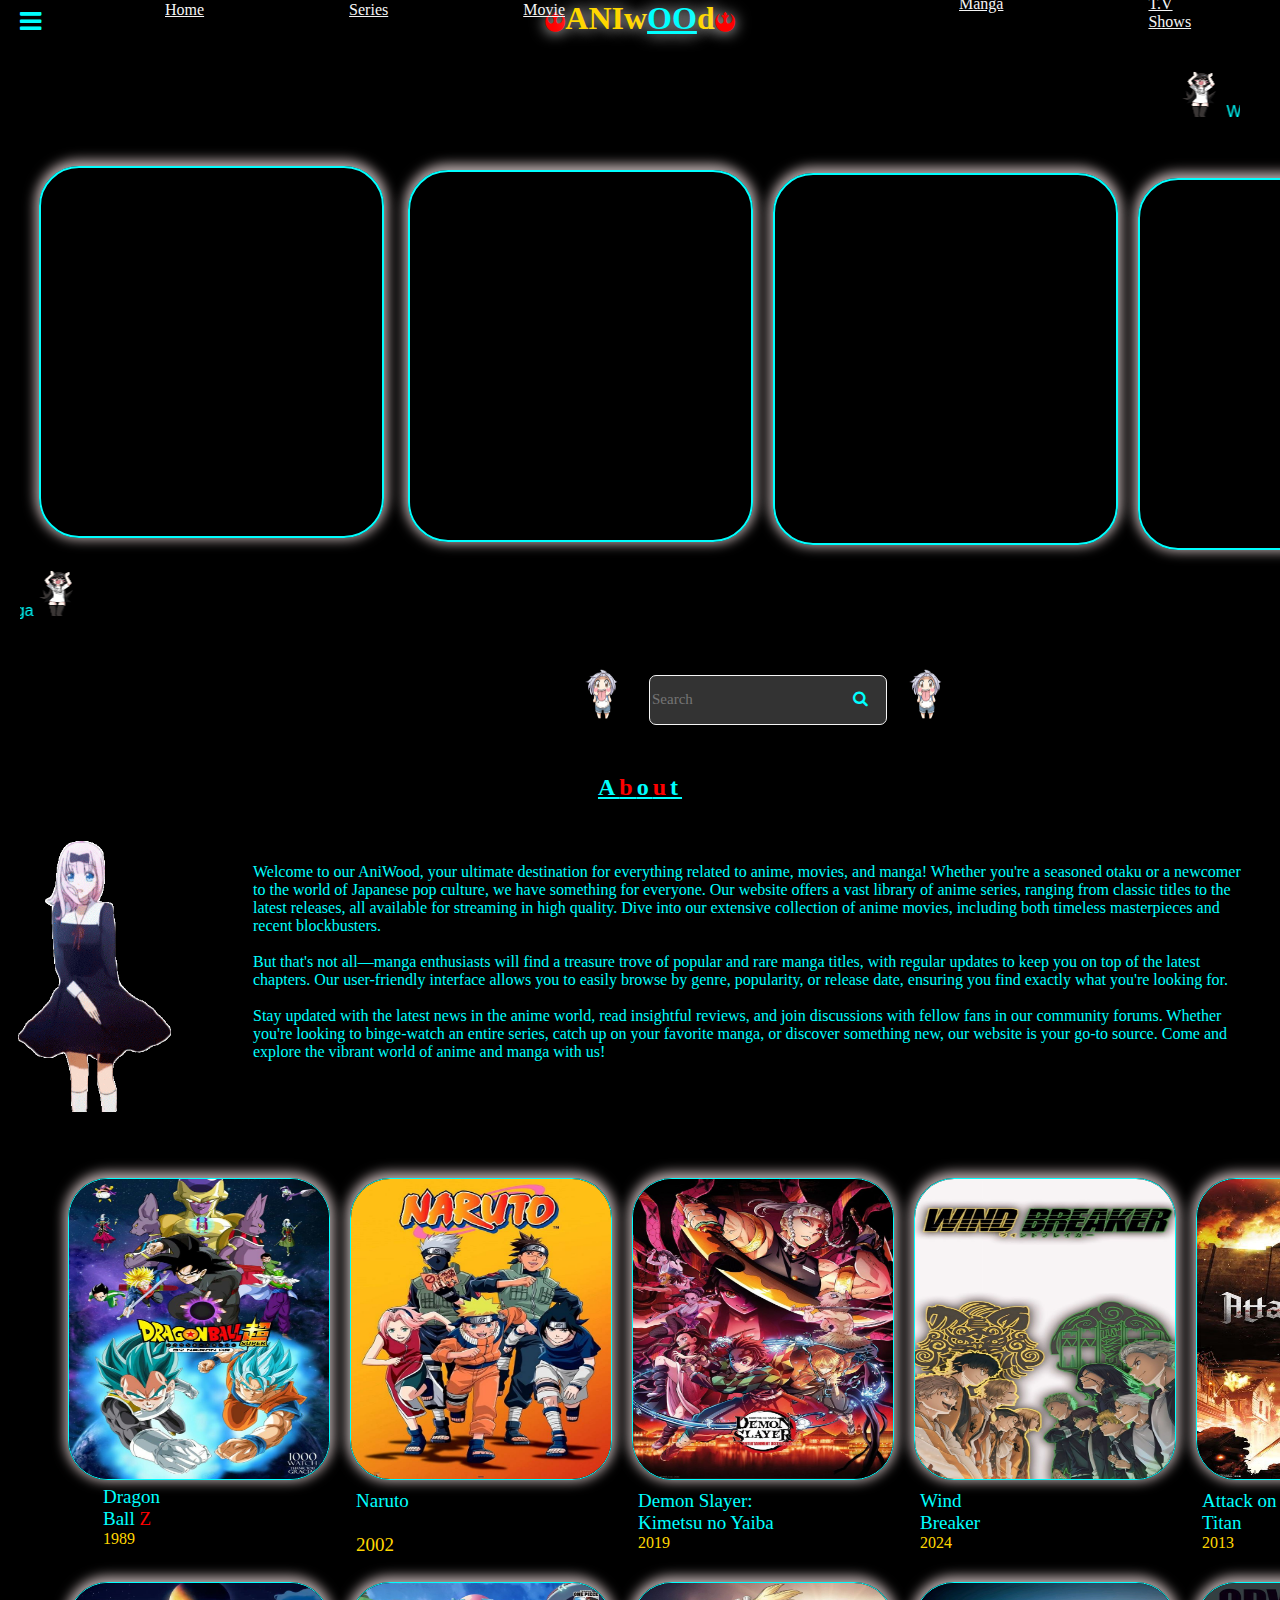
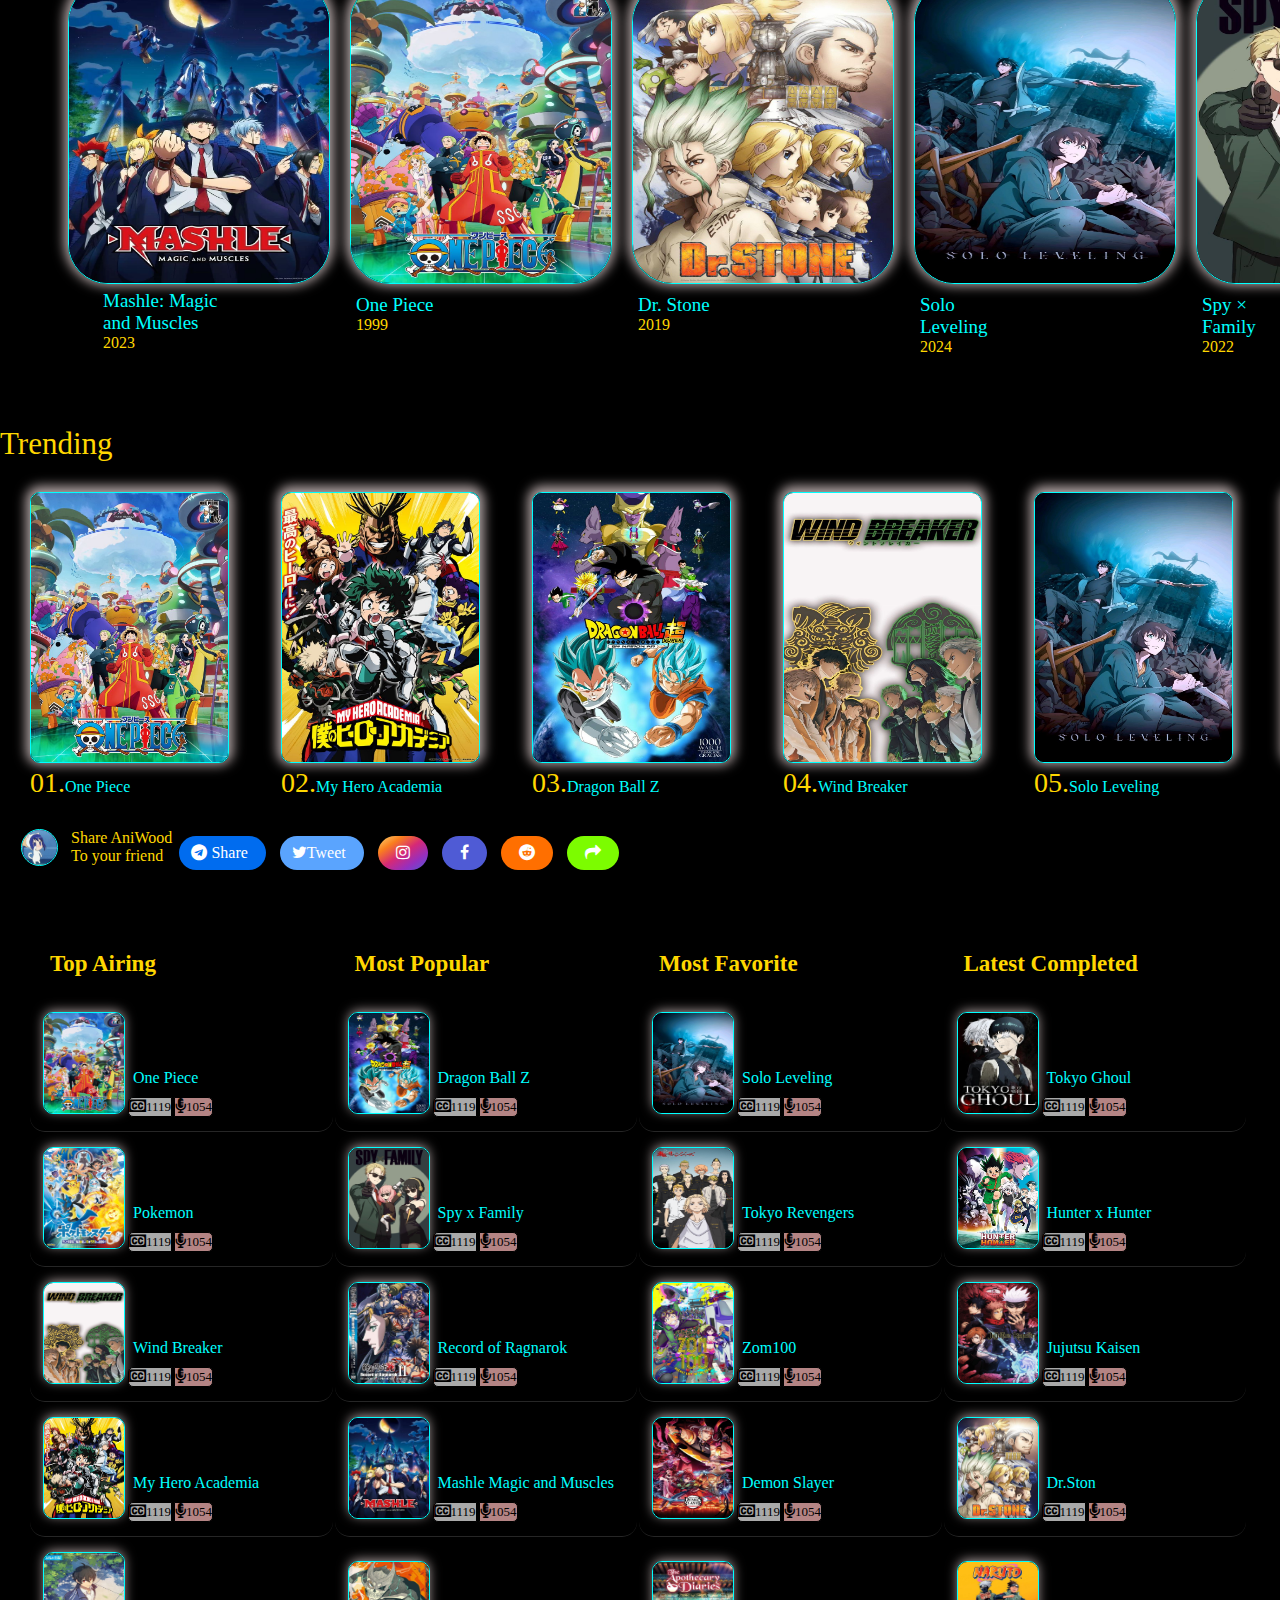
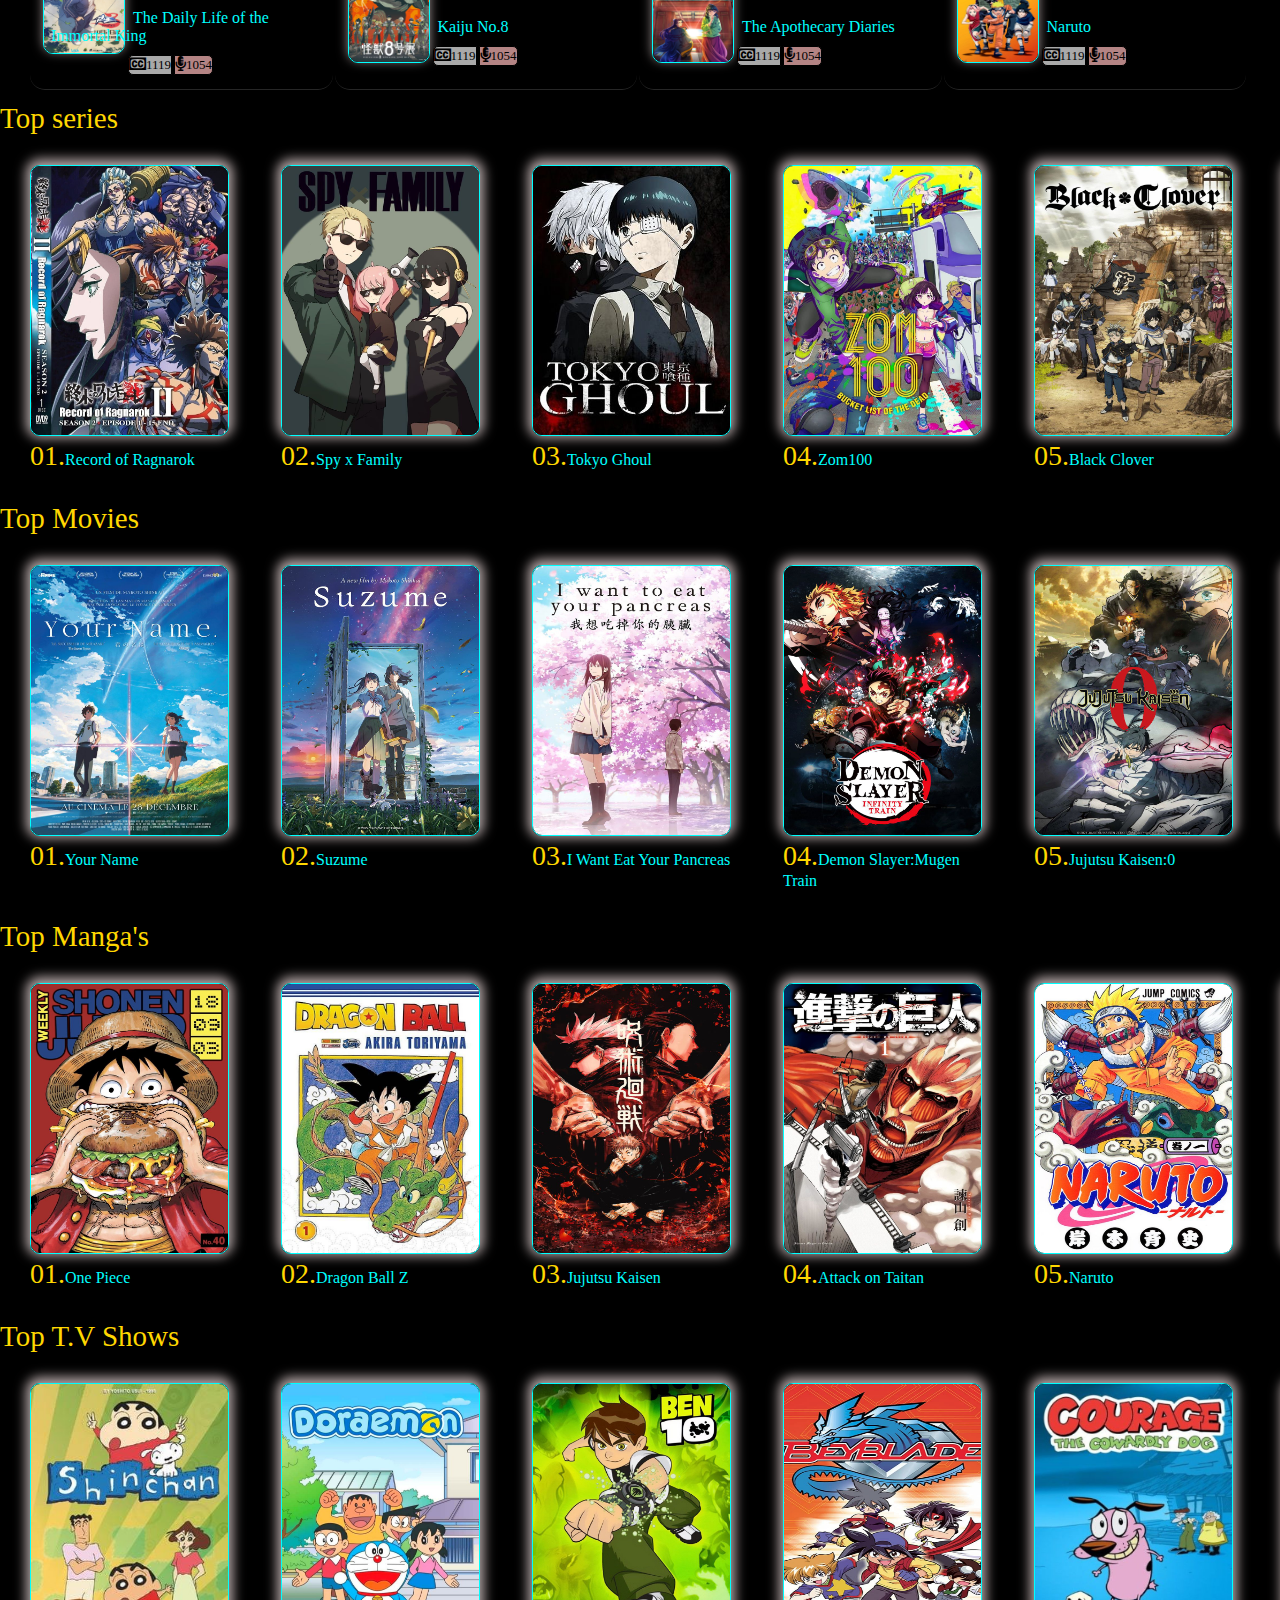
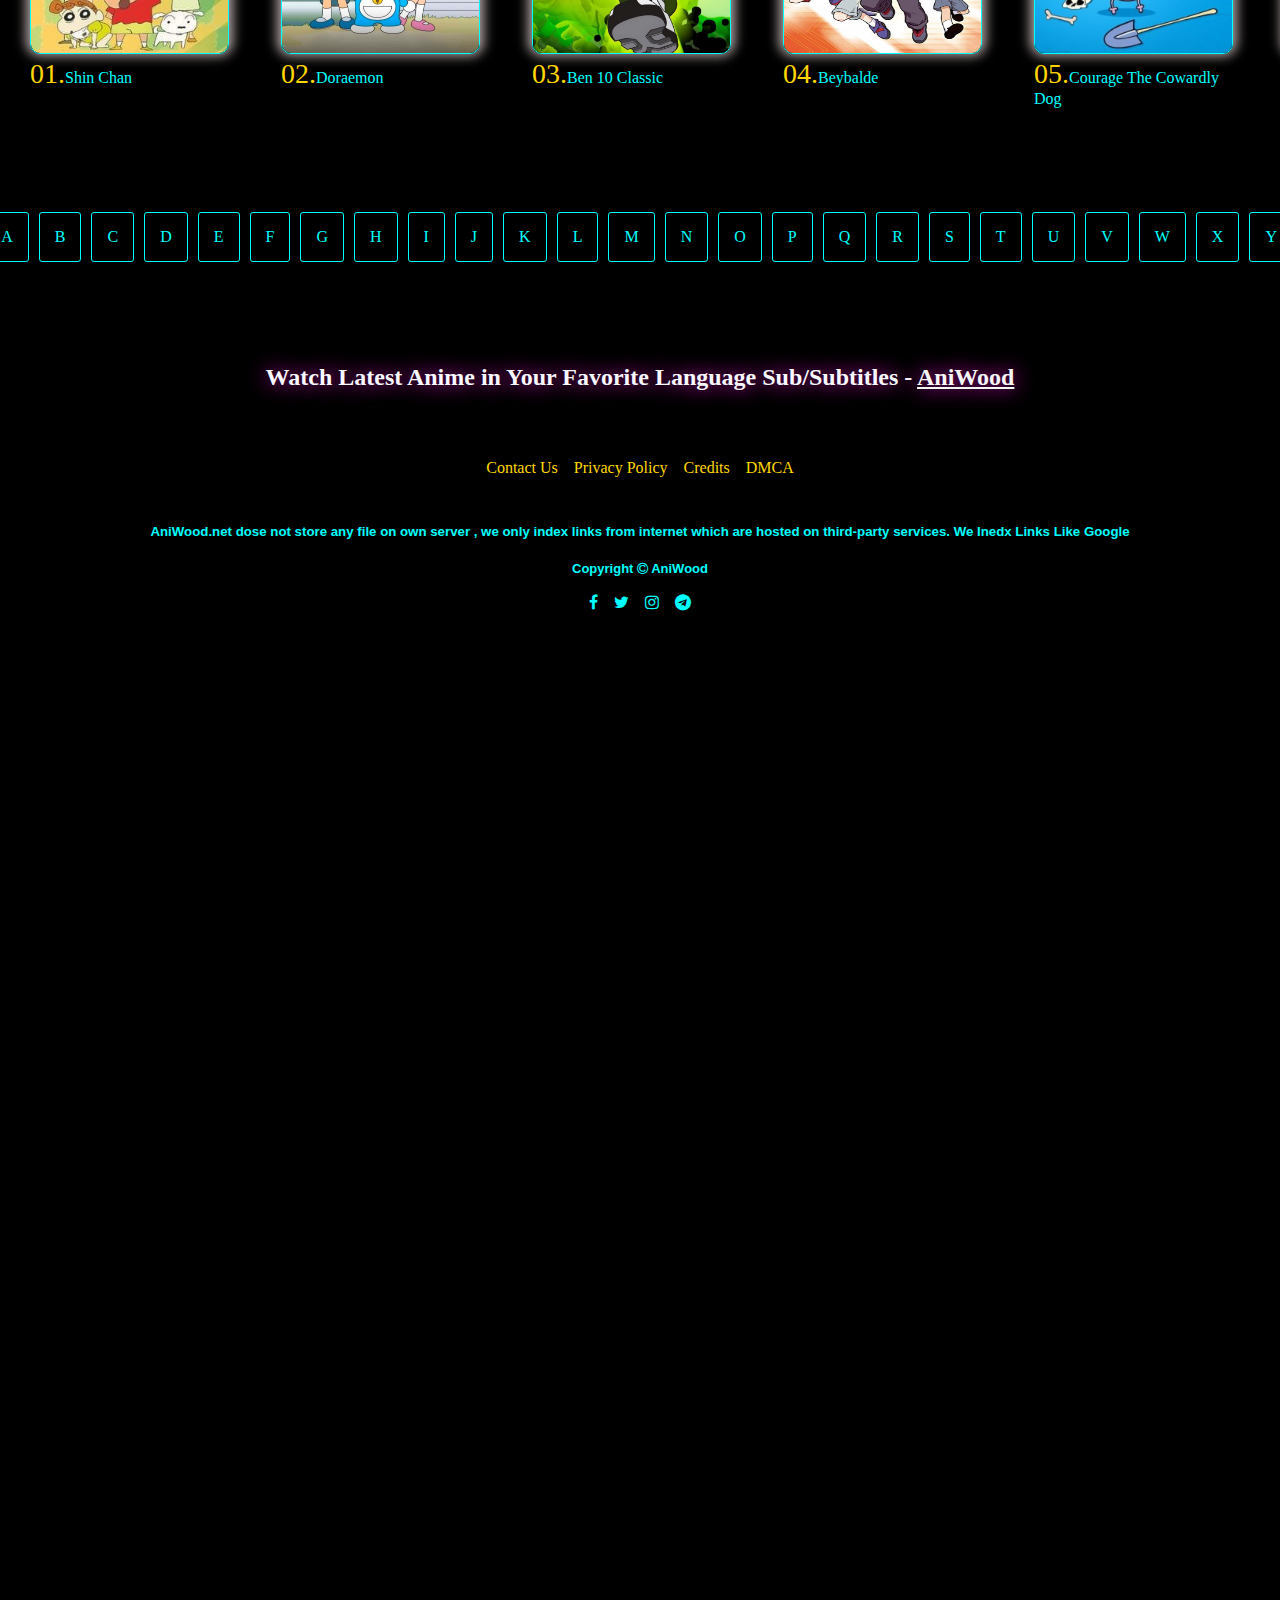
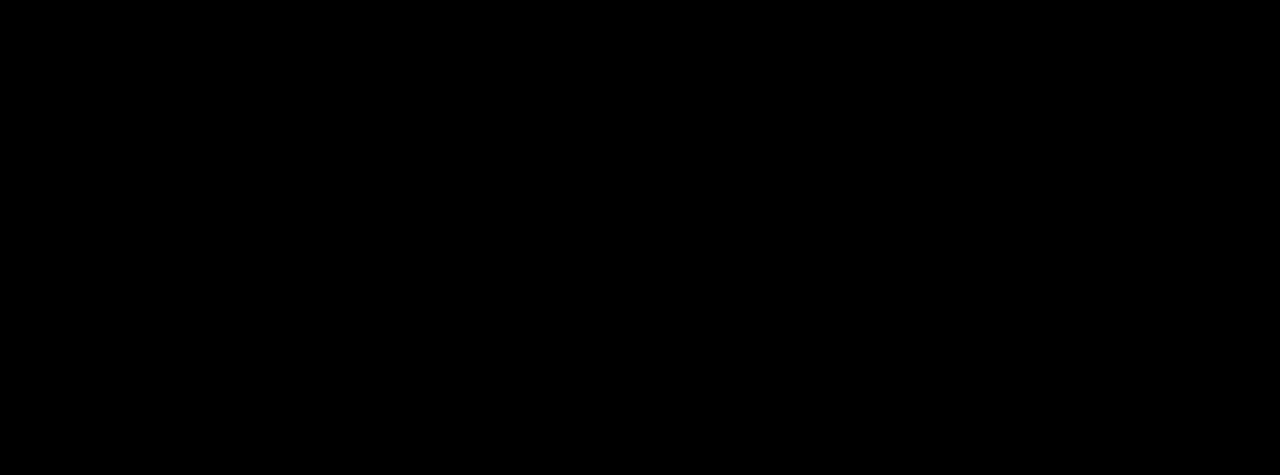
<file: ani_wood/index.html>
<!DOCTYPE html>
<html>
    <head>
        <title>ANIwood</title>
        <link rel="stylesheet" href="https://cdnjs.cloudflare.com/ajax/libs/font-awesome/6.6.0/css/all.min.css">
        <link rel="stylesheet" href="https://cdnjs.cloudflare.com/ajax/libs/font-awesome/4.7.0/css/font-awesome.min.css">
        <link rel="icon" type="image/jpg" href="Assets/IMG.in/logo.jpg">
        <link rel="stylesheet" href="Assets/CSS.in/indexcs.css">
        <body>
            <i class="fa fa-bars vu"> </i>
            <h1 style="font-family: cursive;" class="one"><i class="fa fa-rebel" style="font-size: 20px; color: red;"></i>ANIw<span class="po"><u>OO</u></span>d<i class="fa fa-rebel" style="font-size: 20px; color: red;"></i></h1>
            <ul class="navi">
                <li style="margin-left: 113px;"><a href="index.html" style="color: whitesmoke;">Home</a></li>
                <li style="margin-left: 125px;"><a href="Series.html" style="color: whitesmoke;">Series</a></li>
                <li style="margin-left: 115px;"><a href="movie.html" style="color: whitesmoke;">Movie</a></li>
            </ul>
            <ul class="navi1">
                <li class="ui" style="margin-left: 919px;"><a href="manga.html" style="color: whitesmoke;">Manga</a></li>
                <li class="ui" style="margin-left: 125px;"><a href="T.Vshows.html" style="color: whitesmoke;">T.V Shows</a></li>
                <li class="ui" style="margin-left: 115px;"><a href="Support.html" style="color: whitesmoke;">Support</a></li>
            </ul>
            <marquee style="color: aqua; position: relative; top: -168px; font-family: Arial, Helvetica, sans-serif; margin: 40px;"><img src="Assets/IMG.in/anime-girl-dance-anime-dance.gif" height="50px" width="50px">Welcome To AniWood<img src="Assets/IMG.in/anime-girl-dance-anime-dance.gif" height="50px" width="50px"></marquee>
            <div class="ani"></div>
            <div class="ani2"></div>
            <div class="ani3"></div>
            <div class="ani4"></div>
            <marquee  style="color: aqua; position: relative; top: -1275px; font-family: Arial, Helvetica, sans-serif; margin: 20px;" direction="right"><img src="Assets/IMG.in/anime-girl-dance-anime-dance.gif" height="50px" width="50px">Here you can Watch Your Favouite Series,Movies and T.V Shows you can Also Read your Favouite Manga<img src="Assets/IMG.in/anime-girl-dance-anime-dance.gif" height="50px" width="50px"></marquee>
            <div style="position: absolute; top:550px; left: 649px; ;">
                <label></label>
                <input type="text" name="" placeholder="Search" style="border-radius: 7px 7px 7px 7px; height: 46px; width: 232px; background-color: #333; color:#fff;border: 1px solid whitesmoke; font-family: cursive; font-size: 15px; position: relative; top: 104px;"><i class="fa fa-magnifying-glass" style="color: aqua; position: relative; left: -34px; top: 104px;"></i><img src="Assets/IMG.in/giphy.gif" height="50px" width="50px" style="position: relative; top:119px ;"><img src="Assets/IMG.in/giphy.gif" height="50px" width="50px" style="position: relative; right: 374px; top:119px ;">
            </div>
            <h2 class="hom" style="letter-spacing: 4px;">A<span style="color: red;">b</span>o<span style="color: red;">u</span>t</h2>
            <img src="Assets/IMG.in/dac.gif" class="dac">
            <div class="cont">Welcome to our AniWood, your ultimate destination for everything related to anime, movies, and manga! Whether you're a seasoned otaku or a newcomer to the world of Japanese pop culture, we have something for everyone. Our website offers a vast library of anime series, ranging from classic titles to the latest releases, all available for streaming in high quality. Dive into our extensive collection of anime movies, including both timeless masterpieces and recent blockbusters.<br><br>

                But that's not all—manga enthusiasts will find a treasure trove of popular and rare manga titles, with regular updates to keep you on top of the latest chapters. Our user-friendly interface allows you to easily browse by genre, popularity, or release date, ensuring you find exactly what you're looking for.<br><br>
                
                Stay updated with the latest news in the anime world, read insightful reviews, and join discussions with fellow fans in our community forums. Whether you're looking to binge-watch an entire series, catch up on your favorite manga, or discover something new, our website is your go-to source. Come and explore the vibrant world of anime and manga with us!<br><br>
                </div>
            <img src="Assets/IMG.in/dac.gif" class="dac2">
            <!-- <div style="color: red; position: relative; top: -1200px;">Series</div><hr> -->
            <div id="show">
                <div class="blur"><a href="ser1.html"><img src="Assets/IMG.in/Goku.jpeg" width="260px" height="300px" style=" box-shadow:  0px -2px 12px 4px #b3a6a6; margin-left: 58px; border: 1px solid aqua; border-radius: 40px 40px 40px 40px;"></a>
                    <div class="inrto"><span style="font-size: 19px;">Dragon<br> Ball <span style="color: red;">Z</span></span> <br><span style="color:gold;">1989</span></div>
                </div>
                <div class="blur"><a href="ser1.html"><img src="Assets/IMG.in/Naruto.jpeg" width="260px" height="300px" style="box-shadow:  0px -2px 12px 4px #b3a6a6; border: 1px solid aqua; border-radius: 40px 40px 40px 40px;"></a>
                    <div class="inrto3"><span style="font-size: 19px;">Naruto<br> <br><span style="color:gold;">2002</span></div>
                </div>
                <div class="blur"><a href="ser1.html"><img src="Assets/IMG.in/Demon Slayer.jpeg" width="260px" height="300px" style="box-shadow:  0px -2px 12px 4px #b3a6a6; border: 1px solid aqua; border-radius: 40px 40px 40px 40px;"></a>
                    <div class="inrto2"><span style="font-size: 19px;">Demon Slayer: <br>Kimetsu no Yaiba</span> <br><span style="color:gold;">2019</span></div>
                </div>
                <div class="blur"><a href="ser1.html"><img src="Assets/IMG.in/wind.jpeg" width="260px" height="300px" style="box-shadow:  0px -2px 12px 4px #b3a6a6; border: 1px solid aqua; border-radius: 40px 40px 40px 40px;"></a>
                    <div class="inrto3"><span style="font-size: 19px;">Wind <br> Breaker</span> <br><span style="color:gold;">2024</span></div>
                </div>
                <div class="blur"><a href="ser1.html"><img src="Assets/IMG.in/atteck.jpeg" width="260px" height="300px" style="box-shadow:  0px -2px 12px 4px #b3a6a6; border: 1px solid aqua; border-radius: 40px 40px 40px 40px;"></a>
                    <div class="inrto2"><span style="font-size: 19px;">Attack on <br>Titan</span> <br><span style="color:gold;">2013</span></div>    
                </div>
            </div>
            <div id="show">
                <div class="blur"><a href="ser1.html"><img src="Assets/IMG.in/Mashle_ Magic and Muscles.jpeg" width="260px" height="300px" style="box-shadow:  0px -2px 12px 4px #b3a6a6; margin-left: 58px; border: 1px solid aqua; border-radius: 40px 40px 40px 40px;"></a>
                    <div class="inrto"><span style="font-size: 19px;">Mashle: Magic <br>and Muscles</span> <br><span style="color:gold;">2023</span></div>
                </div>
                <div class="blur"><a href="ser1.html"><img src="Assets/IMG.in/Onepice.jpeg" width="260px" height="300px" style="box-shadow:  0px -2px 12px 4px #b3a6a6; border: 1px solid aqua; border-radius: 40px 40px 40px 40px;"></a>
                    <div class="inrto3"><span style="font-size: 19px;">One Piece</span> <br><span style="color:gold;">1999</span></div>
                </div>
                <div class="blur"><a href="ser1.html"><img src="Assets/IMG.in/Dr Stone.jpeg" width="260px" height="300px" style="box-shadow:  0px -2px 12px 4px #b3a6a6; border: 1px solid aqua; border-radius: 40px 40px 40px 40px;"></a>
                    <div class="inrto2"><span style="font-size: 19px;">Dr. Stone</span> <br><span style="color:gold;">2019</span></div>
                </div>
                <div class="blur"><a href="ser1.html"><img src="Assets/IMG.in/SOLO LEVELING.jpeg" width="260px" height="300px" style="box-shadow:  0px -2px 12px 4px #b3a6a6; border: 1px solid aqua; border-radius: 40px 40px 40px 40px;"></a>
                    <div class="inrto3"><span style="font-size: 19px;">Solo <br> Leveling</span> <br><span style="color:gold;">2024</span></div>
                </div>
                <div class="blur"><a href="ser1.html"><img src="Assets/IMG.in/spy.jpeg" width="260px" height="300px" style="box-shadow:  0px -2px 12px 4px #b3a6a6; border: 1px solid aqua; border-radius: 40px 40px 40px 40px;"></a>
                    <div class="inrto2"><span style="font-size: 19px;">Spy × <br> Family</span> <br><span style="color:gold;">2022</span></div>
                </div>
            </div>
            
           
            </div>
            <!-- <img src="Assets/IMG.in/anime-dance-gif-3.gif" width="80%" height="300px" style="position: relative; top: -1646px; left: 142px; border-radius: 8px 8px 8px 8px;"> -->
            <!-- <table class="tb">
                <tr>
                    <td>Hpme</td>
                    <td>Contact Us</td>
                    <td></td>
                </tr>
                <tr>
                    <td>Series</td>
                    <td>Privacy Policy</td>
                    <td></td>
                </tr>
                <tr>
                    <td>Movies</td>
                    <td>Credits</td>
                    <td></td>
                </tr>
                <tr>
                    <td>Manga</td>
                    <td>DMCA</td>
                    <td></td>
                </tr>
                <tr>
                    <td>T.V Shows</td>
                </tr>
            </table> -->
        </div>
        <div class="mvp">
        <span style="color: gold; font-size: 31px; font-family: cursive;">Trending</span>
        <div class="tr">
            <div><a href="ser1.html" style="color: aqua; text-decoration: none;"><img src="Assets/IMG.in/Onepice.jpeg" class="im"></a>
            <div class="nm"><span class="num">01.</span><a href="ser1.html" style="color: aqua; text-decoration: none;">One Piece</a></div>
            </div>
            <div><a href="ser1.html" style="color: aqua; text-decoration: none;"><img src="Assets/IMG.in/MHA.jpeg" class="im"></a>
            <div class="nm"><span class="num">02.</span><a href="ser1.html" style="color: aqua; text-decoration: none;">My Hero Academia</a> </div>
            </div>
            <div><a href="ser1.html" style="color: aqua; text-decoration: none;"><img src="Assets/IMG.in/Goku.jpeg" class="im"></a>
            <div class="nm"><span class="num">03.</span><a href="ser1.html" style="color: aqua; text-decoration: none;">Dragon Ball Z</a></div>
            </div>
            <div><a href="ser1.html" style="color: aqua; text-decoration: none;"><img src="Assets/IMG.in/wind.jpeg"class="im"></a>
            <div class="nm"><span class="num">04.</span><a href="ser1.html" style="color: aqua; text-decoration: none;">Wind Breaker</a></div>
            </div>
            <div><a href="ser1.html" style="color: aqua; text-decoration: none;"><img src="Assets/IMG.in/SOLO LEVELING.jpeg" class="im"></a>
            <div class="nm"><span class="num">05.</span><a href="ser1.html" style="color: aqua; text-decoration: none;">Solo Leveling</a></div>
            </div>
            <div><a href="ser1.html" style="color: aqua; text-decoration: none;"><img src="Assets/IMG.in/KAIJU NO_8.jpeg" class="im"></a>
            <div class="nm"><span class="num">06.</span><a href="ser1.html" style="color: aqua; text-decoration: none;">Kaiju No.8</a></div>
            </div>
        </div>
        <div class="share"><img src="Assets/IMG.in/shar.gif" style="height: 35px; width: 35px; border-radius: 50%;border: 1px solid aqua; margin-right: 13px; margin-left: 21px;"> Share AniWood<br>To your friend
            <div style="color: white; background-color:rgb(0, 108, 239); padding: 8px 18px 8px 12px; border-radius: 40px 40px 40px 40px;"><i class="fa fa-telegram" style="color:white;"></i> Share</div>
            <div style="color: white; background-color:rgb(90, 164, 254); padding: 8px 18px 8px 12px; border-radius: 40px 40px 40px 40px;"><i class="fa fa-twitter" style="color:white;"></i>Tweet</div>
            <div style="color: white; background-image: linear-gradient(to bottom right,#feda75,#fa7e1e,#d62976,#962fbf,#4f5bd5 ); padding: 8px 18px 8px 18px; border-radius: 40px 40px 40px 40px;"><i class="fa fa-instagram"></i></div>
            <div style="color: white; background-color: #4f5bd5; padding: 8px 18px 8px 18px; border-radius: 40px 40px 40px 40px;"><i class="fa fa-facebook"></i></div>
            <div style="color: white; background-color: #ff6f00; padding: 8px 18px 8px 18px; border-radius: 40px 40px 40px 40px;"><i class="fa fa-reddit"></i></div>
            <div style="color: white; background-color: lawngreen; padding: 8px 18px 8px 18px; border-radius: 40px 40px 40px 40px;"><i class="fa fa-share"></i></div>
        </div>
        <table class="tab">
            <tr>
                <th class="had">Top Airing</th>
                <th class="had">Most Popular</th>
                <th class="had">Most Favorite</th>
                <th class="had">Latest Completed</th>
            </tr>
            <tr>
                <td class="top"><a href="ser1.html" style="color: aqua; text-decoration: none;"><img src="Assets/IMG.in/Onepice.jpeg" height="100px" width="80px" style="border-radius: 10px 10px 10px 10px; box-shadow:  0px -2px 12px -1px #b3a6a6; border: 1px solid aqua;"><span style="position: relative; top: -31px; left: 8px;">One Piece</span></a>
                <div class="sub">
                    <div class="sub1"><i class="fa fa-closed-captioning shu" style="font-size: 15px;"></i>1119</div>
                    <div class="sub2"><i class="fa fa-microphone-lines shu"style="font-size: 15px;"></i>1054</div>
                </div>
                </td>
                <td class="top"><a href="ser1.html" style="color: aqua; text-decoration: none;"><img src="Assets/IMG.in/Goku.jpeg" height="100px" width="80px" style="border-radius: 10px 10px 10px 10px; box-shadow:  0px -2px 12px -1px #b3a6a6; border: 1px solid aqua;"><span style="position: relative; top: -31px; left: 8px;">Dragon Ball Z</span></a>
                <div class="sub">
                    <div class="sub1"><i class="fa fa-closed-captioning shu" style="font-size: 15px;"></i>1119</div>
                    <div class="sub2"><i class="fa fa-microphone-lines shu"style="font-size: 15px;"></i>1054</div>
                </div>
                </td>
                <td class="top"><a href="ser1.html" style="color: aqua; text-decoration: none;"><img src="Assets/IMG.in/SOLO LEVELING.jpeg" height="100px" width="80px" style="border-radius: 10px 10px 10px 10px; box-shadow:  0px -2px 12px -1px #b3a6a6; border: 1px solid aqua;"><span style="position: relative; top: -31px; left: 8px;">Solo Leveling</span></a>
                <div class="sub">
                    <div class="sub1"><i class="fa fa-closed-captioning shu" style="font-size: 15px;"></i>1119</div>
                    <div class="sub2"><i class="fa fa-microphone-lines shu"style="font-size: 15px;"></i>1054</div>
                </div>
                </td>
                <td class="top"><a href="ser1.html" style="color: aqua; text-decoration: none;"><img src="Assets/IMG.in/tokyoG.jpeg" height="100px" width="80px" style="border-radius: 10px 10px 10px 10px;box-shadow:  0px -2px 12px -1px #b3a6a6; border: 1px solid aqua;"><span style="position: relative; top: -31px; left: 8px;">Tokyo Ghoul</span></a>
                <div class="sub">
                    <div class="sub1"><i class="fa fa-closed-captioning shu" style="font-size: 15px;"></i>1119</div>
                    <div class="sub2"><i class="fa fa-microphone-lines shu"style="font-size: 15px;"></i>1054</div>
                </div>
                </td>
            </tr>
            <tr>
                <td class="top"><a href="ser1.html" style="color: aqua; text-decoration: none;"><img src="Assets/IMG.in/Pokemon.jpeg" height="100px" width="80px" style="border-radius: 10px 10px 10px 10px; box-shadow:  0px -2px 12px -1px #b3a6a6; border: 1px solid aqua;"><span style="position: relative; top: -31px; left: 8px;">Pokemon</span></a>
                <div class="sub">
                    <div class="sub1"><i class="fa fa-closed-captioning shu" style="font-size: 15px;"></i>1119</div>
                    <div class="sub2"><i class="fa fa-microphone-lines shu"style="font-size: 15px;"></i>1054</div>
                </div>
                </td>
                <td class="top"><a href="ser1.html" style="color: aqua; text-decoration: none;"><img src="Assets/IMG.in/spy.jpeg" height="100px" width="80px" style="border-radius: 10px 10px 10px 10px; box-shadow:  0px -2px 12px -1px #b3a6a6; border: 1px solid aqua;"><span style="position: relative; top: -31px; left: 8px;">Spy x Family</span></a>
                <div class="sub">
                    <div class="sub1"><i class="fa fa-closed-captioning shu" style="font-size: 15px;"></i>1119</div>
                    <div class="sub2"><i class="fa fa-microphone-lines shu"style="font-size: 15px;"></i>1054</div>
                </div>
                </td>
                <td class="top"><a href="ser1.html" style="color: aqua; text-decoration: none;"><img src="Assets/IMG.in/tokyoR.jpeg" height="100px" width="80px" style="border-radius: 10px 10px 10px 10px; box-shadow:  0px -2px 12px -1px #b3a6a6; border: 1px solid aqua;"><span style="position: relative; top: -31px; left: 8px;">Tokyo Revengers</span></a>
                <div class="sub">
                    <div class="sub1"><i class="fa fa-closed-captioning shu" style="font-size: 15px;"></i>1119</div>
                    <div class="sub2"><i class="fa fa-microphone-lines shu"style="font-size: 15px;"></i>1054</div>
                </div>
                </td>
                <td class="top"><a href="ser1.html" style="color: aqua; text-decoration: none;"><img src="Assets/IMG.in/HxH.jpeg" height="100px" width="80px" style="border-radius: 10px 10px 10px 10px; box-shadow:  0px -2px 12px -1px #b3a6a6; border: 1px solid aqua;"><span style="position: relative; top: -31px; left: 8px;">Hunter x Hunter</span></a>
                <div class="sub">
                    <div class="sub1"><i class="fa fa-closed-captioning shu" style="font-size: 15px;"></i>1119</div>
                    <div class="sub2"><i class="fa fa-microphone-lines shu"style="font-size: 15px;"></i>1054</div>
                </div>
                </td>
            </tr>
            <tr>
                <td class="top"><a href="ser1.html" style="color: aqua; text-decoration: none;"><img src="Assets/IMG.in/wind.jpeg" height="100px" width="80px" style="border-radius: 10px 10px 10px 10px; box-shadow:  0px -2px 12px -1px #b3a6a6; border: 1px solid aqua;"><span style="position: relative; top: -31px; left: 8px;">Wind Breaker</span></a>
                <div class="sub">
                    <div class="sub1"><i class="fa fa-closed-captioning shu" style="font-size: 15px;"></i>1119</div>
                    <div class="sub2"><i class="fa fa-microphone-lines shu"style="font-size: 15px;"></i>1054</div>
                </div>
                </td>
                <td class="top"><a href="ser1.html" style="color: aqua; text-decoration: none;"><img src="Assets/IMG.in/ragna.jpeg" height="100px" width="80px" style="border-radius: 10px 10px 10px 10px; box-shadow:  0px -2px 12px -1px #b3a6a6; border: 1px solid aqua;"><span style="position: relative; top: -31px; left: 8px;">Record of Ragnarok</span></a>
                <div class="sub">
                    <div class="sub1"><i class="fa fa-closed-captioning shu" style="font-size: 15px;"></i>1119</div>
                    <div class="sub2"><i class="fa fa-microphone-lines shu"style="font-size: 15px;"></i>1054</div>
                </div>
                </td>
                <td class="top"><a href="ser1.html" style="color: aqua; text-decoration: none;"><img src="Assets/IMG.in/zom100.jpeg" height="100px" width="80px" style="border-radius: 10px 10px 10px 10px; box-shadow:  0px -2px 12px -1px #b3a6a6; border: 1px solid aqua;"><span style="position: relative; top: -31px; left: 8px;">Zom100</span></a>
                <div class="sub">
                    <div class="sub1"><i class="fa fa-closed-captioning shu" style="font-size: 15px;"></i>1119</div>
                    <div class="sub2"><i class="fa fa-microphone-lines shu"style="font-size: 15px;"></i>1054</div>
                </div>
                </td>
                <td class="top"><a href="ser1.html" style="color: aqua; text-decoration: none;"><img src="Assets/IMG.in/JJK.jpeg" height="100px" width="80px" style="border-radius: 10px 10px 10px 10px; box-shadow:  0px -2px 12px -1px #b3a6a6; border: 1px solid aqua;"><span style="position: relative; top: -31px; left: 8px;">Jujutsu Kaisen</span></a>
                <div class="sub">
                    <div class="sub1"><i class="fa fa-closed-captioning shu" style="font-size: 15px;"></i>1119</div>
                    <div class="sub2"><i class="fa fa-microphone-lines shu"style="font-size: 15px;"></i>1054</div>
                </div>
                </td>
            </tr>
            <tr>
                <td class="top"><a href="ser1.html" style="color: aqua; text-decoration: none;"><img src="Assets/IMG.in/MHA.jpeg" height="100px" width="80px" style="border-radius: 10px 10px 10px 10px; box-shadow:  0px -2px 12px -1px #b3a6a6; border: 1px solid aqua;"><span style="position: relative; top: -31px; left: 8px;">My Hero Academia</span></a>
                <div class="sub">
                    <div class="sub1"><i class="fa fa-closed-captioning shu" style="font-size: 15px;"></i>1119</div>
                    <div class="sub2"><i class="fa fa-microphone-lines shu"style="font-size: 15px;"></i>1054</div>
                </div>
                </td>
                <td class="top"><a href="ser1.html" style="color: aqua; text-decoration: none;"><img src="Assets/IMG.in/Mashle_ Magic and Muscles.jpeg" height="100px" width="80px" style="border-radius: 10px 10px 10px 10px; box-shadow:  0px -2px 12px -1px #b3a6a6; border: 1px solid aqua;"><span style="position: relative; top: -31px; left: 8px;">Mashle Magic and Muscles</span></a>
                <div class="sub">
                    <div class="sub1"><i class="fa fa-closed-captioning shu" style="font-size: 15px;"></i>1119</div>
                    <div class="sub2"><i class="fa fa-microphone-lines shu"style="font-size: 15px;"></i>1054</div>
                </div>
                </td>
                <td class="top"><a href="ser1.html" style="color: aqua; text-decoration: none;"><img src="Assets/IMG.in/Demon Slayer.jpeg" height="100px" width="80px" style="border-radius: 10px 10px 10px 10px; box-shadow:  0px -2px 12px -1px #b3a6a6; border: 1px solid aqua;"><span style="position: relative; top: -31px; left: 8px;">Demon Slayer</span></a>
                <div class="sub">
                    <div class="sub1"><i class="fa fa-closed-captioning shu" style="font-size: 15px;"></i>1119</div>
                    <div class="sub2"><i class="fa fa-microphone-lines shu"style="font-size: 15px;"></i>1054</div>
                </div>
                </td>
                <td class="top"><a href="ser1.html" style="color: aqua; text-decoration: none;"><img src="Assets/IMG.in/Dr Stone.jpeg" height="100px" width="80px" style="border-radius: 10px 10px 10px 10px; box-shadow:  0px -2px 12px -1px #b3a6a6; border: 1px solid aqua;"><span style="position: relative; top: -31px; left: 8px;">Dr.Ston</span></a>
                <div class="sub">
                    <div class="sub1"><i class="fa fa-closed-captioning shu" style="font-size: 15px;"></i>1119</div>
                    <div class="sub2"><i class="fa fa-microphone-lines shu"style="font-size: 15px;"></i>1054</div>
                </div>
                </td>
            </tr>
            <tr>
                <td class="top"><a href="ser1.html" style="color: aqua; text-decoration: none;"><img src="Assets/IMG.in/The Daily Life of the Immortal King.jpeg" height="100px" width="80px" style="border-radius: 10px 10px 10px 10px; box-shadow:  0px -2px 12px -1px #b3a6a6; border: 1px solid aqua;"><span style="position: relative; top: -31px; left: 8px;">The Daily Life of the Immortal King</span></a>
                <div class="sub">
                    <div class="sub1"><i class="fa fa-closed-captioning shu" style="font-size: 15px;"></i>1119</div>
                    <div class="sub2"><i class="fa fa-microphone-lines shu"style="font-size: 15px;"></i>1054</div>
                </div>
                </td>
                <td class="top"><a href="ser1.html" style="color: aqua; text-decoration: none;"><img src="Assets/IMG.in/KAIJU NO_8.jpeg" height="100px" width="80px" style="border-radius: 10px 10px 10px 10px; box-shadow:  0px -2px 12px -1px #b3a6a6; border: 1px solid aqua;"><span style="position: relative; top: -31px; left: 8px;">Kaiju No.8</span></a>
                <div class="sub">
                    <div class="sub1"><i class="fa fa-closed-captioning shu" style="font-size: 15px;"></i>1119</div>
                    <div class="sub2"><i class="fa fa-microphone-lines shu"style="font-size: 15px;"></i>1054</div>
                </div>
                </td>
                <td class="top"><a href="ser1.html" style="color: aqua; text-decoration: none;"><img src="Assets/IMG.in/The Apothecary Diaries.jpeg" height="100px" width="80px" style="border-radius: 10px 10px 10px 10px; box-shadow:  0px -2px 12px -1px #b3a6a6; border: 1px solid aqua;"><span style="position: relative; top: -31px; left: 8px;">The Apothecary Diaries</span></a>
                <div class="sub">
                    <div class="sub1"><i class="fa fa-closed-captioning shu" style="font-size: 15px;"></i>1119</div>
                    <div class="sub2"><i class="fa fa-microphone-lines shu"style="font-size: 15px;"></i>1054</div>
                </div>
                </td>
                <td class="top"><a href="ser1.html" style="color: aqua; text-decoration: none;"><img src="Assets/IMG.in/Naruto.jpeg" height="100px" width="80px" style="border-radius: 10px 10px 10px 10px; box-shadow:  0px -2px 12px -1px #b3a6a6; border: 1px solid aqua;"><span style="position: relative; top: -31px; left: 8px;">Naruto</span></a>
                <div class="sub">
                    <div class="sub1"><i class="fa fa-closed-captioning shu" style="font-size: 15px;"></i>1119</div>
                    <div class="sub2"><i class="fa fa-microphone-lines shu"style="font-size: 15px;"></i>1054</div>
                </div>
                </td>
            </tr>
        </table>
        <span style="color: gold; font-size: 29px; font-family: cursive;">Top series</span>
        <div class="tr">
            <div><a href="ser1.html" style="color: aqua; text-decoration: none;"><img src="Assets/IMG.in/ragna.jpeg" class="im"></a>
            <div class="nm"><span class="num">01.</span><a href="ser1.html" style="color: aqua; text-decoration: none;">Record of Ragnarok</a></div>
            </div>
            <div><a href="ser1.html" style="color: aqua; text-decoration: none;"><img src="Assets/IMG.in/spy.jpeg" class="im"></a>
            <div class="nm"><span class="num">02.</span><a href="ser1.html" style="color: aqua; text-decoration: none;">Spy x Family</a> </div>
            </div>
            <div><a href="ser1.html" style="color: aqua; text-decoration: none;"><img src="Assets/IMG.in/tokyoG.jpeg" class="im"></a>
            <div class="nm"><span class="num">03.</span><a href="ser1.html" style="color: aqua; text-decoration: none;">Tokyo Ghoul</a></div>
            </div>
            <div><a href="ser1.html" style="color: aqua; text-decoration: none;"><img src="Assets/IMG.in/zom100.jpeg"class="im"></a>
            <div class="nm"><span class="num">04.</span><a href="ser1.html" style="color: aqua; text-decoration: none;">Zom100</a></div>
            </div>
            <div><a href="ser1.html" style="color: aqua; text-decoration: none;"><img src="Assets/IMG.in/black clover.jpeg" class="im"></a>
            <div class="nm"><span class="num">05.</span><a href="ser1.html" style="color: aqua; text-decoration: none;">Black Clover</a></div>
            </div>
            <div><a href="ser1.html" style="color: aqua; text-decoration: none;"><img src="Assets/IMG.in/tokyoR.jpeg" class="im"></a>
            <div class="nm"><span class="num">06.</span><a href="ser1.html" style="color: aqua; text-decoration: none;">Tokyo Revengers</a></div>
            </div>
        </div>
        <span style="color: gold; font-size: 29px; font-family: cursive;">Top Movies</span>
        <div class="tr">
            <div><a href="mov.html" style="color: aqua; text-decoration: none;"><img src="Assets/IMG.in/suzume.jpeg" class="im"></a>
            <div class="nm"><span class="num">01.</span><a href="mov.html" style="color: aqua; text-decoration: none;">Your Name</a></div>
            </div>
            <div><a href="mov.html" style="color: aqua; text-decoration: none;"><img src="Assets/IMG.in/Suzume (2022).jpeg" class="im"></a>
            <div class="nm"><span class="num">02.</span><a href="mov.html" style="color: aqua; text-decoration: none;">Suzume</a> </div>
            </div>
            <div><a href="mov.html" style="color: aqua; text-decoration: none;"><img src="Assets/IMG.in/I Want to Eat Your Pancreas (2018).jpeg" class="im"></a>
            <div class="nm"><span class="num">03.</span><a href="mov.html" style="color: aqua; text-decoration: none;">I Want Eat Your Pancreas</a></div>
            </div>
            <div><a href="mov.html" style="color: aqua; text-decoration: none;"><img src="Assets/IMG.in/Demon Slayer the Movie Mugen Train.jpeg"class="im"></a>
            <div class="nm"><span class="num">04.</span><a href="mov.html" style="color: aqua; text-decoration: none;">Demon Slayer:Mugen Train</a></div>
            </div>
            <div><a href="mov.html" style="color: aqua; text-decoration: none;"><img src="Assets/IMG.in/jjk0.jpeg" class="im"></a>
            <div class="nm"><span class="num">05.</span><a href="mov.html" style="color: aqua; text-decoration: none;">Jujutsu Kaisen:0</a></div>
            </div>
            <div><a href="mov.html" style="color: aqua; text-decoration: none;"><img src="Assets/IMG.in/A silent voice.jpeg" class="im"></a>
            <div class="nm"><span class="num">06.</span><a href="mov.html" style="color: aqua; text-decoration: none;">A Silent Voice</a></div>
            </div>
        </div>
        <span style="color: gold; font-size: 29px; font-family: cursive;">Top Manga's</span>
        <div class="tr">
            <div><a href="Assets/link.in/Manga.pdf" style="color: aqua; text-decoration: none;"><img src="Assets/IMG.in/op.jpeg" class="im"></a>
            <div class="nm"><span class="num">01.</span><a href="Assets/link.in/Manga.pdf" style="color: aqua; text-decoration: none;">One Piece</a></div>
            </div>
            <div><a href="Assets/link.in/Manga.pdf" style="color: aqua; text-decoration: none;"><img src="Assets/IMG.in/dbzmanga.jpeg" class="im"></a>
            <div class="nm"><span class="num">02.</span><a href="Assets/link.in/Manga.pdf" style="color: aqua; text-decoration: none;">Dragon Ball Z</a> </div>
            </div>
            <div><a href="Assets/link.in/Manga.pdf" style="color: aqua; text-decoration: none;"><img src="Assets/IMG.in/Jujutsu kaisen poster.jpeg" class="im"></a>
            <div class="nm"><span class="num">03.</span><a href="Assets/link.in/Manga.pdf" style="color: aqua; text-decoration: none;">Jujutsu Kaisen</a></div>
            </div>
            <div><a href="Assets/link.in/Manga.pdf" style="color: aqua; text-decoration: none;"><img src="Assets/IMG.in/aot.jpeg"class="im"></a>
            <div class="nm"><span class="num">04.</span><a href="Assets/link.in/Manga.pdf" style="color: aqua; text-decoration: none;">Attack on Taitan</a></div>
            </div>
            <div><a href="Assets/link.in/Manga.pdf" style="color: aqua; text-decoration: none;"><img src="Assets/IMG.in/narutomanga.jpeg" class="im"></a>
            <div class="nm"><span class="num">05.</span><a href="Assets/link.in/Manga.pdf" style="color: aqua; text-decoration: none;">Naruto</a></div>
            </div>
            <div><a href="Assets/link.in/Manga.pdf" style="color: aqua; text-decoration: none;"><img src="Assets/IMG.in/dsmangha.jpeg" class="im"></a>
            <div class="nm"><span class="num">06.</span><a href="Assets/link.in/Manga.pdf" style="color: aqua; text-decoration: none;">Demon Slayer</a></div>
            </div>
        </div>
        <span style="color: gold; font-size: 29px; font-family: cursive;">Top T.V Shows</span>
        <div class="tr">
            <div><a href="tv.html" style="color: aqua; text-decoration: none;"><img src="Assets/IMG.in/sc.jpeg" class="im"></a>
            <div class="nm"><span class="num">01.</span><a href="tv.html" style="color: aqua; text-decoration: none;">Shin Chan</a></div>
            </div>
            <div><a href="tv.html" style="color: aqua; text-decoration: none;"><img src="Assets/IMG.in/doraemon.jpeg" class="im"></a>
            <div class="nm"><span class="num">02.</span><a href="tv.html" style="color: aqua; text-decoration: none;">Doraemon</a> </div>
            </div>
            <div><a href="tv.html" style="color: aqua; text-decoration: none;"><img src="Assets/IMG.in/ben 10.jpeg" class="im"></a>
            <div class="nm"><span class="num">03.</span><a href="tv.html" style="color: aqua; text-decoration: none;">Ben 10 Classic</a></div>
            </div>
            <div><a href="tv.html" style="color: aqua; text-decoration: none;"><img src="Assets/IMG.in/Beybalde.jpeg"class="im"></a>
            <div class="nm"><span class="num">04.</span><a href="tv.html" style="color: aqua; text-decoration: none;">Beybalde</a></div>
            </div>
            <div><a href="tv.html" style="color: aqua; text-decoration: none;"><img src="Assets/IMG.in/Courage the cowardly dog.jpeg" class="im"></a>
            <div class="nm"><span class="num">05.</span><a href="tv.html" style="color: aqua; text-decoration: none;">Courage The Cowardly Dog</a></div>
            </div>
            <div><a href="tv.html" style="color: aqua; text-decoration: none;"><img src="Assets/IMG.in/Power rangers Samurai.jpeg" class="im"></a>
            <div class="nm"><span class="num">06.</span><a href="tv.html" style="color: aqua; text-decoration: none;">Power Rangers Samurai</a></div>
            </div>
        </div>
    </div>
        <div class="koi">   
            <div class="abcd">
                <div>#</div>
                <div>A</div>
                <div>B</div>
                <div>C</div>
                <div>D</div>
                <div>E</div>
                <div>F</div>
                <div>G</div>
                <div>H</div>
                <div>I</div>
                <div>J</div>
                <div>K</div>
                <div>L</div>
                <div>M</div>
                <div>N</div>
                <div>O</div>
                <div>P</div>
                <div>Q</div>
                <div>R</div>
                <div>S</div>
                <div>T</div>
                <div>U</div>
                <div>V</div>
                <div>W</div>
                <div>X</div>
                <div>Y</div>
                <div>Z</div>
            </div>
            <h2 class="end">Watch Latest Anime in Your Favorite Language Sub/Subtitles - <span ><a href="index.html" class="yu">AniWood</a></span></h2>
            <div class="cpcd">
                <div class="help"><a href="#abc" target="_blank" class="lin" style="color: gold; text-decoration: none;">Contact Us</a></div>
                <div class="help"><a href="#abc" target="_blank" class="lin" style="color: gold; text-decoration: none;">Privacy Policy</a></div>
                <div class="help"><a href="#abc" target="_blank" class="lin" style="color: gold; text-decoration: none;">Credits</a></div>
                <div class="help"><a href="#abc" target="_blank" class="lin" style="color: gold; text-decoration: none;">DMCA</a></div>
            </div>
            <h5 style="text-align: center; color: aqua; position: relative; top: -1443px; font-family:Arial, Helvetica, sans-serif;">AniWood.net dose not store any file on own server , we only index links from internet which are hosted on third-party services. We Inedx Links Like Google </h5>
            <h5 style="text-align: center; color: aqua; position: relative; top: -1443px; font-family:Arial, Helvetica, sans-serif; font-size: 13px;">Copyright <i class="fa fa-copyright"></i> AniWood</h5>
            <div class="icon">
                <div><i class="fa fa-facebook "></i></div>
                <div><i class="fa fa-twitter "></i></div>
                <div><i class="fa fa-instagram "></i></div>
                <div><i class="fa fa-telegram "></i></div>
            </div>
        </div>
        </body>
    </head>
</html>
</file>
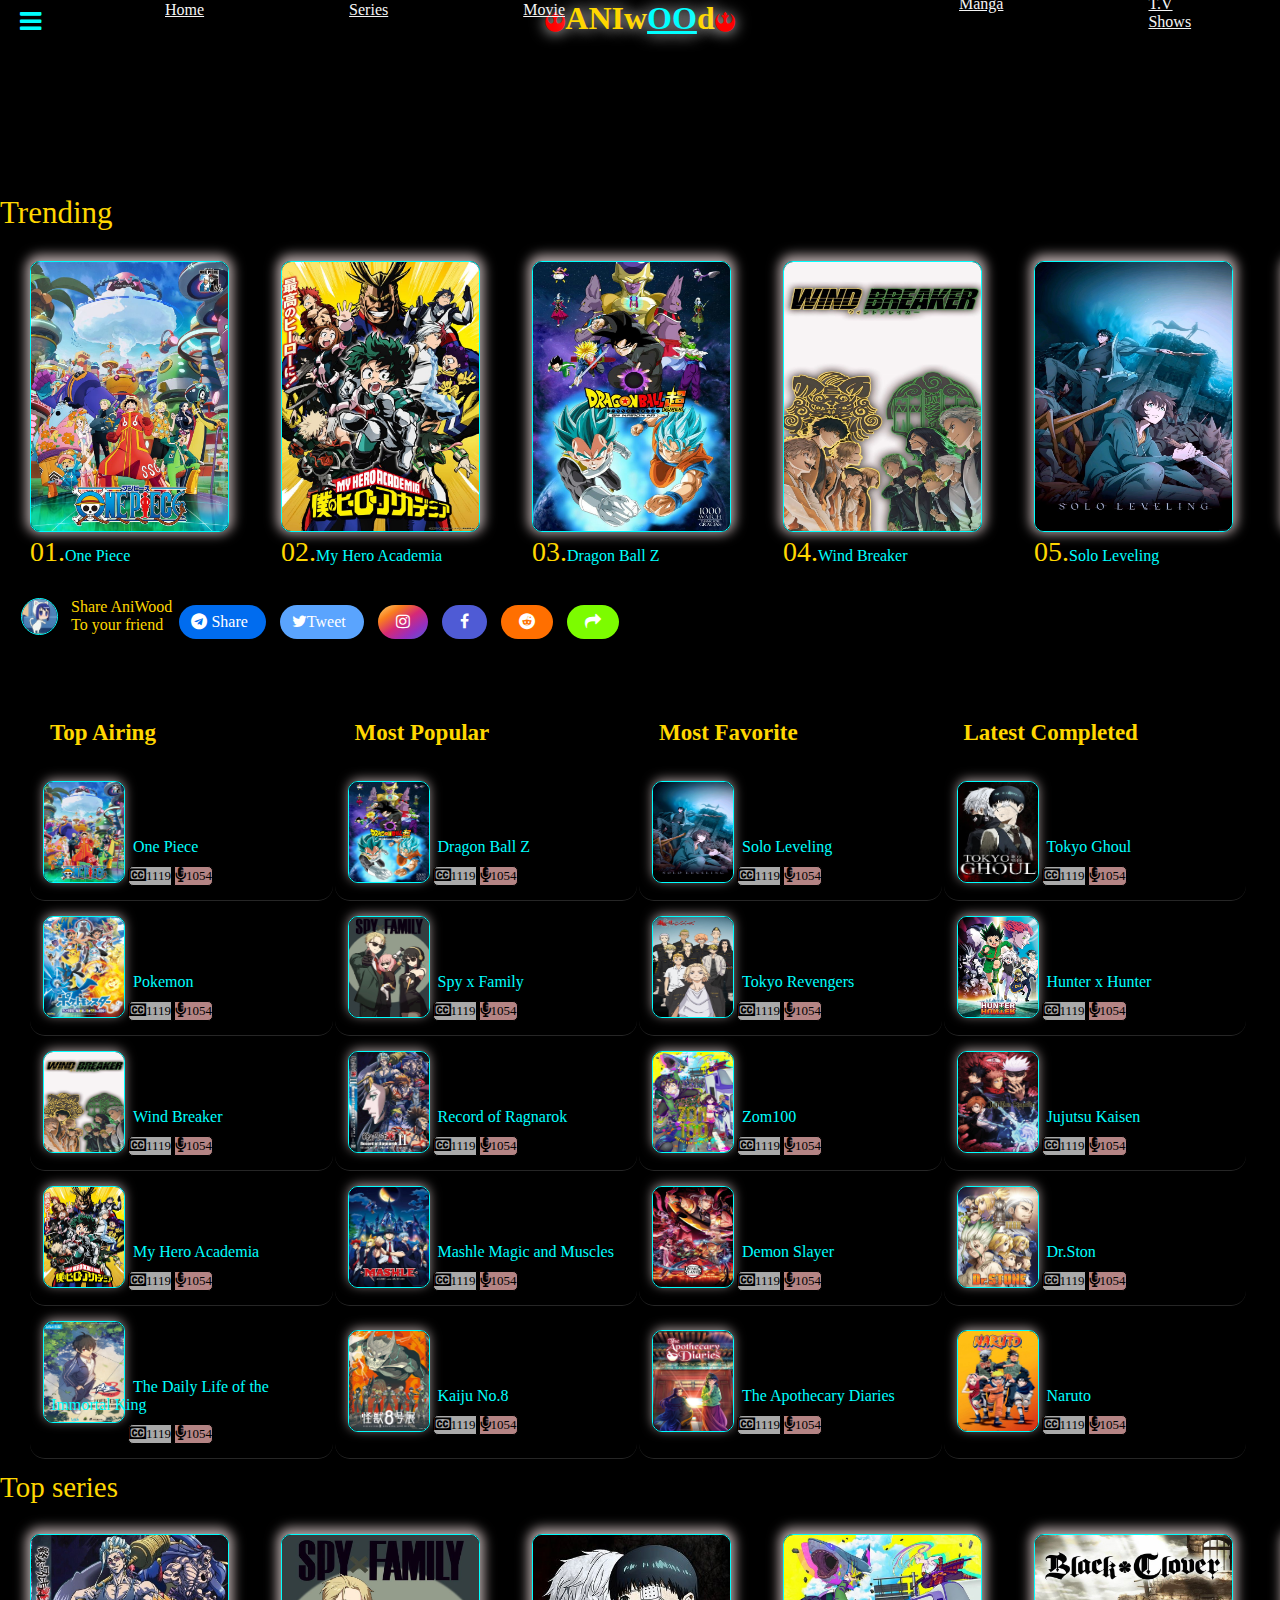
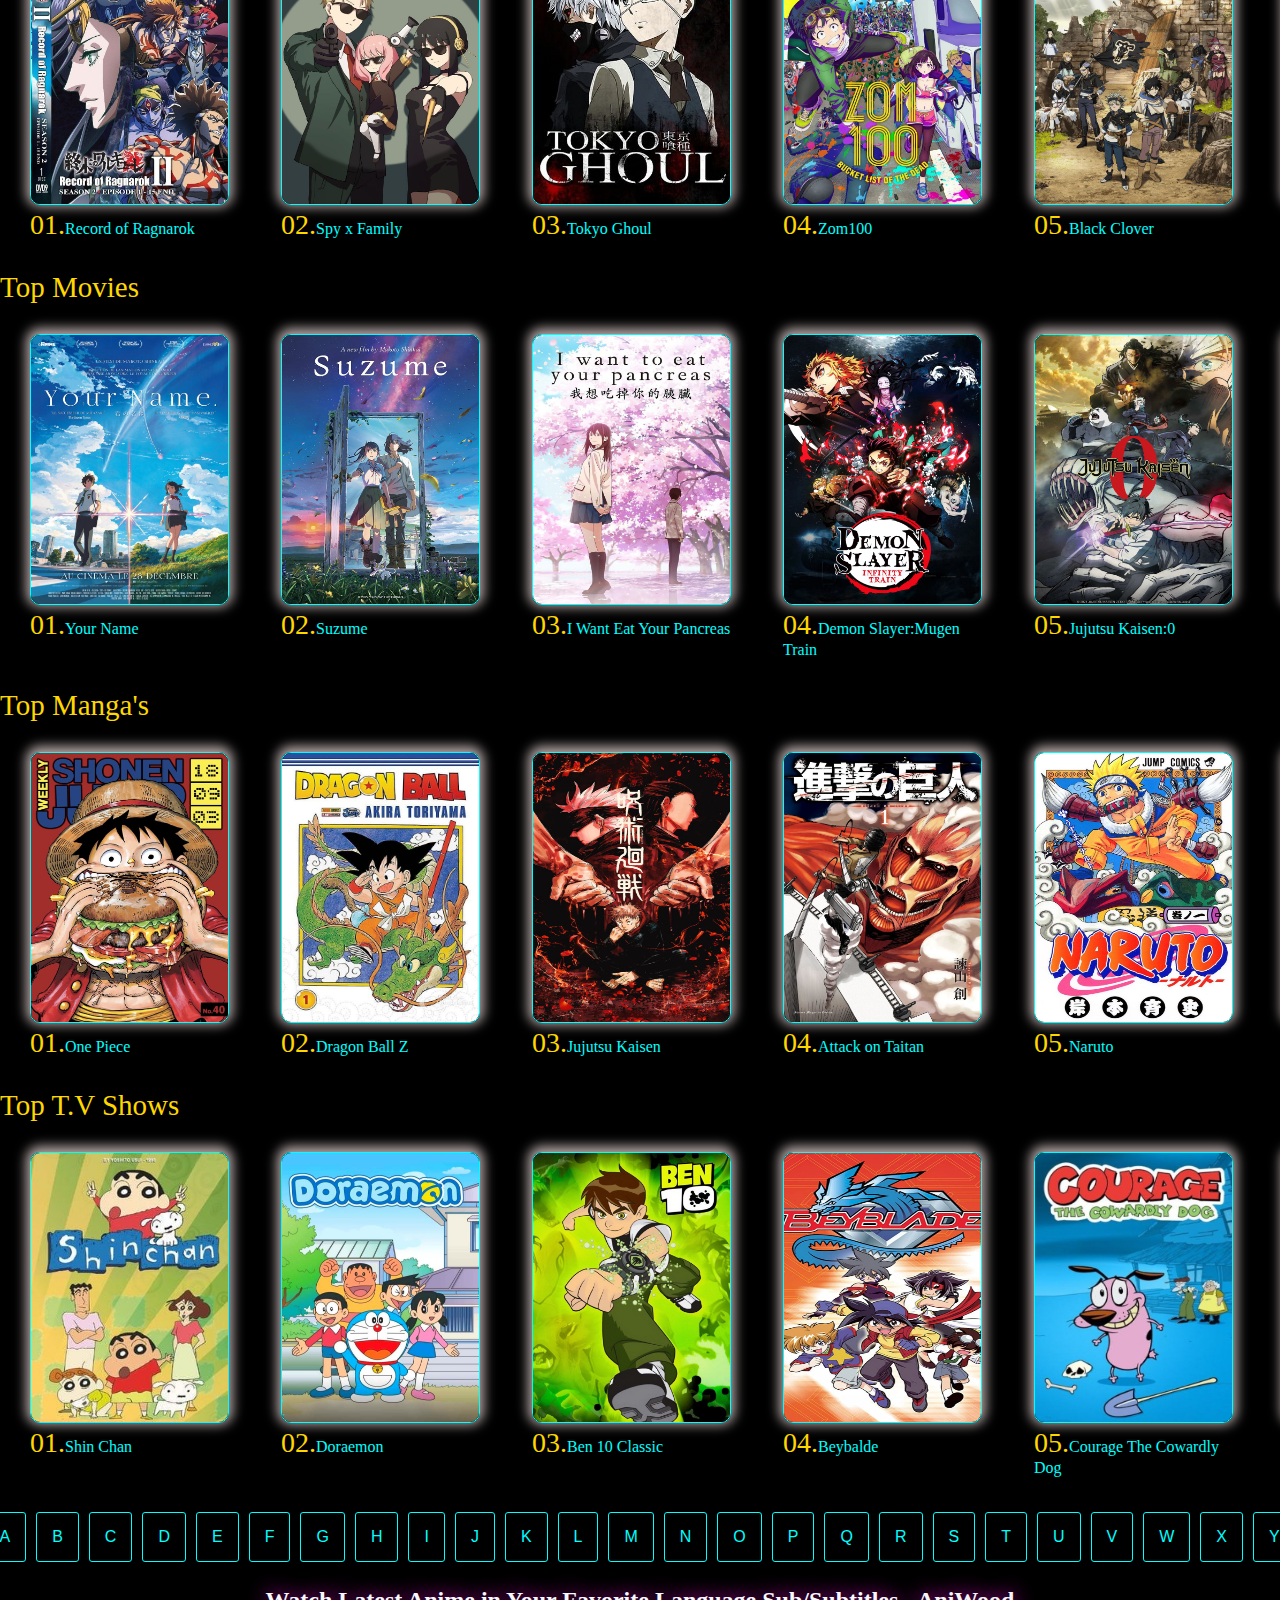
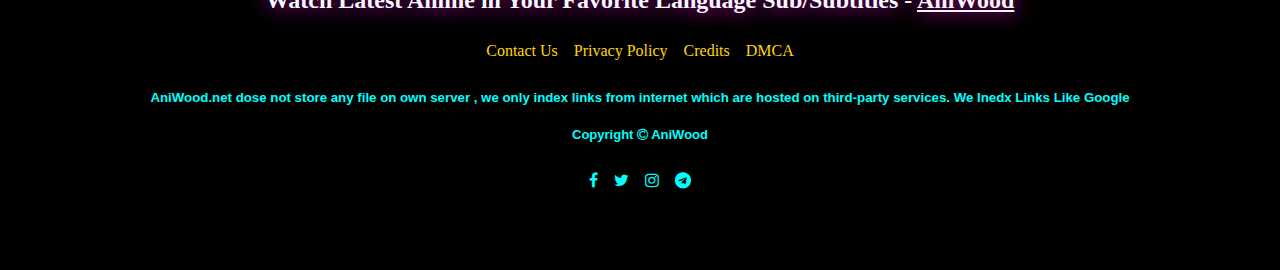
<file: ani_wood/Home.html>
<!DOCTYPE html>
<html lang="en">
<head>
    <title>ANIwood</title>
    <link rel="stylesheet" href="https://cdnjs.cloudflare.com/ajax/libs/font-awesome/6.6.0/css/all.min.css">
    <link rel="stylesheet" href="https://cdnjs.cloudflare.com/ajax/libs/font-awesome/4.7.0/css/font-awesome.min.css">
    <link rel="icon" type="image/jpg" href="Assets/IMG.in/logo.jpg">
    <link rel="stylesheet" href="Assets/CSS.in/homecs.css">
</head>
<body>
    <i class="fa fa-bars vu"> </i>
    <h1 style="font-family: cursive;" class="one"><i class="fa fa-rebel" style="font-size: 20px; color: red;"></i>ANIw<span class="po"><u>OO</u></span>d<i class="fa fa-rebel" style="font-size: 20px; color: red;"></i></h1>
    <ul class="navi">
        <li style="margin-left: 113px;"><a href="Home.html" style="color: whitesmoke;">Home</a></li>
        <li style="margin-left: 125px;"><a href="Series.html" style="color: whitesmoke;">Series</a></li>
        <li style="margin-left: 115px;"><a href="movie.html" style="color: whitesmoke;">Movie</a></li>
    </ul>
    <ul class="navi1">
        <li class="ui" style="margin-left: 919px;"><a href="manga.html" style="color: whitesmoke;">Manga</a></li>
        <li class="ui" style="margin-left: 125px;"><a href="T.Vshows.html" style="color: whitesmoke;">T.V Shows</a></li>
        <li class="ui" style="margin-left: 115px;"><a href="Support.html" style="color: whitesmoke;">Support</a></li>
    </ul>
    <span style="color: gold; font-size: 31px; font-family: cursive;">Trending</span>
    <div class="tr">
        <div><a href="ser1.html" style="color: aqua; text-decoration: none;"><img src="Assets/IMG.in/Onepice.jpeg" class="im"></a>
        <div class="nm"><span class="num">01.</span><a href="ser1.html" style="color: aqua; text-decoration: none;">One Piece</a></div>
        </div>
        <div><a href="ser1.html" style="color: aqua; text-decoration: none;"><img src="Assets/IMG.in/MHA.jpeg" class="im"></a>
        <div class="nm"><span class="num">02.</span><a href="ser1.html" style="color: aqua; text-decoration: none;">My Hero Academia</a> </div>
        </div>
        <div><a href="ser1.html" style="color: aqua; text-decoration: none;"><img src="Assets/IMG.in/Goku.jpeg" class="im"></a>
        <div class="nm"><span class="num">03.</span><a href="ser1.html" style="color: aqua; text-decoration: none;">Dragon Ball Z</a></div>
        </div>
        <div><a href="ser1.html" style="color: aqua; text-decoration: none;"><img src="Assets/IMG.in/wind.jpeg"class="im"></a>
        <div class="nm"><span class="num">04.</span><a href="ser1.html" style="color: aqua; text-decoration: none;">Wind Breaker</a></div>
        </div>
        <div><a href="ser1.html" style="color: aqua; text-decoration: none;"><img src="Assets/IMG.in/SOLO LEVELING.jpeg" class="im"></a>
        <div class="nm"><span class="num">05.</span><a href="ser1.html" style="color: aqua; text-decoration: none;">Solo Leveling</a></div>
        </div>
        <div><a href="ser1.html" style="color: aqua; text-decoration: none;"><img src="Assets/IMG.in/KAIJU NO_8.jpeg" class="im"></a>
        <div class="nm"><span class="num">06.</span><a href="ser1.html" style="color: aqua; text-decoration: none;">Kaiju No.8</a></div>
        </div>
    </div>
    <div class="share"><img src="Assets/IMG.in/shar.gif" style="height: 35px; width: 35px; border-radius: 50%;border: 1px solid aqua; margin-right: 13px; margin-left: 21px;"> Share AniWood<br>To your friend
        <div style="color: white; background-color:rgb(0, 108, 239); padding: 8px 18px 8px 12px; border-radius: 40px 40px 40px 40px;"><i class="fa fa-telegram" style="color:white;"></i> Share</div>
        <div style="color: white; background-color:rgb(90, 164, 254); padding: 8px 18px 8px 12px; border-radius: 40px 40px 40px 40px;"><i class="fa fa-twitter" style="color:white;"></i>Tweet</div>
        <div style="color: white; background-image: linear-gradient(to bottom right,#feda75,#fa7e1e,#d62976,#962fbf,#4f5bd5 ); padding: 8px 18px 8px 18px; border-radius: 40px 40px 40px 40px;"><i class="fa fa-instagram"></i></div>
        <div style="color: white; background-color: #4f5bd5; padding: 8px 18px 8px 18px; border-radius: 40px 40px 40px 40px;"><i class="fa fa-facebook"></i></div>
        <div style="color: white; background-color: #ff6f00; padding: 8px 18px 8px 18px; border-radius: 40px 40px 40px 40px;"><i class="fa fa-reddit"></i></div>
        <div style="color: white; background-color: lawngreen; padding: 8px 18px 8px 18px; border-radius: 40px 40px 40px 40px;"><i class="fa fa-share"></i></div>
    </div>
    <table class="tab">
        <tr>
            <th class="had">Top Airing</th>
            <th class="had">Most Popular</th>
            <th class="had">Most Favorite</th>
            <th class="had">Latest Completed</th>
        </tr>
        <tr>
            <td class="top"><a href="ser1.html" style="color: aqua; text-decoration: none;"><img src="Assets/IMG.in/Onepice.jpeg" height="100px" width="80px" style="border-radius: 10px 10px 10px 10px; box-shadow:  0px -2px 12px -1px #b3a6a6; border: 1px solid aqua;"><span style="position: relative; top: -31px; left: 8px;">One Piece</span></a>
            <div class="sub">
                <div class="sub1"><i class="fa fa-closed-captioning shu" style="font-size: 15px;"></i>1119</div>
                <div class="sub2"><i class="fa fa-microphone-lines shu"style="font-size: 15px;"></i>1054</div>
            </div>
            </td>
            <td class="top"><a href="ser1.html" style="color: aqua; text-decoration: none;"><img src="Assets/IMG.in/Goku.jpeg" height="100px" width="80px" style="border-radius: 10px 10px 10px 10px; box-shadow:  0px -2px 12px -1px #b3a6a6; border: 1px solid aqua;"><span style="position: relative; top: -31px; left: 8px;">Dragon Ball Z</span></a>
            <div class="sub">
                <div class="sub1"><i class="fa fa-closed-captioning shu" style="font-size: 15px;"></i>1119</div>
                <div class="sub2"><i class="fa fa-microphone-lines shu"style="font-size: 15px;"></i>1054</div>
            </div>
            </td>
            <td class="top"><a href="ser1.html" style="color: aqua; text-decoration: none;"><img src="Assets/IMG.in/SOLO LEVELING.jpeg" height="100px" width="80px" style="border-radius: 10px 10px 10px 10px; box-shadow:  0px -2px 12px -1px #b3a6a6; border: 1px solid aqua;"><span style="position: relative; top: -31px; left: 8px;">Solo Leveling</span></a>
            <div class="sub">
                <div class="sub1"><i class="fa fa-closed-captioning shu" style="font-size: 15px;"></i>1119</div>
                <div class="sub2"><i class="fa fa-microphone-lines shu"style="font-size: 15px;"></i>1054</div>
            </div>
            </td>
            <td class="top"><a href="ser1.html" style="color: aqua; text-decoration: none;"><img src="Assets/IMG.in/tokyoG.jpeg" height="100px" width="80px" style="border-radius: 10px 10px 10px 10px;box-shadow:  0px -2px 12px -1px #b3a6a6; border: 1px solid aqua;"><span style="position: relative; top: -31px; left: 8px;">Tokyo Ghoul</span></a>
            <div class="sub">
                <div class="sub1"><i class="fa fa-closed-captioning shu" style="font-size: 15px;"></i>1119</div>
                <div class="sub2"><i class="fa fa-microphone-lines shu"style="font-size: 15px;"></i>1054</div>
            </div>
            </td>
        </tr>
        <tr>
            <td class="top"><a href="ser1.html" style="color: aqua; text-decoration: none;"><img src="Assets/IMG.in/Pokemon.jpeg" height="100px" width="80px" style="border-radius: 10px 10px 10px 10px; box-shadow:  0px -2px 12px -1px #b3a6a6; border: 1px solid aqua;"><span style="position: relative; top: -31px; left: 8px;">Pokemon</span></a>
            <div class="sub">
                <div class="sub1"><i class="fa fa-closed-captioning shu" style="font-size: 15px;"></i>1119</div>
                <div class="sub2"><i class="fa fa-microphone-lines shu"style="font-size: 15px;"></i>1054</div>
            </div>
            </td>
            <td class="top"><a href="ser1.html" style="color: aqua; text-decoration: none;"><img src="Assets/IMG.in/spy.jpeg" height="100px" width="80px" style="border-radius: 10px 10px 10px 10px; box-shadow:  0px -2px 12px -1px #b3a6a6; border: 1px solid aqua;"><span style="position: relative; top: -31px; left: 8px;">Spy x Family</span></a>
            <div class="sub">
                <div class="sub1"><i class="fa fa-closed-captioning shu" style="font-size: 15px;"></i>1119</div>
                <div class="sub2"><i class="fa fa-microphone-lines shu"style="font-size: 15px;"></i>1054</div>
            </div>
            </td>
            <td class="top"><a href="ser1.html" style="color: aqua; text-decoration: none;"><img src="Assets/IMG.in/tokyoR.jpeg" height="100px" width="80px" style="border-radius: 10px 10px 10px 10px; box-shadow:  0px -2px 12px -1px #b3a6a6; border: 1px solid aqua;"><span style="position: relative; top: -31px; left: 8px;">Tokyo Revengers</span></a>
            <div class="sub">
                <div class="sub1"><i class="fa fa-closed-captioning shu" style="font-size: 15px;"></i>1119</div>
                <div class="sub2"><i class="fa fa-microphone-lines shu"style="font-size: 15px;"></i>1054</div>
            </div>
            </td>
            <td class="top"><a href="ser1.html" style="color: aqua; text-decoration: none;"><img src="Assets/IMG.in/HxH.jpeg" height="100px" width="80px" style="border-radius: 10px 10px 10px 10px; box-shadow:  0px -2px 12px -1px #b3a6a6; border: 1px solid aqua;"><span style="position: relative; top: -31px; left: 8px;">Hunter x Hunter</span></a>
            <div class="sub">
                <div class="sub1"><i class="fa fa-closed-captioning shu" style="font-size: 15px;"></i>1119</div>
                <div class="sub2"><i class="fa fa-microphone-lines shu"style="font-size: 15px;"></i>1054</div>
            </div>
            </td>
        </tr>
        <tr>
            <td class="top"><a href="ser1.html" style="color: aqua; text-decoration: none;"><img src="Assets/IMG.in/wind.jpeg" height="100px" width="80px" style="border-radius: 10px 10px 10px 10px; box-shadow:  0px -2px 12px -1px #b3a6a6; border: 1px solid aqua;"><span style="position: relative; top: -31px; left: 8px;">Wind Breaker</span></a>
            <div class="sub">
                <div class="sub1"><i class="fa fa-closed-captioning shu" style="font-size: 15px;"></i>1119</div>
                <div class="sub2"><i class="fa fa-microphone-lines shu"style="font-size: 15px;"></i>1054</div>
            </div>
            </td>
            <td class="top"><a href="ser1.html" style="color: aqua; text-decoration: none;"><img src="Assets/IMG.in/ragna.jpeg" height="100px" width="80px" style="border-radius: 10px 10px 10px 10px; box-shadow:  0px -2px 12px -1px #b3a6a6; border: 1px solid aqua;"><span style="position: relative; top: -31px; left: 8px;">Record of Ragnarok</span></a>
            <div class="sub">
                <div class="sub1"><i class="fa fa-closed-captioning shu" style="font-size: 15px;"></i>1119</div>
                <div class="sub2"><i class="fa fa-microphone-lines shu"style="font-size: 15px;"></i>1054</div>
            </div>
            </td>
            <td class="top"><a href="ser1.html" style="color: aqua; text-decoration: none;"><img src="Assets/IMG.in/zom100.jpeg" height="100px" width="80px" style="border-radius: 10px 10px 10px 10px; box-shadow:  0px -2px 12px -1px #b3a6a6; border: 1px solid aqua;"><span style="position: relative; top: -31px; left: 8px;">Zom100</span></a>
            <div class="sub">
                <div class="sub1"><i class="fa fa-closed-captioning shu" style="font-size: 15px;"></i>1119</div>
                <div class="sub2"><i class="fa fa-microphone-lines shu"style="font-size: 15px;"></i>1054</div>
            </div>
            </td>
            <td class="top"><a href="ser1.html" style="color: aqua; text-decoration: none;"><img src="Assets/IMG.in/JJK.jpeg" height="100px" width="80px" style="border-radius: 10px 10px 10px 10px; box-shadow:  0px -2px 12px -1px #b3a6a6; border: 1px solid aqua;"><span style="position: relative; top: -31px; left: 8px;">Jujutsu Kaisen</span></a>
            <div class="sub">
                <div class="sub1"><i class="fa fa-closed-captioning shu" style="font-size: 15px;"></i>1119</div>
                <div class="sub2"><i class="fa fa-microphone-lines shu"style="font-size: 15px;"></i>1054</div>
            </div>
            </td>
        </tr>
        <tr>
            <td class="top"><a href="ser1.html" style="color: aqua; text-decoration: none;"><img src="Assets/IMG.in/MHA.jpeg" height="100px" width="80px" style="border-radius: 10px 10px 10px 10px; box-shadow:  0px -2px 12px -1px #b3a6a6; border: 1px solid aqua;"><span style="position: relative; top: -31px; left: 8px;">My Hero Academia</span></a>
            <div class="sub">
                <div class="sub1"><i class="fa fa-closed-captioning shu" style="font-size: 15px;"></i>1119</div>
                <div class="sub2"><i class="fa fa-microphone-lines shu"style="font-size: 15px;"></i>1054</div>
            </div>
            </td>
            <td class="top"><a href="ser1.html" style="color: aqua; text-decoration: none;"><img src="Assets/IMG.in/Mashle_ Magic and Muscles.jpeg" height="100px" width="80px" style="border-radius: 10px 10px 10px 10px; box-shadow:  0px -2px 12px -1px #b3a6a6; border: 1px solid aqua;"><span style="position: relative; top: -31px; left: 8px;">Mashle Magic and Muscles</span></a>
            <div class="sub">
                <div class="sub1"><i class="fa fa-closed-captioning shu" style="font-size: 15px;"></i>1119</div>
                <div class="sub2"><i class="fa fa-microphone-lines shu"style="font-size: 15px;"></i>1054</div>
            </div>
            </td>
            <td class="top"><a href="ser1.html" style="color: aqua; text-decoration: none;"><img src="Assets/IMG.in/Demon Slayer.jpeg" height="100px" width="80px" style="border-radius: 10px 10px 10px 10px; box-shadow:  0px -2px 12px -1px #b3a6a6; border: 1px solid aqua;"><span style="position: relative; top: -31px; left: 8px;">Demon Slayer</span></a>
            <div class="sub">
                <div class="sub1"><i class="fa fa-closed-captioning shu" style="font-size: 15px;"></i>1119</div>
                <div class="sub2"><i class="fa fa-microphone-lines shu"style="font-size: 15px;"></i>1054</div>
            </div>
            </td>
            <td class="top"><a href="ser1.html" style="color: aqua; text-decoration: none;"><img src="Assets/IMG.in/Dr Stone.jpeg" height="100px" width="80px" style="border-radius: 10px 10px 10px 10px; box-shadow:  0px -2px 12px -1px #b3a6a6; border: 1px solid aqua;"><span style="position: relative; top: -31px; left: 8px;">Dr.Ston</span></a>
            <div class="sub">
                <div class="sub1"><i class="fa fa-closed-captioning shu" style="font-size: 15px;"></i>1119</div>
                <div class="sub2"><i class="fa fa-microphone-lines shu"style="font-size: 15px;"></i>1054</div>
            </div>
            </td>
        </tr>
        <tr>
            <td class="top"><a href="ser1.html" style="color: aqua; text-decoration: none;"><img src="Assets/IMG.in/The Daily Life of the Immortal King.jpeg" height="100px" width="80px" style="border-radius: 10px 10px 10px 10px; box-shadow:  0px -2px 12px -1px #b3a6a6; border: 1px solid aqua;"><span style="position: relative; top: -31px; left: 8px;">The Daily Life of the Immortal King</span></a>
            <div class="sub">
                <div class="sub1"><i class="fa fa-closed-captioning shu" style="font-size: 15px;"></i>1119</div>
                <div class="sub2"><i class="fa fa-microphone-lines shu"style="font-size: 15px;"></i>1054</div>
            </div>
            </td>
            <td class="top"><a href="ser1.html" style="color: aqua; text-decoration: none;"><img src="Assets/IMG.in/KAIJU NO_8.jpeg" height="100px" width="80px" style="border-radius: 10px 10px 10px 10px; box-shadow:  0px -2px 12px -1px #b3a6a6; border: 1px solid aqua;"><span style="position: relative; top: -31px; left: 8px;">Kaiju No.8</span></a>
            <div class="sub">
                <div class="sub1"><i class="fa fa-closed-captioning shu" style="font-size: 15px;"></i>1119</div>
                <div class="sub2"><i class="fa fa-microphone-lines shu"style="font-size: 15px;"></i>1054</div>
            </div>
            </td>
            <td class="top"><a href="ser1.html" style="color: aqua; text-decoration: none;"><img src="Assets/IMG.in/The Apothecary Diaries.jpeg" height="100px" width="80px" style="border-radius: 10px 10px 10px 10px; box-shadow:  0px -2px 12px -1px #b3a6a6; border: 1px solid aqua;"><span style="position: relative; top: -31px; left: 8px;">The Apothecary Diaries</span></a>
            <div class="sub">
                <div class="sub1"><i class="fa fa-closed-captioning shu" style="font-size: 15px;"></i>1119</div>
                <div class="sub2"><i class="fa fa-microphone-lines shu"style="font-size: 15px;"></i>1054</div>
            </div>
            </td>
            <td class="top"><a href="ser1.html" style="color: aqua; text-decoration: none;"><img src="Assets/IMG.in/Naruto.jpeg" height="100px" width="80px" style="border-radius: 10px 10px 10px 10px; box-shadow:  0px -2px 12px -1px #b3a6a6; border: 1px solid aqua;"><span style="position: relative; top: -31px; left: 8px;">Naruto</span></a>
            <div class="sub">
                <div class="sub1"><i class="fa fa-closed-captioning shu" style="font-size: 15px;"></i>1119</div>
                <div class="sub2"><i class="fa fa-microphone-lines shu"style="font-size: 15px;"></i>1054</div>
            </div>
            </td>
        </tr>
    </table>
    <span style="color: gold; font-size: 29px; font-family: cursive;">Top series</span>
    <div class="tr">
        <div><a href="ser1.html" style="color: aqua; text-decoration: none;"><img src="Assets/IMG.in/ragna.jpeg" class="im"></a>
        <div class="nm"><span class="num">01.</span><a href="ser1.html" style="color: aqua; text-decoration: none;">Record of Ragnarok</a></div>
        </div>
        <div><a href="ser1.html" style="color: aqua; text-decoration: none;"><img src="Assets/IMG.in/spy.jpeg" class="im"></a>
        <div class="nm"><span class="num">02.</span><a href="ser1.html" style="color: aqua; text-decoration: none;">Spy x Family</a> </div>
        </div>
        <div><a href="ser1.html" style="color: aqua; text-decoration: none;"><img src="Assets/IMG.in/tokyoG.jpeg" class="im"></a>
        <div class="nm"><span class="num">03.</span><a href="ser1.html" style="color: aqua; text-decoration: none;">Tokyo Ghoul</a></div>
        </div>
        <div><a href="ser1.html" style="color: aqua; text-decoration: none;"><img src="Assets/IMG.in/zom100.jpeg"class="im"></a>
        <div class="nm"><span class="num">04.</span><a href="ser1.html" style="color: aqua; text-decoration: none;">Zom100</a></div>
        </div>
        <div><a href="ser1.html" style="color: aqua; text-decoration: none;"><img src="Assets/IMG.in/black clover.jpeg" class="im"></a>
        <div class="nm"><span class="num">05.</span><a href="ser1.html" style="color: aqua; text-decoration: none;">Black Clover</a></div>
        </div>
        <div><a href="ser1.html" style="color: aqua; text-decoration: none;"><img src="Assets/IMG.in/tokyoR.jpeg" class="im"></a>
        <div class="nm"><span class="num">06.</span><a href="ser1.html" style="color: aqua; text-decoration: none;">Tokyo Revengers</a></div>
        </div>
    </div>
    <span style="color: gold; font-size: 29px; font-family: cursive;">Top Movies</span>
    <div class="tr">
        <div><a href="mov.html" style="color: aqua; text-decoration: none;"><img src="Assets/IMG.in/suzume.jpeg" class="im"></a>
        <div class="nm"><span class="num">01.</span><a href="mov.html" style="color: aqua; text-decoration: none;">Your Name</a></div>
        </div>
        <div><a href="mov.html" style="color: aqua; text-decoration: none;"><img src="Assets/IMG.in/Suzume (2022).jpeg" class="im"></a>
        <div class="nm"><span class="num">02.</span><a href="mov.html" style="color: aqua; text-decoration: none;">Suzume</a> </div>
        </div>
        <div><a href="mov.html" style="color: aqua; text-decoration: none;"><img src="Assets/IMG.in/I Want to Eat Your Pancreas (2018).jpeg" class="im"></a>
        <div class="nm"><span class="num">03.</span><a href="mov.html" style="color: aqua; text-decoration: none;">I Want Eat Your Pancreas</a></div>
        </div>
        <div><a href="mov.html" style="color: aqua; text-decoration: none;"><img src="Assets/IMG.in/Demon Slayer the Movie Mugen Train.jpeg"class="im"></a>
        <div class="nm"><span class="num">04.</span><a href="mov.html" style="color: aqua; text-decoration: none;">Demon Slayer:Mugen Train</a></div>
        </div>
        <div><a href="mov.html" style="color: aqua; text-decoration: none;"><img src="Assets/IMG.in/jjk0.jpeg" class="im"></a>
        <div class="nm"><span class="num">05.</span><a href="mov.html" style="color: aqua; text-decoration: none;">Jujutsu Kaisen:0</a></div>
        </div>
        <div><a href="mov.html" style="color: aqua; text-decoration: none;"><img src="Assets/IMG.in/A silent voice.jpeg" class="im"></a>
        <div class="nm"><span class="num">06.</span><a href="mov.html" style="color: aqua; text-decoration: none;">A Silent Voice</a></div>
        </div>
    </div>
    <span style="color: gold; font-size: 29px; font-family: cursive;">Top Manga's</span>
    <div class="tr">
        <div><a href="Assets/link.in/Manga.pdf" style="color: aqua; text-decoration: none;"><img src="Assets/IMG.in/op.jpeg" class="im"></a>
        <div class="nm"><span class="num">01.</span><a href="Assets/link.in/Manga.pdf" style="color: aqua; text-decoration: none;">One Piece</a></div>
        </div>
        <div><a href="Assets/link.in/Manga.pdf" style="color: aqua; text-decoration: none;"><img src="Assets/IMG.in/dbzmanga.jpeg" class="im"></a>
        <div class="nm"><span class="num">02.</span><a href="Assets/link.in/Manga.pdf" style="color: aqua; text-decoration: none;">Dragon Ball Z</a> </div>
        </div>
        <div><a href="Assets/link.in/Manga.pdf" style="color: aqua; text-decoration: none;"><img src="Assets/IMG.in/Jujutsu kaisen poster.jpeg" class="im"></a>
        <div class="nm"><span class="num">03.</span><a href="Assets/link.in/Manga.pdf" style="color: aqua; text-decoration: none;">Jujutsu Kaisen</a></div>
        </div>
        <div><a href="Assets/link.in/Manga.pdf" style="color: aqua; text-decoration: none;"><img src="Assets/IMG.in/aot.jpeg"class="im"></a>
        <div class="nm"><span class="num">04.</span><a href="Assets/link.in/Manga.pdf" style="color: aqua; text-decoration: none;">Attack on Taitan</a></div>
        </div>
        <div><a href="Assets/link.in/Manga.pdf" style="color: aqua; text-decoration: none;"><img src="Assets/IMG.in/narutomanga.jpeg" class="im"></a>
        <div class="nm"><span class="num">05.</span><a href="Assets/link.in/Manga.pdf" style="color: aqua; text-decoration: none;">Naruto</a></div>
        </div>
        <div><a href="Assets/link.in/Manga.pdf" style="color: aqua; text-decoration: none;"><img src="Assets/IMG.in/dsmangha.jpeg" class="im"></a>
        <div class="nm"><span class="num">06.</span><a href="Assets/link.in/Manga.pdf" style="color: aqua; text-decoration: none;">Demon Slayer</a></div>
        </div>
    </div>
    <span style="color: gold; font-size: 29px; font-family: cursive;">Top T.V Shows</span>
    <div class="tr">
        <div><a href="tv.html" style="color: aqua; text-decoration: none;"><img src="Assets/IMG.in/sc.jpeg" class="im"></a>
        <div class="nm"><span class="num">01.</span><a href="tv.html" style="color: aqua; text-decoration: none;">Shin Chan</a></div>
        </div>
        <div><a href="tv.html" style="color: aqua; text-decoration: none;"><img src="Assets/IMG.in/doraemon.jpeg" class="im"></a>
        <div class="nm"><span class="num">02.</span><a href="tv.html" style="color: aqua; text-decoration: none;">Doraemon</a> </div>
        </div>
        <div><a href="tv.html" style="color: aqua; text-decoration: none;"><img src="Assets/IMG.in/ben 10.jpeg" class="im"></a>
        <div class="nm"><span class="num">03.</span><a href="tv.html" style="color: aqua; text-decoration: none;">Ben 10 Classic</a></div>
        </div>
        <div><a href="tv.html" style="color: aqua; text-decoration: none;"><img src="Assets/IMG.in/Beybalde.jpeg"class="im"></a>
        <div class="nm"><span class="num">04.</span><a href="tv.html" style="color: aqua; text-decoration: none;">Beybalde</a></div>
        </div>
        <div><a href="tv.html" style="color: aqua; text-decoration: none;"><img src="Assets/IMG.in/Courage the cowardly dog.jpeg" class="im"></a>
        <div class="nm"><span class="num">05.</span><a href="tv.html" style="color: aqua; text-decoration: none;">Courage The Cowardly Dog</a></div>
        </div>
        <div><a href="tv.html" style="color: aqua; text-decoration: none;"><img src="Assets/IMG.in/Power rangers Samurai.jpeg" class="im"></a>
        <div class="nm"><span class="num">06.</span><a href="tv.html" style="color: aqua; text-decoration: none;">Power Rangers Samurai</a></div>
        </div>
    </div>
    <div class="abcd">
        <div>#</div>
        <div>A</div>
        <div>B</div>
        <div>C</div>
        <div>D</div>
        <div>E</div>
        <div>F</div>
        <div>G</div>
        <div>H</div>
        <div>I</div>
        <div>J</div>
        <div>K</div>
        <div>L</div>
        <div>M</div>
        <div>N</div>
        <div>O</div>
        <div>P</div>
        <div>Q</div>
        <div>R</div>
        <div>S</div>
        <div>T</div>
        <div>U</div>
        <div>V</div>
        <div>W</div>
        <div>X</div>
        <div>Y</div>
        <div>Z</div>
    </div>
    <h2 class="end">Watch Latest Anime in Your Favorite Language Sub/Subtitles - <span><a href="index.html" class="yu">AniWood</a></span></h2>
            <div class="cpcd">
                <div class="help"><a href="#abc" target="_blank" class="lin" style="color: gold; text-decoration: none;">Contact Us</a></div>
                <div class="help"><a href="#abc" target="_blank" class="lin" style="color: gold; text-decoration: none;">Privacy Policy</a></div>
                <div class="help"><a href="#abc" target="_blank" class="lin" style="color: gold; text-decoration: none;">Credits</a></div>
                <div class="help"><a href="#abc" target="_blank" class="lin" style="color: gold; text-decoration: none;">DMCA</a></div>
            </div>
            <h5 style="text-align: center; color: aqua; font-family:Arial, Helvetica, sans-serif;">AniWood.net dose not store any file on own server , we only index links from internet which are hosted on third-party services. We Inedx Links Like Google </h5>
            <h5 style="text-align: center; color: aqua; font-family:Arial, Helvetica, sans-serif; font-size: 13px;">Copyright <i class="fa fa-copyright"></i> AniWood</h5>
            <div class="icon">
                <div><i class="fa fa-facebook "></i></div>
                <div><i class="fa fa-twitter "></i></div>
                <div><i class="fa fa-instagram "></i></div>
                <div><i class="fa fa-telegram "></i></div>
            </div><br><br><br><br>
</body>
</html>
</file>
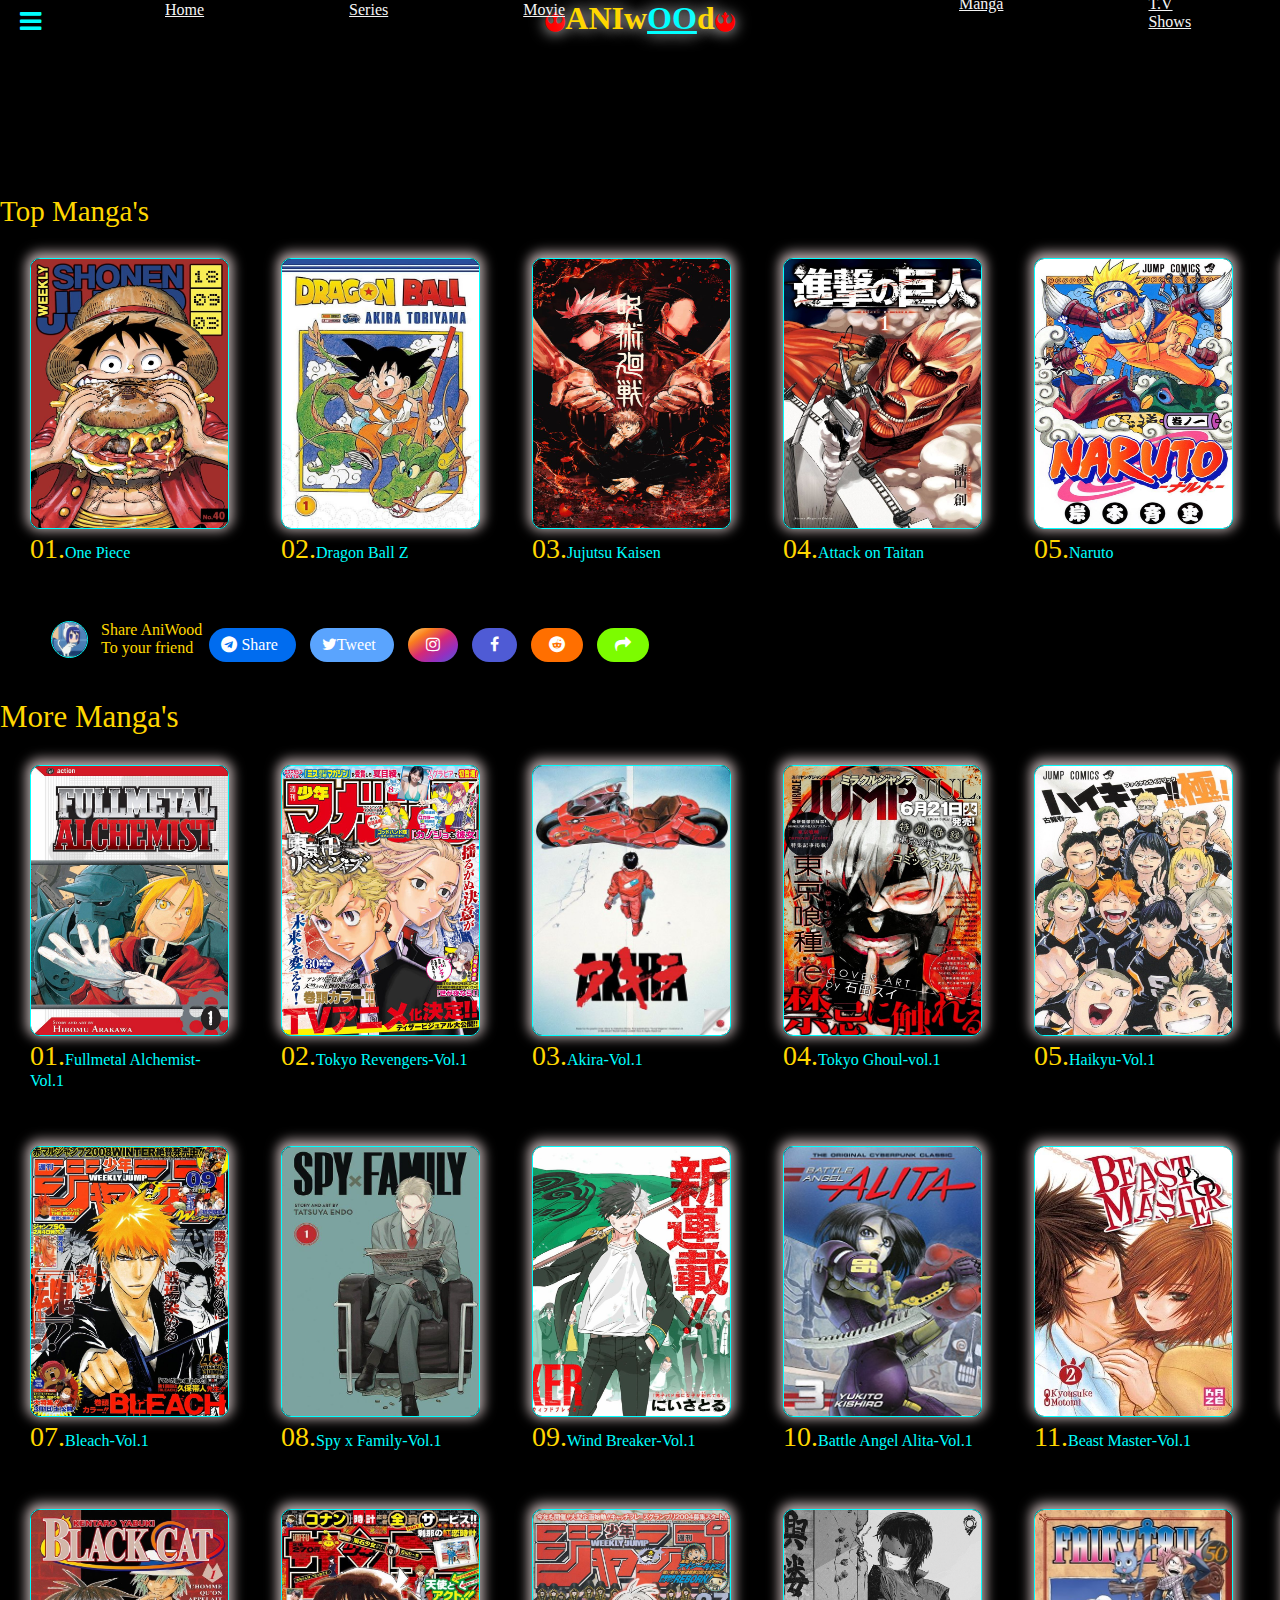
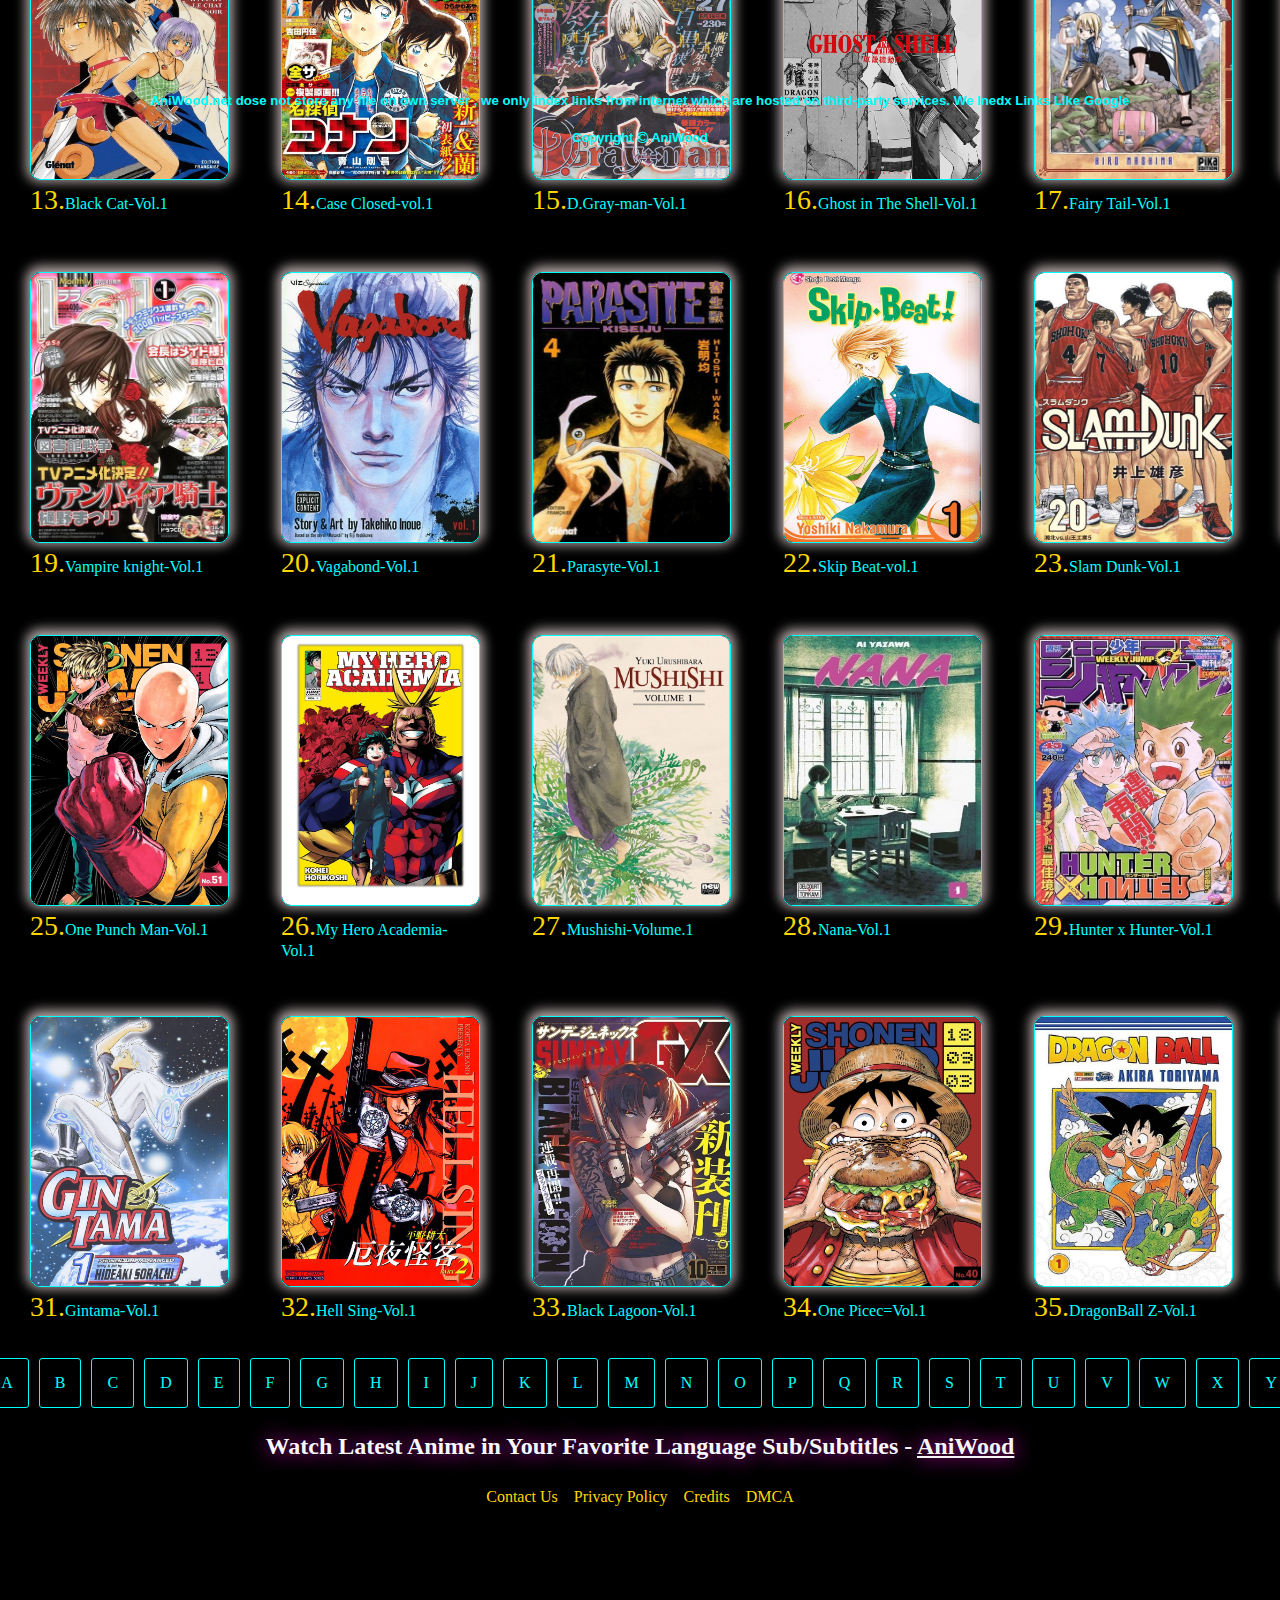
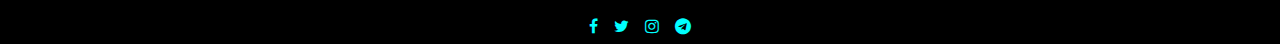
<file: ani_wood/manga.html>
<!DOCTYPE html>
<html lang="en">
    <head>
        <title>ANIwood</title>
        <link rel="stylesheet" href="https://cdnjs.cloudflare.com/ajax/libs/font-awesome/6.6.0/css/all.min.css">
        <link rel="stylesheet" href="https://cdnjs.cloudflare.com/ajax/libs/font-awesome/4.7.0/css/font-awesome.min.css">
        <link rel="icon" type="image/jpg" href="Assets/IMG.in/logo.jpg">
        <link rel="stylesheet" href="Assets/CSS.in/movcs.css">
    </head>
<body>
    <i class="fa fa-bars vu"> </i>
    <h1 style="font-family: cursive;" class="one"><i class="fa fa-rebel" style="font-size: 20px; color: red;"></i>ANIw<span class="po"><u>OO</u></span>d<i class="fa fa-rebel" style="font-size: 20px; color: red;"></i></h1>
    <ul class="navi">
        <li style="margin-left: 113px;"><a href="index.html" style="color: whitesmoke;">Home</a></li>
        <li style="margin-left: 125px;"><a href="Series.html" style="color: whitesmoke;">Series</a></li>
        <li style="margin-left: 115px;"><a href="movie.html" style="color: whitesmoke;">Movie</a></li>
    </ul>
    <ul class="navi1">
        <li class="ui" style="margin-left: 919px;"><a href="manga.html" style="color: whitesmoke;">Manga</a></li>
        <li class="ui" style="margin-left: 125px;"><a href="T.Vshows.html" style="color: whitesmoke;">T.V Shows</a></li>
        <li class="ui" style="margin-left: 115px;"><a href="Support.html" style="color: whitesmoke;">Support</a></li>
    </ul>
    <span style="color: gold; font-size: 29px; font-family: cursive;">Top Manga's</span>
    <div class="tr">
        <div><a href="Assets/link.in/Manga.pdf" style="color: aqua; text-decoration: none;"><img src="Assets/IMG.in/op.jpeg" class="im"></a>
        <div class="nm"><span class="num">01.</span><a href="Assets/link.in/Manga.pdf" style="color: aqua; text-decoration: none;">One Piece</a></div>
        </div>
        <div><a href="Assets/link.in/Manga.pdf" style="color: aqua; text-decoration: none;"><img src="Assets/IMG.in/dbzmanga.jpeg" class="im"></a>
        <div class="nm"><span class="num">02.</span><a href="Assets/link.in/Manga.pdf" style="color: aqua; text-decoration: none;">Dragon Ball Z</a> </div>
        </div>
        <div><a href="Assets/link.in/Manga.pdf" style="color: aqua; text-decoration: none;"><img src="Assets/IMG.in/Jujutsu kaisen poster.jpeg" class="im"></a>
        <div class="nm"><span class="num">03.</span><a href="Assets/link.in/Manga.pdf" style="color: aqua; text-decoration: none;">Jujutsu Kaisen</a></div>
        </div>
        <div><a href="Assets/link.in/Manga.pdf" style="color: aqua; text-decoration: none;"><img src="Assets/IMG.in/aot.jpeg"class="im"></a>
        <div class="nm"><span class="num">04.</span><a href="Assets/link.in/Manga.pdf" style="color: aqua; text-decoration: none;">Attack on Taitan</a></div>
        </div>
        <div><a href="Assets/link.in/Manga.pdf" style="color: aqua; text-decoration: none;"><img src="Assets/IMG.in/narutomanga.jpeg" class="im"></a>
        <div class="nm"><span class="num">05.</span><a href="Assets/link.in/Manga.pdf" style="color: aqua; text-decoration: none;">Naruto</a></div>
        </div>
        <div><a href="Assets/link.in/Manga.pdf" style="color: aqua; text-decoration: none;"><img src="Assets/IMG.in/dsmangha.jpeg" class="im"></a>
        <div class="nm"><span class="num">06.</span><a href="Assets/link.in/Manga.pdf" style="color: aqua; text-decoration: none;">Demon Slayer</a></div>
        </div>
    </div>
    <div class="share"><img src="Assets/IMG.in/shar.gif" style="height: 35px; width: 35px; border-radius: 50%;border: 1px solid aqua; margin-right: 13px; margin-left: 21px;"> Share AniWood<br>To your friend
        <div style="color: white; background-color:rgb(0, 108, 239); padding: 8px 18px 8px 12px; border-radius: 40px 40px 40px 40px;"><i class="fa fa-telegram" style="color:white;"></i> Share</div>
        <div style="color: white; background-color:rgb(90, 164, 254); padding: 8px 18px 8px 12px; border-radius: 40px 40px 40px 40px;"><i class="fa fa-twitter" style="color:white;"></i>Tweet</div>
        <div style="color: white; background-image: linear-gradient(to bottom right,#feda75,#fa7e1e,#d62976,#962fbf,#4f5bd5 ); padding: 8px 18px 8px 18px; border-radius: 40px 40px 40px 40px;"><i class="fa fa-instagram"></i></div>
        <div style="color: white; background-color: #4f5bd5; padding: 8px 18px 8px 18px; border-radius: 40px 40px 40px 40px;"><i class="fa fa-facebook"></i></div>
        <div style="color: white; background-color: #ff6f00; padding: 8px 18px 8px 18px; border-radius: 40px 40px 40px 40px;"><i class="fa fa-reddit"></i></div>
        <div style="color: white; background-color: lawngreen; padding: 8px 18px 8px 18px; border-radius: 40px 40px 40px 40px;"><i class="fa fa-share"></i></div>
    </div>
    <span style="color: gold; font-size: 31px; font-family: cursive;">More Manga's</span>
    <div class="tr">
        <div><a href="Assets/link.in/Manga.pdf" style="color: aqua; text-decoration: none;"><img src="Assets/IMG.in/9c59eddd-e044-470b-96ef-56d1d6131a10.jpeg" class="im"></a>
        <div class="nm"><span class="num">01.</span><a href="Assets/link.in/Manga.pdf" style="color: aqua; text-decoration: none;">Fullmetal Alchemist-Vol.1</a></div>
        </div>
        <div><a href="Assets/link.in/Manga.pdf" style="color: aqua; text-decoration: none;"><img src="Assets/IMG.in/tokyoRvol1.jpeg" class="im"></a>
        <div class="nm"><span class="num">02.</span><a href="Assets/link.in/Manga.pdf" style="color: aqua; text-decoration: none;">Tokyo Revengers-Vol.1</a> </div>
        </div>
        <div><a href="Assets/link.in/Manga.pdf" style="color: aqua; text-decoration: none;"><img src="Assets/IMG.in/Akira.jpeg" class="im"></a>
        <div class="nm"><span class="num">03.</span><a href="Assets/link.in/Manga.pdf" style="color: aqua; text-decoration: none;">Akira-Vol.1</a></div>
        </div>
        <div><a href="Assets/link.in/Manga.pdf" style="color: aqua; text-decoration: none;"><img src="Assets/IMG.in/tokypGvol1.jpeg"class="im"></a>
        <div class="nm"><span class="num">04.</span><a href="Assets/link.in/Manga.pdf" style="color: aqua; text-decoration: none;">Tokyo Ghoul-vol.1</a></div>
        </div>
        <div><a href="Assets/link.in/Manga.pdf" style="color: aqua; text-decoration: none;"><img src="Assets/IMG.in/haikyu vol1.jpeg" class="im"></a>
        <div class="nm"><span class="num">05.</span><a href="Assets/link.in/Manga.pdf" style="color: aqua; text-decoration: none;">Haikyu-Vol.1</a></div>
        </div>
        <div><a href="Assets/link.in/Manga.pdf" style="color: aqua; text-decoration: none;"><img src="Assets/IMG.in/Bakuman Band.jpeg" class="im"></a>
        <div class="nm"><span class="num">06.</span><a href="Assets/link.in/Manga.pdf" style="color: aqua; text-decoration: none;">Bakuman Band-.Vol1</a></div>
        </div>
    </div>
    <div class="tr">
        <div><a href="Assets/link.in/Manga.pdf" style="color: aqua; text-decoration: none;"><img src="Assets/IMG.in/blechvol1.jpeg" class="im"></a>
        <div class="nm"><span class="num">07.</span><a href="Assets/link.in/Manga.pdf" style="color: aqua; text-decoration: none;">Bleach-Vol.1</a></div>
        </div>
        <div><a href="Assets/link.in/Manga.pdf" style="color: aqua; text-decoration: none;"><img src="Assets/IMG.in/Spy x Family Vol 1.jpeg" class="im"></a>
        <div class="nm"><span class="num">08.</span><a href="Assets/link.in/Manga.pdf" style="color: aqua; text-decoration: none;">Spy x Family-Vol.1</a> </div>
        </div>
        <div><a href="Assets/link.in/Manga.pdf" style="color: aqua; text-decoration: none;"><img src="Assets/IMG.in/Windvol1.jpeg" class="im"></a>
        <div class="nm"><span class="num">09.</span><a href="Assets/link.in/Manga.pdf" style="color: aqua; text-decoration: none;">Wind Breaker-Vol.1</a></div>
        </div>
        <div><a href="Assets/link.in/Manga.pdf" style="color: aqua; text-decoration: none;"><img src="Assets/IMG.in/Battle Angel Alita Vol_ 3.jpeg"class="im"></a>
        <div class="nm"><span class="num">10.</span><a href="Assets/link.in/Manga.pdf" style="color: aqua; text-decoration: none;">Battle Angel Alita-Vol.1</a></div>
        </div>
        <div><a href="Assets/link.in/Manga.pdf" style="color: aqua; text-decoration: none;"><img src="Assets/IMG.in/Beast Master T02.jpeg" class="im"></a>
        <div class="nm"><span class="num">11.</span><a href="Assets/link.in/Manga.pdf" style="color: aqua; text-decoration: none;">Beast Master-Vol.1</a></div>
        </div>
        <div><a href="Assets/link.in/Manga.pdf" style="color: aqua; text-decoration: none;"><img src="Assets/IMG.in/Anime News.jpeg" class="im"></a>
        <div class="nm"><span class="num">12.</span><a href="Assets/link.in/Manga.pdf" style="color: aqua; text-decoration: none;">Blue Exorcist-Vol.1</a></div>
        </div>
    </div>
    <div class="tr">
        <div><a href="Assets/link.in/Manga.pdf" style="color: aqua; text-decoration: none;"><img src="Assets/IMG.in/Black Cat.jpeg" class="im"></a>
        <div class="nm"><span class="num">13.</span><a href="Assets/link.in/Manga.pdf" style="color: aqua; text-decoration: none;">Black Cat-Vol.1</a></div>
        </div>
        <div><a href="Assets/link.in/Manga.pdf" style="color: aqua; text-decoration: none;"><img src="Assets/IMG.in/Case closed vol1.jpeg" class="im"></a>
        <div class="nm"><span class="num">14.</span><a href="Assets/link.in/Manga.pdf" style="color: aqua; text-decoration: none;">Case Closed-vol.1</a> </div>
        </div>
        <div><a href="Assets/link.in/Manga.pdf" style="color: aqua; text-decoration: none;"><img src="Assets/IMG.in/D.Gray-man.jpeg" class="im"></a>
        <div class="nm"><span class="num">15.</span><a href="Assets/link.in/Manga.pdf" style="color: aqua; text-decoration: none;">D.Gray-man-Vol.1</a></div>
        </div>
        <div><a href="Assets/link.in/Manga.pdf" style="color: aqua; text-decoration: none;"><img src="Assets/IMG.in/Ghost in The Shell.jpeg"class="im"></a>
        <div class="nm"><span class="num">16.</span><a href="Assets/link.in/Manga.pdf" style="color: aqua; text-decoration: none;">Ghost in The Shell-Vol.1</a></div>
        </div>
        <div><a href="Assets/link.in/Manga.pdf" style="color: aqua; text-decoration: none;"><img src="Assets/IMG.in/Fairy Tail.jpeg" class="im"></a>
        <div class="nm"><span class="num">17.</span><a href="Assets/link.in/Manga.pdf" style="color: aqua; text-decoration: none;">Fairy Tail-Vol.1</a></div>
        </div>
        <div><a href="Assets/link.in/Manga.pdf" style="color: aqua; text-decoration: none;"><img src="Assets/IMG.in/Deatvol1.jpeg" class="im"></a>
        <div class="nm"><span class="num">18.</span><a href="Assets/link.in/Manga.pdf" style="color: aqua; text-decoration: none;">Death Note-Vol.1</a></div>
        </div>
    </div>
    <div class="tr">
        <div><a href="Assets/link.in/Manga.pdf" style="color: aqua; text-decoration: none;"><img src="Assets/IMG.in/Vampire knight.jpeg" class="im"></a>
        <div class="nm"><span class="num">19.</span><a href="Assets/link.in/Manga.pdf" style="color: aqua; text-decoration: none;">Vampire knight-Vol.1</a></div>
        </div>
        <div><a href="Assets/link.in/Manga.pdf" style="color: aqua; text-decoration: none;"><img src="Assets/IMG.in/Vagabond, Vol_ 1.jpeg" class="im"></a>
        <div class="nm"><span class="num">20.</span><a href="Assets/link.in/Manga.pdf" style="color: aqua; text-decoration: none;">Vagabond-Vol.1</a> </div>
        </div>
        <div><a href="Assets/link.in/Manga.pdf" style="color: aqua; text-decoration: none;"><img src="Assets/IMG.in/Parasytvol1.jpeg" class="im"></a>
        <div class="nm"><span class="num">21.</span><a href="Assets/link.in/Manga.pdf" style="color: aqua; text-decoration: none;">Parasyte-Vol.1</a></div>
        </div>
        <div><a href="Assets/link.in/Manga.pdf" style="color: aqua; text-decoration: none;"><img src="Assets/IMG.in/Skip Beat! vol 1.jpeg"class="im"></a>
        <div class="nm"><span class="num">22.</span><a href="Assets/link.in/Manga.pdf" style="color: aqua; text-decoration: none;">Skip Beat-vol.1</a></div>
        </div>
        <div><a href="Assets/link.in/Manga.pdf" style="color: aqua; text-decoration: none;"><img src="Assets/IMG.in/Slam Dunk Manga.jpeg" class="im"></a>
        <div class="nm"><span class="num">23.</span><a href="Assets/link.in/Manga.pdf" style="color: aqua; text-decoration: none;"></a>Slam Dunk-Vol.1</div>
        </div>
        <div><a href="Assets/link.in/Manga.pdf" style="color: aqua; text-decoration: none;"><img src="Assets/IMG.in/Rurouni Kenshin.jpeg" class="im"></a>
        <div class="nm"><span class="num">24.</span><a href="Assets/link.in/Manga.pdf" style="color: aqua; text-decoration: none;">Rurouni Kenshin-Vol.1</a></div>
        </div>
    </div>
    <div class="tr">
        <div><a href="Assets/link.in/Manga.pdf" style="color: aqua; text-decoration: none;"><img src="Assets/IMG.in/one punchmanvol1.jpeg" class="im"></a>
        <div class="nm"><span class="num">25.</span><a href="Assets/link.in/Manga.pdf" style="color: aqua; text-decoration: none;">One Punch Man-Vol.1</a></div>
        </div>
        <div><a href="Assets/link.in/Manga.pdf" style="color: aqua; text-decoration: none;"><img src="Assets/IMG.in/My Hero Academia, Vol_ 1.jpeg" class="im"></a>
        <div class="nm"><span class="num">26.</span><a href="Assets/link.in/Manga.pdf" style="color: aqua; text-decoration: none;">My Hero Academia-Vol.1</a> </div>
        </div>
        <div><a href="Assets/link.in/Manga.pdf" style="color: aqua; text-decoration: none;"><img src="Assets/IMG.in/Mushishi_ Volume 1.jpeg" class="im"></a>
        <div class="nm"><span class="num">27.</span><a href="Assets/link.in/Manga.pdf" style="color: aqua; text-decoration: none;">Mushishi-Volume.1</a></div>
        </div>
        <div><a href="Assets/link.in/Manga.pdf" style="color: aqua; text-decoration: none;"><img src="Assets/IMG.in/Nana.jpeg"class="im"></a>
        <div class="nm"><span class="num">28.</span><a href="Assets/link.in/Manga.pdf" style="color: aqua; text-decoration: none;">Nana-Vol.1</a></div>
        </div>
        <div><a href="Assets/link.in/Manga.pdf" style="color: aqua; text-decoration: none;"><img src="Assets/IMG.in/Huntetvol1.jpeg" class="im"></a>
        <div class="nm"><span class="num">29.</span><a href="Assets/link.in/Manga.pdf" style="color: aqua; text-decoration: none;">Hunter x Hunter-Vol.1</a></div>
        </div>
        <div><a href="Assets/link.in/Manga.pdf" style="color: aqua; text-decoration: none;"><img src="Assets/IMG.in/High School Debut.jpeg" class="im"></a>
        <div class="nm"><span class="num">30.</span><a href="Assets/link.in/Manga.pdf" style="color: aqua; text-decoration: none;">High School Debut-Vol.1</a></div>
        </div>
    </div>
    <div class="tr">
        <div><a href="Assets/link.in/Manga.pdf" style="color: aqua; text-decoration: none;"><img src="Assets/IMG.in/Gintama (Manga).jpeg" class="im"></a>
        <div class="nm"><span class="num">31.</span><a href="Assets/link.in/Manga.pdf" style="color: aqua; text-decoration: none;">Gintama-Vol.1</a></div>
        </div>
        <div><a href="Assets/link.in/Manga.pdf" style="color: aqua; text-decoration: none;"><img src="Assets/IMG.in/Hell sing.jpeg" class="im"></a>
        <div class="nm"><span class="num">32.</span><a href="Assets/link.in/Manga.pdf" style="color: aqua; text-decoration: none;">Hell Sing-Vol.1</a> </div>
        </div>
        <div><a href="Assets/link.in/Manga.pdf" style="color: aqua; text-decoration: none;"><img src="Assets/IMG.in/Black Lagoon.jpeg" class="im"></a>
        <div class="nm"><span class="num">33.</span><a href="Assets/link.in/Manga.pdf" style="color: aqua; text-decoration: none;">Black Lagoon-Vol.1</a></div>
        </div>
        <div><a href="Assets/link.in/Manga.pdf" style="color: aqua; text-decoration: none;"><img src="Assets/IMG.in/op.jpeg"class="im"></a>
        <div class="nm"><span class="num">34.</span><a href="Assets/link.in/Manga.pdf" style="color: aqua; text-decoration: none;">One Picec=Vol.1</a></div>
        </div>
        <div><a href="Assets/link.in/Manga.pdf" style="color: aqua; text-decoration: none;"><img src="Assets/IMG.in/dbzmanga.jpeg" class="im"></a>
        <div class="nm"><span class="num">35.</span><a href="Assets/link.in/Manga.pdf" style="color: aqua; text-decoration: none;">DragonBall Z-Vol.1</a></div>
        </div>
        <div><a href="Assets/link.in/Manga.pdf" style="color: aqua; text-decoration: none;"><img src="Assets/IMG.in/Parasytvol1.jpeg" class="im"></a>
        <div class="nm"><span class="num">36.</span><a href="Assets/link.in/Manga.pdf" style="color: aqua; text-decoration: none;">Parasyte-Vol.1</a></div>
        </div>
    </div>
    <div class="koi">   
        <div class="abcd">
            <div>#</div>
            <div>A</div>
            <div>B</div>
            <div>C</div>
            <div>D</div>
            <div>E</div>
            <div>F</div>
            <div>G</div>
            <div>H</div>
            <div>I</div>
            <div>J</div>
            <div>K</div>
            <div>L</div>
            <div>M</div>
            <div>N</div>
            <div>O</div>
            <div>P</div>
            <div>Q</div>
            <div>R</div>
            <div>S</div>
            <div>T</div>
            <div>U</div>
            <div>V</div>
            <div>W</div>
            <div>X</div>
            <div>Y</div>
            <div>Z</div>
        </div>
        <h2 class="end">Watch Latest Anime in Your Favorite Language Sub/Subtitles - <span ><a href="index.html" class="yu">AniWood</a></span></h2>
        <div class="cpcd">
            <div class="help"><a href="#abc" target="_blank" class="lin" style="color: gold; text-decoration: none;">Contact Us</a></div>
            <div class="help"><a href="#abc" target="_blank" class="lin" style="color: gold; text-decoration: none;">Privacy Policy</a></div>
            <div class="help"><a href="#abc" target="_blank" class="lin" style="color: gold; text-decoration: none;">Credits</a></div>
            <div class="help"><a href="#abc" target="_blank" class="lin" style="color: gold; text-decoration: none;">DMCA</a></div>
        </div>
        <h5 style="text-align: center; color: aqua; position: relative; top: -1443px; font-family:Arial, Helvetica, sans-serif;">AniWood.net dose not store any file on own server , we only index links from internet which are hosted on third-party services. We Inedx Links Like Google </h5>
        <h5 style="text-align: center; color: aqua; position: relative; top: -1443px; font-family:Arial, Helvetica, sans-serif; font-size: 13px;">Copyright <i class="fa fa-copyright"></i> AniWood</h5>
        <div class="icon">
            <div><i class="fa fa-facebook "></i></div>
            <div><i class="fa fa-twitter "></i></div>
            <div><i class="fa fa-instagram "></i></div>
            <div><i class="fa fa-telegram "></i></div>
        </div>
    </div>
    </body>
</head>
</html>
</file>
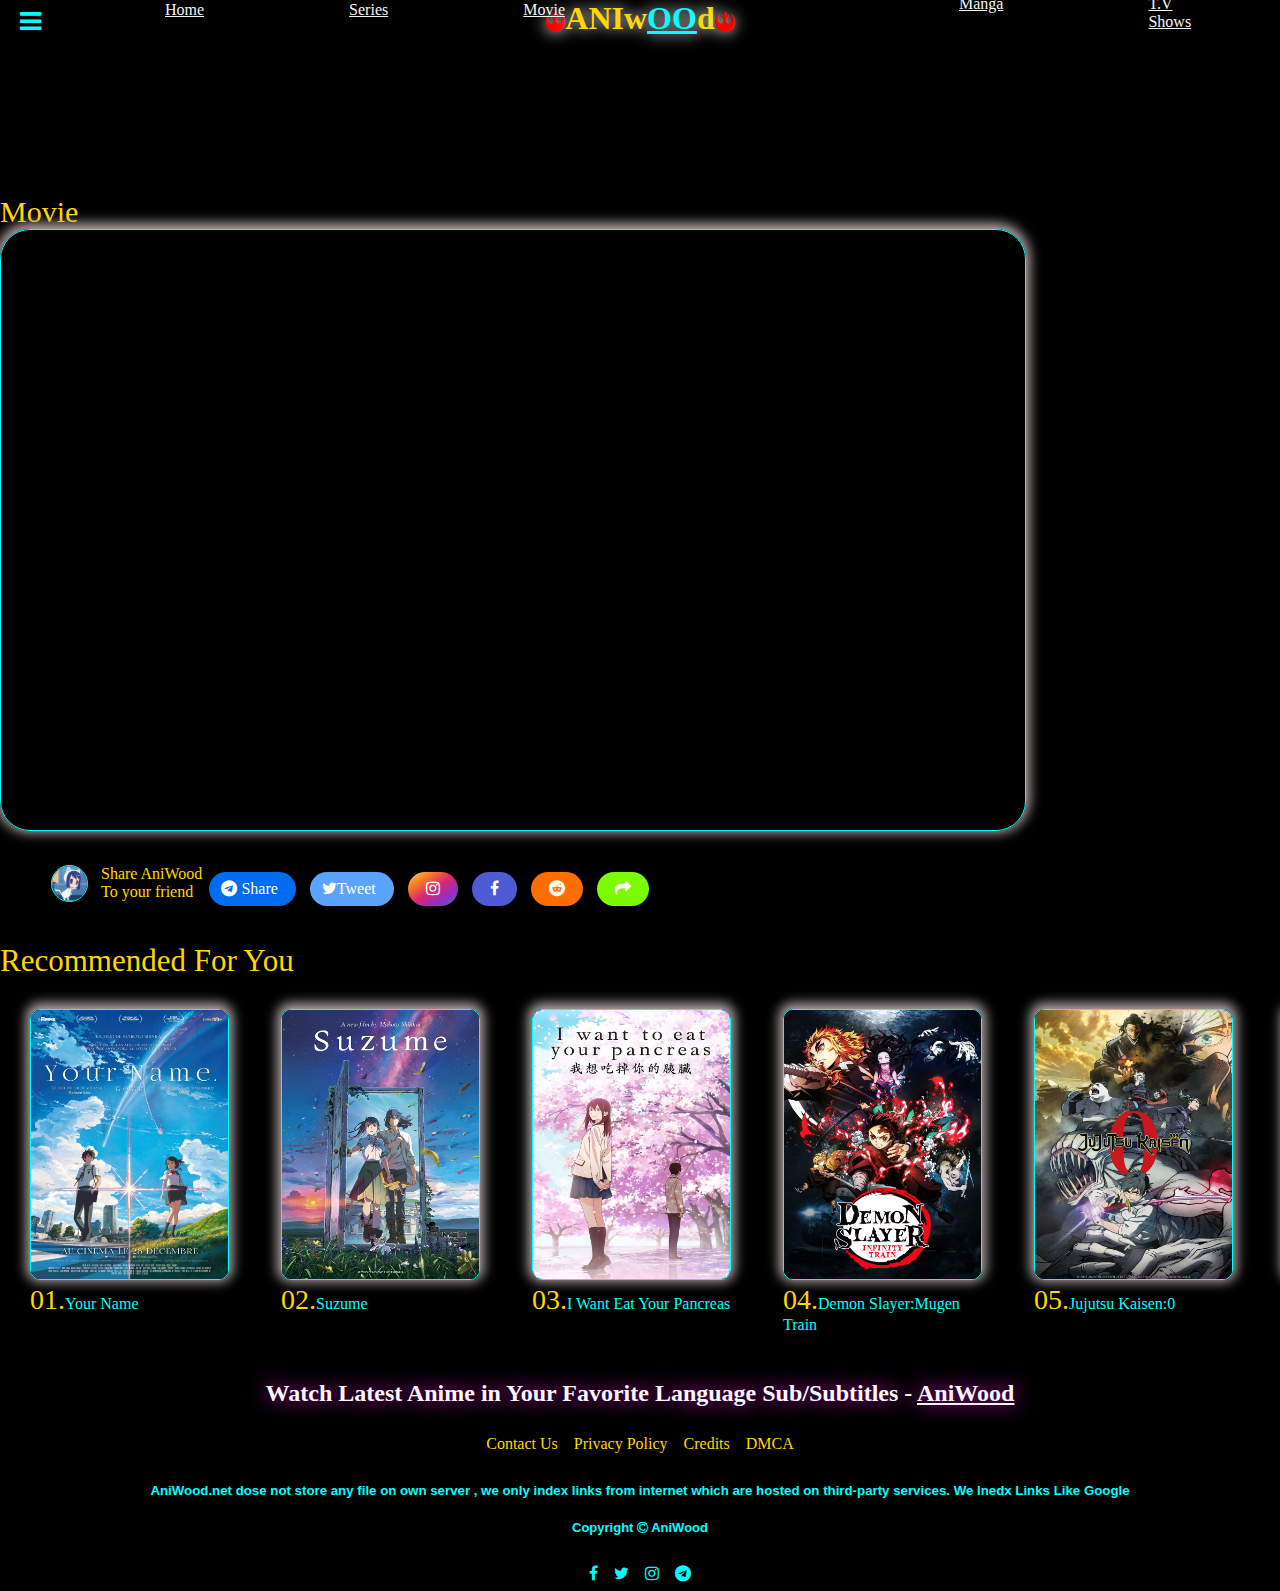
<file: ani_wood/mov.html>
<!DOCTYPE html>
<html lang="en">
<head>
    <title>ANIwood</title>
    <link rel="stylesheet" href="https://cdnjs.cloudflare.com/ajax/libs/font-awesome/6.6.0/css/all.min.css">
    <link rel="stylesheet" href="https://cdnjs.cloudflare.com/ajax/libs/font-awesome/4.7.0/css/font-awesome.min.css">
    <link rel="icon" type="image/jpg" href="Assets/IMG.in/logo.jpg">
    <link rel="stylesheet" href="Assets/CSS.in/ser1cs.css">
</head>
<body>
    <i class="fa fa-bars vu"> </i>
    <h1 style="font-family: cursive;" class="one"><i class="fa fa-rebel" style="font-size: 20px; color: red;"></i>ANIw<span class="po"><u>OO</u></span>d<i class="fa fa-rebel" style="font-size: 20px; color: red;"></i></h1>
    <ul class="navi">
        <li style="margin-left: 113px;"><a href="index.html" style="color: whitesmoke;">Home</a></li>
        <li style="margin-left: 125px;"><a href="Series.html" style="color: whitesmoke;">Series</a></li>
        <li style="margin-left: 115px;"><a href="movie.html" style="color: whitesmoke;">Movie</a></li>
    </ul>
    <ul class="navi1">
        <li class="ui" style="margin-left: 919px;"><a href="manga.html" style="color: whitesmoke;">Manga</a></li>
        <li class="ui" style="margin-left: 125px;"><a href="T.Vshows.html" style="color: whitesmoke;">T.V Shows</a></li>
        <li class="ui" style="margin-left: 115px;"><a href="Support.html" style="color: whitesmoke;">Support</a></li>
    </ul>
    <span style="color: gold; font-size: 30px; font-family: cursive;">Movie</span>
    <!-- <div class="ep">
        <div>Episode<span style="color: gold; font-size: 31px; font-family: Arial, Helvetica, sans-serif;">.01</span>
            <iframe width="560" height="315" src="https://www.youtube.com/embed/yao9ww00ul4?si=-FE1MEosPq6uUJhg" title="YouTube video player" frameborder="0" allow="accelerometer; autoplay; clipboard-write; encrypted-media; gyroscope; picture-in-picture; web-share" referrerpolicy="strict-origin-when-cross-origin" allowfullscreen class="if"></iframe>
        </div>
        <div>Episode<span style="color: gold; font-size: 31px;">.02</span>
            <iframe width="560" height="315" src="https://www.youtube.com/embed/yao9ww00ul4?si=-FE1MEosPq6uUJhg" title="YouTube video player" frameborder="0" allow="accelerometer; autoplay; clipboard-write; encrypted-media; gyroscope; picture-in-picture; web-share" referrerpolicy="strict-origin-when-cross-origin" allowfullscreen class="if"></iframe>
        </div>
    </div>
    <div class="ep">
        <div>Episode<span style="color: gold; font-size: 31px;">.03</span>
            <iframe width="560" height="315" src="https://www.youtube.com/embed/yao9ww00ul4?si=-FE1MEosPq6uUJhg" title="YouTube video player" frameborder="0" allow="accelerometer; autoplay; clipboard-write; encrypted-media; gyroscope; picture-in-picture; web-share" referrerpolicy="strict-origin-when-cross-origin" allowfullscreen class="if"></iframe>
        </div>
        <div>Episode<span style="color: gold; font-size: 31px;">.04</span>
            <iframe width="560" height="315" src="https://www.youtube.com/embed/yao9ww00ul4?si=-FE1MEosPq6uUJhg" title="YouTube video player" frameborder="0" allow="accelerometer; autoplay; clipboard-write; encrypted-media; gyroscope; picture-in-picture; web-share" referrerpolicy="strict-origin-when-cross-origin" allowfullscreen class="if"></iframe>
        </div>
    </div> -->
    <div class="mov"><iframe width="80%" height="600" src="https://www.youtube.com/embed/yao9ww00ul4?si=-FE1MEosPq6uUJhg" title="YouTube video player" frameborder="0" allow="accelerometer; autoplay; clipboard-write; encrypted-media; gyroscope; picture-in-picture; web-share" referrerpolicy="strict-origin-when-cross-origin" allowfullscreen class="if"></iframe></div>
    <div class="share"><img src="Assets/IMG.in/shar.gif" style="height: 35px; width: 35px; border-radius: 50%;border: 1px solid aqua; margin-right: 13px; margin-left: 21px;"> Share AniWood<br>To your friend
        <div style="color: white; background-color:rgb(0, 108, 239); padding: 8px 18px 8px 12px; border-radius: 40px 40px 40px 40px;"><i class="fa fa-telegram" style="color:white;"></i> Share</div>
        <div style="color: white; background-color:rgb(90, 164, 254); padding: 8px 18px 8px 12px; border-radius: 40px 40px 40px 40px;"><i class="fa fa-twitter" style="color:white;"></i>Tweet</div>
        <div style="color: white; background-image: linear-gradient(to bottom right,#feda75,#fa7e1e,#d62976,#962fbf,#4f5bd5 ); padding: 8px 18px 8px 18px; border-radius: 40px 40px 40px 40px;"><i class="fa fa-instagram"></i></div>
        <div style="color: white; background-color: #4f5bd5; padding: 8px 18px 8px 18px; border-radius: 40px 40px 40px 40px;"><i class="fa fa-facebook"></i></div>
        <div style="color: white; background-color: #ff6f00; padding: 8px 18px 8px 18px; border-radius: 40px 40px 40px 40px;"><i class="fa fa-reddit"></i></div>
        <div style="color: white; background-color: lawngreen; padding: 8px 18px 8px 18px; border-radius: 40px 40px 40px 40px;"><i class="fa fa-share"></i></div>
    </div>
    <!-- <div style="color: gold; font-family: cursive; font-size: 19px;">More Episode's</div>
    <div class="abcd">
        <div>1</div>
        <div>2</div>
        <div>3</div>
        <div>4</div>
        <div>5</div>
        <div>6</div>
        <div>7</div>
        <div>8</div>
        <div>9</div>
        <div>10</div>
        <div>11</div>
        <div>12</div>
        <div>13</div>
        <div>14</div>
        <div>15</div>
        <div>16</div>
        <div>17</div>
        <div>18</div>
        <div>19</div>
        <div>20</div>
        <div>21</div>
        <div>22</div>
        <div>23</div>
        <div>24</div>
        <div>25</div>
        <div>26</div>
        <div>27</div>
    </div>
    <div class="abcd">
        <div>28</div>
        <div>29</div>
        <div>30</div>
        <div>31</div>
        <div>32</div>
        <div>33</div>
        <div>34</div>
        <div>35</div>
        <div>36</div>
        <div>37</div>
        <div>38</div>
        <div>39</div>
        <div>40</div>
        <div>41</div>
    </div> -->
    <span style="color: gold; font-size: 31px; font-family: cursive;">Recommended For You</span>
    <div class="tr">
        <div><a href="mov.html" style="color: aqua; text-decoration: none;"><img src="Assets/IMG.in/suzume.jpeg" class="im"></a>
        <div class="nm"><span class="num">01.</span><a href="mov.html" style="color: aqua; text-decoration: none;">Your Name</a></div>
        </div>
        <div><a href="mov.html" style="color: aqua; text-decoration: none;"><img src="Assets/IMG.in/Suzume (2022).jpeg" class="im"></a>
        <div class="nm"><span class="num">02.</span><a href="mov.html" style="color: aqua; text-decoration: none;">Suzume</a> </div>
        </div>
        <div><a href="mov.html" style="color: aqua; text-decoration: none;"><img src="Assets/IMG.in/I Want to Eat Your Pancreas (2018).jpeg" class="im"></a>
        <div class="nm"><span class="num">03.</span><a href="mov.html" style="color: aqua; text-decoration: none;">I Want Eat Your Pancreas</a></div>
        </div>
        <div><a href="mov.html" style="color: aqua; text-decoration: none;"><img src="Assets/IMG.in/Demon Slayer the Movie Mugen Train.jpeg"class="im"></a>
        <div class="nm"><span class="num">04.</span><a href="mov.html" style="color: aqua; text-decoration: none;">Demon Slayer:Mugen Train</a></div>
        </div>
        <div><a href="mov.html" style="color: aqua; text-decoration: none;"><img src="Assets/IMG.in/jjk0.jpeg" class="im"></a>
        <div class="nm"><span class="num">05.</span><a href="mov.html" style="color: aqua; text-decoration: none;">Jujutsu Kaisen:0</a></div>
        </div>
        <div><a href="mov.html" style="color: aqua; text-decoration: none;"><img src="Assets/IMG.in/A silent voice.jpeg" class="im"></a>
        <div class="nm"><span class="num">06.</span><a href="mov.html" style="color: aqua; text-decoration: none;">A Silent Voice</a></div>
        </div>
    </div>
    <div class="koi">
    <h2 class="end">Watch Latest Anime in Your Favorite Language Sub/Subtitles - <span><a href="index.html" class="yu">AniWood</a></span></h2>
            <div class="cpcd">
                <div class="help"><a href="#abc" target="_blank" class="lin" style="color: gold; text-decoration: none;">Contact Us</a></div>
                <div class="help"><a href="#abc" target="_blank" class="lin" style="color: gold; text-decoration: none;">Privacy Policy</a></div>
                <div class="help"><a href="#abc" target="_blank" class="lin" style="color: gold; text-decoration: none;">Credits</a></div>
                <div class="help"><a href="#abc" target="_blank" class="lin" style="color: gold; text-decoration: none;">DMCA</a></div>
            </div>
            <h5 style="text-align: center; color: aqua; font-family:Arial, Helvetica, sans-serif;">AniWood.net dose not store any file on own server , we only index links from internet which are hosted on third-party services. We Inedx Links Like Google </h5>
            <h5 style="text-align: center; color: aqua; font-family:Arial, Helvetica, sans-serif; font-size: 13px;">Copyright <i class="fa fa-copyright"></i> AniWood</h5>
            <div class="icon">
                <div><i class="fa fa-facebook "></i></div>
                <div><i class="fa fa-twitter "></i></div>
                <div><i class="fa fa-instagram "></i></div>
                <div><i class="fa fa-telegram "></i></div>
             </div>
    </div>
</body>
</html>
</file>
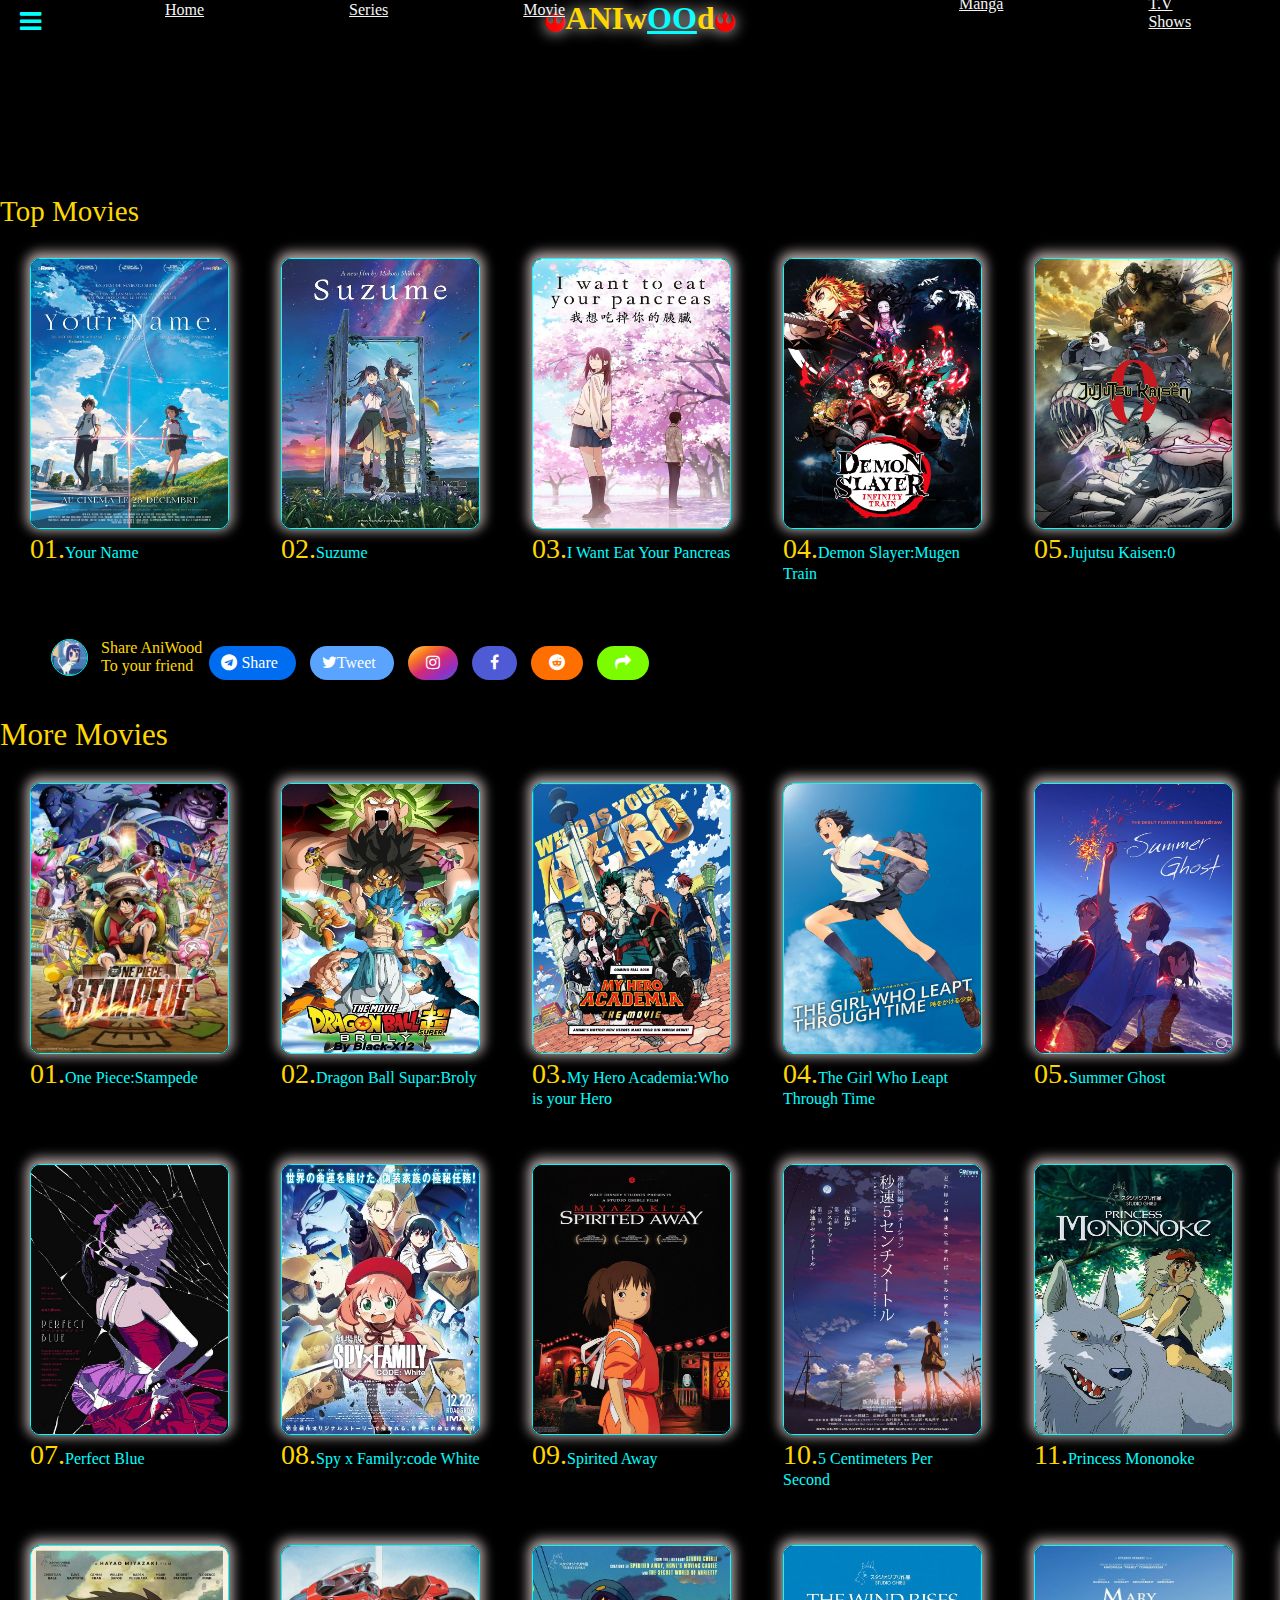
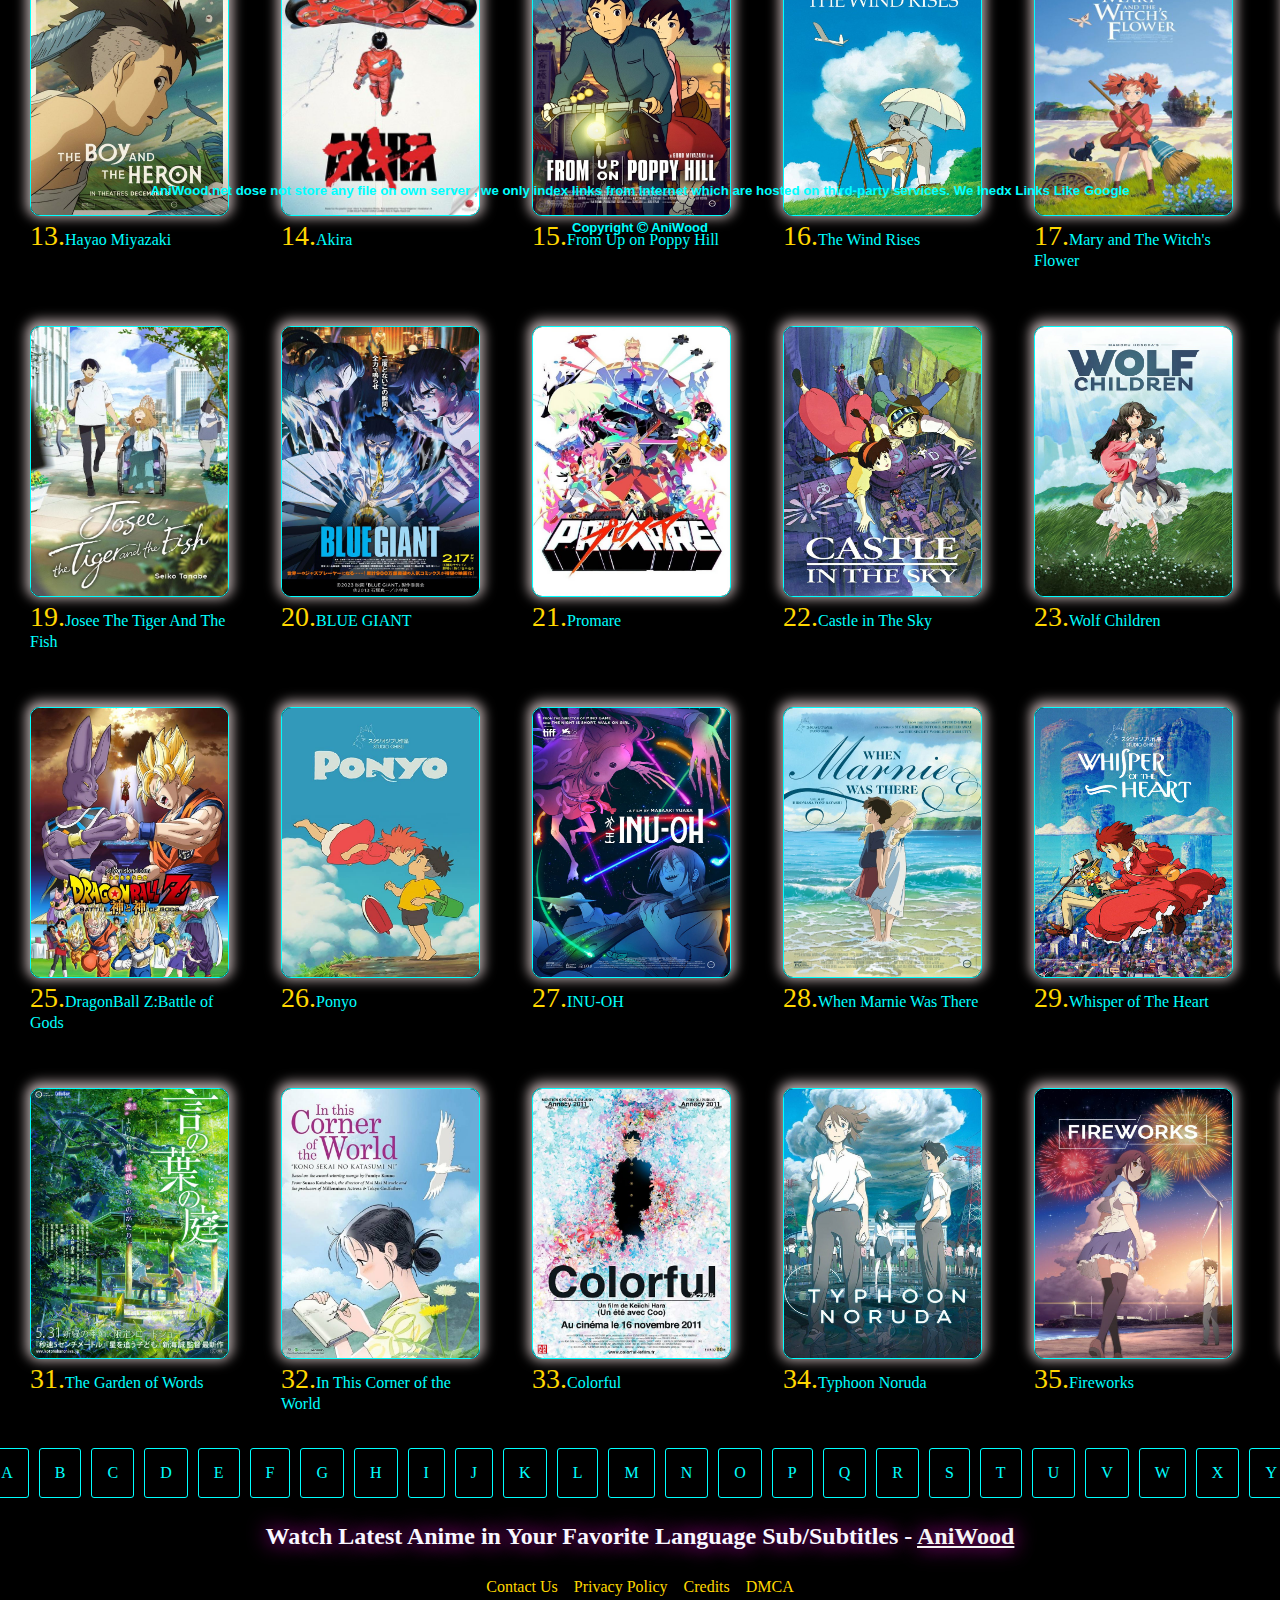
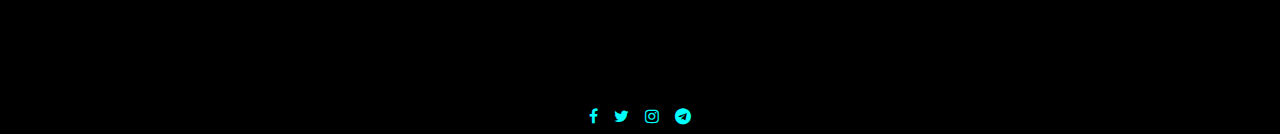
<file: ani_wood/movie.html>
<!DOCTYPE html>
<html lang="en">
    <head>
        <title>ANIwood</title>
        <link rel="stylesheet" href="https://cdnjs.cloudflare.com/ajax/libs/font-awesome/6.6.0/css/all.min.css">
        <link rel="stylesheet" href="https://cdnjs.cloudflare.com/ajax/libs/font-awesome/4.7.0/css/font-awesome.min.css">
        <link rel="icon" type="image/jpg" href="Assets/IMG.in/logo.jpg">
        <link rel="stylesheet" href="Assets/CSS.in/movcs.css">
    </head>
<body>
    <i class="fa fa-bars vu"> </i>
    <h1 style="font-family: cursive;" class="one"><i class="fa fa-rebel" style="font-size: 20px; color: red;"></i>ANIw<span class="po"><u>OO</u></span>d<i class="fa fa-rebel" style="font-size: 20px; color: red;"></i></h1>
    <ul class="navi">
        <li style="margin-left: 113px;"><a href="index.html" style="color: whitesmoke;">Home</a></li>
        <li style="margin-left: 125px;"><a href="Series.html" style="color: whitesmoke;">Series</a></li>
        <li style="margin-left: 115px;"><a href="movie.html" style="color: whitesmoke;">Movie</a></li>
    </ul>
    <ul class="navi1">
        <li class="ui" style="margin-left: 919px;"><a href="manga.html" style="color: whitesmoke;">Manga</a></li>
        <li class="ui" style="margin-left: 125px;"><a href="T.Vshows.html" style="color: whitesmoke;">T.V Shows</a></li>
        <li class="ui" style="margin-left: 115px;"><a href="Support.html" style="color: whitesmoke;">Support</a></li>
    </ul>
    <span style="color: gold; font-size: 29px; font-family: cursive;">Top Movies</span>
    <div class="tr">
        <div><a href="mov.html" style="color: aqua; text-decoration: none;"><img src="Assets/IMG.in/suzume.jpeg" class="im"></a>
        <div class="nm"><span class="num">01.</span><a href="mov.html" style="color: aqua; text-decoration: none;">Your Name</a></div>
        </div>
        <div><a href="mov.html" style="color: aqua; text-decoration: none;"><img src="Assets/IMG.in/Suzume (2022).jpeg" class="im"></a>
        <div class="nm"><span class="num">02.</span><a href="mov.html" style="color: aqua; text-decoration: none;">Suzume</a> </div>
        </div>
        <div><a href="mov.html" style="color: aqua; text-decoration: none;"><img src="Assets/IMG.in/I Want to Eat Your Pancreas (2018).jpeg" class="im"></a>
        <div class="nm"><span class="num">03.</span><a href="mov.html" style="color: aqua; text-decoration: none;">I Want Eat Your Pancreas</a></div>
        </div>
        <div><a href="mov.html" style="color: aqua; text-decoration: none;"><img src="Assets/IMG.in/Demon Slayer the Movie Mugen Train.jpeg"class="im"></a>
        <div class="nm"><span class="num">04.</span><a href="mov.html" style="color: aqua; text-decoration: none;">Demon Slayer:Mugen Train</a></div>
        </div>
        <div><a href="mov.html" style="color: aqua; text-decoration: none;"><img src="Assets/IMG.in/jjk0.jpeg" class="im"></a>
        <div class="nm"><span class="num">05.</span><a href="mov.html" style="color: aqua; text-decoration: none;">Jujutsu Kaisen:0</a></div>
        </div>
        <div><a href="mov.html" style="color: aqua; text-decoration: none;"><img src="Assets/IMG.in/A silent voice.jpeg" class="im"></a>
        <div class="nm"><span class="num">06.</span><a href="mov.html" style="color: aqua; text-decoration: none;">A Silent Voice</a></div>
        </div>
    </div>
    <div class="share"><img src="Assets/IMG.in/shar.gif" style="height: 35px; width: 35px; border-radius: 50%;border: 1px solid aqua; margin-right: 13px; margin-left: 21px;"> Share AniWood<br>To your friend
        <div style="color: white; background-color:rgb(0, 108, 239); padding: 8px 18px 8px 12px; border-radius: 40px 40px 40px 40px;"><i class="fa fa-telegram" style="color:white;"></i> Share</div>
        <div style="color: white; background-color:rgb(90, 164, 254); padding: 8px 18px 8px 12px; border-radius: 40px 40px 40px 40px;"><i class="fa fa-twitter" style="color:white;"></i>Tweet</div>
        <div style="color: white; background-image: linear-gradient(to bottom right,#feda75,#fa7e1e,#d62976,#962fbf,#4f5bd5 ); padding: 8px 18px 8px 18px; border-radius: 40px 40px 40px 40px;"><i class="fa fa-instagram"></i></div>
        <div style="color: white; background-color: #4f5bd5; padding: 8px 18px 8px 18px; border-radius: 40px 40px 40px 40px;"><i class="fa fa-facebook"></i></div>
        <div style="color: white; background-color: #ff6f00; padding: 8px 18px 8px 18px; border-radius: 40px 40px 40px 40px;"><i class="fa fa-reddit"></i></div>
        <div style="color: white; background-color: lawngreen; padding: 8px 18px 8px 18px; border-radius: 40px 40px 40px 40px;"><i class="fa fa-share"></i></div>
    </div>
    <span style="color: gold; font-size: 31px; font-family: cursive;">More Movies</span>
    <div class="tr">
        <div><a href="mov.html" style="color: aqua; text-decoration: none;"><img src="Assets/IMG.in/One Piece_ Stampede.jpeg" class="im"></a>
        <div class="nm"><span class="num">01.</span><a href="mov.html" style="color: aqua; text-decoration: none;">One Piece:Stampede</a></div>
        </div>
        <div><a href="mov.html" style="color: aqua; text-decoration: none;"><img src="Assets/IMG.in/db supar boly.jpeg" class="im"></a>
        <div class="nm"><span class="num">02.</span><a href="mov.html" style="color: aqua; text-decoration: none;">Dragon Ball Supar:Broly</a> </div>
        </div>
        <div><a href="mov.html" style="color: aqua; text-decoration: none;"><img src="Assets/IMG.in/myhero whois your hero.jpeg" class="im"></a>
        <div class="nm"><span class="num">03.</span><a href="mov.html" style="color: aqua; text-decoration: none;">My Hero Academia:Who is your Hero</a></div>
        </div>
        <div><a href="mov.html" style="color: aqua; text-decoration: none;"><img src="Assets/IMG.in/the girl who leapt through time.jpeg"class="im"></a>
        <div class="nm"><span class="num">04.</span><a href="mov.html" style="color: aqua; text-decoration: none;">The Girl Who Leapt Through Time</a></div>
        </div>
        <div><a href="mov.html" style="color: aqua; text-decoration: none;"><img src="Assets/IMG.in/summer ghost.jpeg" class="im"></a>
        <div class="nm"><span class="num">05.</span><a href="mov.html" style="color: aqua; text-decoration: none;">Summer Ghost</a></div>
        </div>
        <div><a href="mov.html" style="color: aqua; text-decoration: none;"><img src="Assets/IMG.in/Tokyo Godfathers.jpeg" class="im"></a>
        <div class="nm"><span class="num">06.</span><a href="mov.html" style="color: aqua; text-decoration: none;">Tokyo Godfathers</a></div>
        </div>
    </div>
    <div class="tr">
        <div><a href="mov.html" style="color: aqua; text-decoration: none;"><img src="Assets/IMG.in/Perfect Blue.jpeg" class="im"></a>
        <div class="nm"><span class="num">07.</span><a href="mov.html" style="color: aqua; text-decoration: none;">Perfect Blue</a></div>
        </div>
        <div><a href="mov.html" style="color: aqua; text-decoration: none;"><img src="Assets/IMG.in/SPY x FAMILY CODE_ White Movie.jpeg" class="im"></a>
        <div class="nm"><span class="num">08.</span><a href="mov.html" style="color: aqua; text-decoration: none;">Spy x Family:code White</a> </div>
        </div>
        <div><a href="mov.html" style="color: aqua; text-decoration: none;"><img src="Assets/IMG.in/Spirited away.jpeg" class="im"></a>
        <div class="nm"><span class="num">09.</span><a href="mov.html" style="color: aqua; text-decoration: none;">Spirited Away</a></div>
        </div>
        <div><a href="mov.html" style="color: aqua; text-decoration: none;"><img src="Assets/IMG.in/5 Centimeters Per Second.jpeg"class="im"></a>
        <div class="nm"><span class="num">10.</span><a href="mov.html" style="color: aqua; text-decoration: none;">5 Centimeters Per Second</a></div>
        </div>
        <div><a href="mov.html" style="color: aqua; text-decoration: none;"><img src="Assets/IMG.in/Princess Mononoke.jpeg" class="im"></a>
        <div class="nm"><span class="num">11.</span><a href="mov.html" style="color: aqua; text-decoration: none;">Princess Mononoke</a></div>
        </div>
        <div><a href="mov.html" style="color: aqua; text-decoration: none;"><img src="Assets/IMG.in/weatering with you.jpeg" class="im"></a>
        <div class="nm"><span class="num">12.</span><a href="mov.html" style="color: aqua; text-decoration: none;">Weatering With You</a></div>
        </div>
    </div>
    <div class="tr">
        <div><a href="mov.html" style="color: aqua; text-decoration: none;"><img src="Assets/IMG.in/Hayao Miyazaki 2023.jpeg" class="im"></a>
        <div class="nm"><span class="num">13.</span><a href="mov.html" style="color: aqua; text-decoration: none;">Hayao Miyazaki</a></div>
        </div>
        <div><a href="mov.html" style="color: aqua; text-decoration: none;"><img src="Assets/IMG.in/Akira.jpeg" class="im"></a>
        <div class="nm"><span class="num">14.</span><a href="mov.html" style="color: aqua; text-decoration: none;">Akira</a> </div>
        </div>
        <div><a href="mov.html" style="color: aqua; text-decoration: none;"><img src="Assets/IMG.in/from up on poppy hill.jpeg" class="im"></a>
        <div class="nm"><span class="num">15.</span><a href="mov.html" style="color: aqua; text-decoration: none;">From Up on Poppy Hill</a></div>
        </div>
        <div><a href="mov.html" style="color: aqua; text-decoration: none;"><img src="Assets/IMG.in/The Wind Rises (2013).jpeg"class="im"></a>
        <div class="nm"><span class="num">16.</span><a href="mov.html" style="color: aqua; text-decoration: none;">The Wind Rises</a></div>
        </div>
        <div><a href="mov.html" style="color: aqua; text-decoration: none;"><img src="Assets/IMG.in/Mary and the Witch's Flower trailer.jpeg" class="im"></a>
        <div class="nm"><span class="num">17.</span><a href="mov.html" style="color: aqua; text-decoration: none;">Mary and The Witch's Flower</a></div>
        </div>
        <div><a href="mov.html" style="color: aqua; text-decoration: none;"><img src="Assets/IMG.in/Violet Evergarden.jpeg" class="im"></a>
        <div class="nm"><span class="num">18.</span><a href="mov.html" style="color: aqua; text-decoration: none;">Violet Evergarden</a></div>
        </div>
    </div>
    <div class="tr">
        <div><a href="mov.html" style="color: aqua; text-decoration: none;"><img src="Assets/IMG.in/Josee The Tiger And The Fish.jpeg" class="im"></a>
        <div class="nm"><span class="num">19.</span><a href="mov.html" style="color: aqua; text-decoration: none;">Josee The Tiger And The Fish</a></div>
        </div>
        <div><a href="mov.html" style="color: aqua; text-decoration: none;"><img src="Assets/IMG.in/BLUE GIANT.jpeg" class="im"></a>
        <div class="nm"><span class="num">20.</span><a href="mov.html" style="color: aqua; text-decoration: none;">BLUE GIANT</a> </div>
        </div>
        <div><a href="mov.html" style="color: aqua; text-decoration: none;"><img src="Assets/IMG.in/promare.jpeg" class="im"></a>
        <div class="nm"><span class="num">21.</span><a href="mov.html" style="color: aqua; text-decoration: none;">Promare</a></div>
        </div>
        <div><a href="mov.html" style="color: aqua; text-decoration: none;"><img src="Assets/IMG.in/Castle in the sky.jpeg"class="im"></a>
        <div class="nm"><span class="num">22.</span><a href="mov.html" style="color: aqua; text-decoration: none;">Castle in The Sky</a></div>
        </div>
        <div><a href="mov.html" style="color: aqua; text-decoration: none;"><img src="Assets/IMG.in/Wolf Children (2012).jpeg" class="im"></a>
        <div class="nm"><span class="num">23.</span><a href="mov.html" style="color: aqua; text-decoration: none;"></a>Wolf Children</div>
        </div>
        <div><a href="mov.html" style="color: aqua; text-decoration: none;"><img src="Assets/IMG.in/☆ one piece film_ red.jpeg" class="im"></a>
        <div class="nm"><span class="num">24.</span><a href="mov.html" style="color: aqua; text-decoration: none;">One Piece: Film Red</a></div>
        </div>
    </div>
    <div class="tr">
        <div><a href="mov.html" style="color: aqua; text-decoration: none;"><img src="Assets/IMG.in/DragonBall Z_ Battle of Gods (F__k yeah!!!).jpeg" class="im"></a>
        <div class="nm"><span class="num">25.</span><a href="mov.html" style="color: aqua; text-decoration: none;">DragonBall Z:Battle of Gods</a></div>
        </div>
        <div><a href="mov.html" style="color: aqua; text-decoration: none;"><img src="Assets/IMG.in/Ponyo ⁽²⁰⁰⁸⁾.jpeg" class="im"></a>
        <div class="nm"><span class="num">26.</span><a href="mov.html" style="color: aqua; text-decoration: none;">Ponyo</a> </div>
        </div>
        <div><a href="mov.html" style="color: aqua; text-decoration: none;"><img src="Assets/IMG.in/INU-OH.jpeg" class="im"></a>
        <div class="nm"><span class="num">27.</span><a href="mov.html" style="color: aqua; text-decoration: none;">INU-OH</a></div>
        </div>
        <div><a href="mov.html" style="color: aqua; text-decoration: none;"><img src="Assets/IMG.in/When Marnie Was There.jpeg"class="im"></a>
        <div class="nm"><span class="num">28.</span><a href="mov.html" style="color: aqua; text-decoration: none;">When Marnie Was There</a></div>
        </div>
        <div><a href="mov.html" style="color: aqua; text-decoration: none;"><img src="Assets/IMG.in/Whisper of The Heart.jpeg" class="im"></a>
        <div class="nm"><span class="num">29.</span><a href="mov.html" style="color: aqua; text-decoration: none;">Whisper of The Heart</a></div>
        </div>
        <div><a href="mov.html" style="color: aqua; text-decoration: none;"><img src="Assets/IMG.in/Mirai.jpeg" class="im"></a>
        <div class="nm"><span class="num">30.</span><a href="mov.html" style="color: aqua; text-decoration: none;">Mirai</a></div>
        </div>
    </div>
    <div class="tr">
        <div><a href="mov.html" style="color: aqua; text-decoration: none;"><img src="Assets/IMG.in/The Garden of Words (2013).jpeg" class="im"></a>
        <div class="nm"><span class="num">31.</span><a href="mov.html" style="color: aqua; text-decoration: none;">The Garden of Words</a></div>
        </div>
        <div><a href="mov.html" style="color: aqua; text-decoration: none;"><img src="Assets/IMG.in/In This Corner of the World (2016).jpeg" class="im"></a>
        <div class="nm"><span class="num">32.</span><a href="mov.html" style="color: aqua; text-decoration: none;">In This Corner of the World</a> </div>
        </div>
        <div><a href="mov.html" style="color: aqua; text-decoration: none;"><img src="Assets/IMG.in/Colorful.jpeg" class="im"></a>
        <div class="nm"><span class="num">33.</span><a href="mov.html" style="color: aqua; text-decoration: none;">Colorful</a></div>
        </div>
        <div><a href="mov.html" style="color: aqua; text-decoration: none;"><img src="Assets/IMG.in/Typhoon Noruda.jpeg"class="im"></a>
        <div class="nm"><span class="num">34.</span><a href="mov.html" style="color: aqua; text-decoration: none;">Typhoon Noruda</a></div>
        </div>
        <div><a href="mov.html" style="color: aqua; text-decoration: none;"><img src="Assets/IMG.in/Fireworks.jpeg" class="im"></a>
        <div class="nm"><span class="num">35.</span><a href="mov.html" style="color: aqua; text-decoration: none;">Fireworks</a></div>
        </div>
        <div><a href="mov.html" style="color: aqua; text-decoration: none;"><img src="Assets/IMG.in/Her Blue Sky.jpeg" class="im"></a>
        <div class="nm"><span class="num">36.</span><a href="mov.html" style="color: aqua; text-decoration: none;">Her Blue Sky</a></div>
        </div>
    </div>
    <div class="koi">   
        <div class="abcd">
            <div>#</div>
            <div>A</div>
            <div>B</div>
            <div>C</div>
            <div>D</div>
            <div>E</div>
            <div>F</div>
            <div>G</div>
            <div>H</div>
            <div>I</div>
            <div>J</div>
            <div>K</div>
            <div>L</div>
            <div>M</div>
            <div>N</div>
            <div>O</div>
            <div>P</div>
            <div>Q</div>
            <div>R</div>
            <div>S</div>
            <div>T</div>
            <div>U</div>
            <div>V</div>
            <div>W</div>
            <div>X</div>
            <div>Y</div>
            <div>Z</div>
        </div>
        <h2 class="end">Watch Latest Anime in Your Favorite Language Sub/Subtitles - <span ><a href="index.html" class="yu">AniWood</a></span></h2>
        <div class="cpcd">
            <div class="help"><a href="#abc" target="_blank" class="lin" style="color: gold; text-decoration: none;">Contact Us</a></div>
            <div class="help"><a href="#abc" target="_blank" class="lin" style="color: gold; text-decoration: none;">Privacy Policy</a></div>
            <div class="help"><a href="#abc" target="_blank" class="lin" style="color: gold; text-decoration: none;">Credits</a></div>
            <div class="help"><a href="#abc" target="_blank" class="lin" style="color: gold; text-decoration: none;">DMCA</a></div>
        </div>
        <h5 style="text-align: center; color: aqua; position: relative; top: -1443px; font-family:Arial, Helvetica, sans-serif;">AniWood.net dose not store any file on own server , we only index links from internet which are hosted on third-party services. We Inedx Links Like Google </h5>
        <h5 style="text-align: center; color: aqua; position: relative; top: -1443px; font-family:Arial, Helvetica, sans-serif; font-size: 13px;">Copyright <i class="fa fa-copyright"></i> AniWood</h5>
        <div class="icon">
            <div><i class="fa fa-facebook "></i></div>
            <div><i class="fa fa-twitter "></i></div>
            <div><i class="fa fa-instagram "></i></div>
            <div><i class="fa fa-telegram "></i></div>
        </div>
    </div>
    </body>
</head>
</html>
</file>
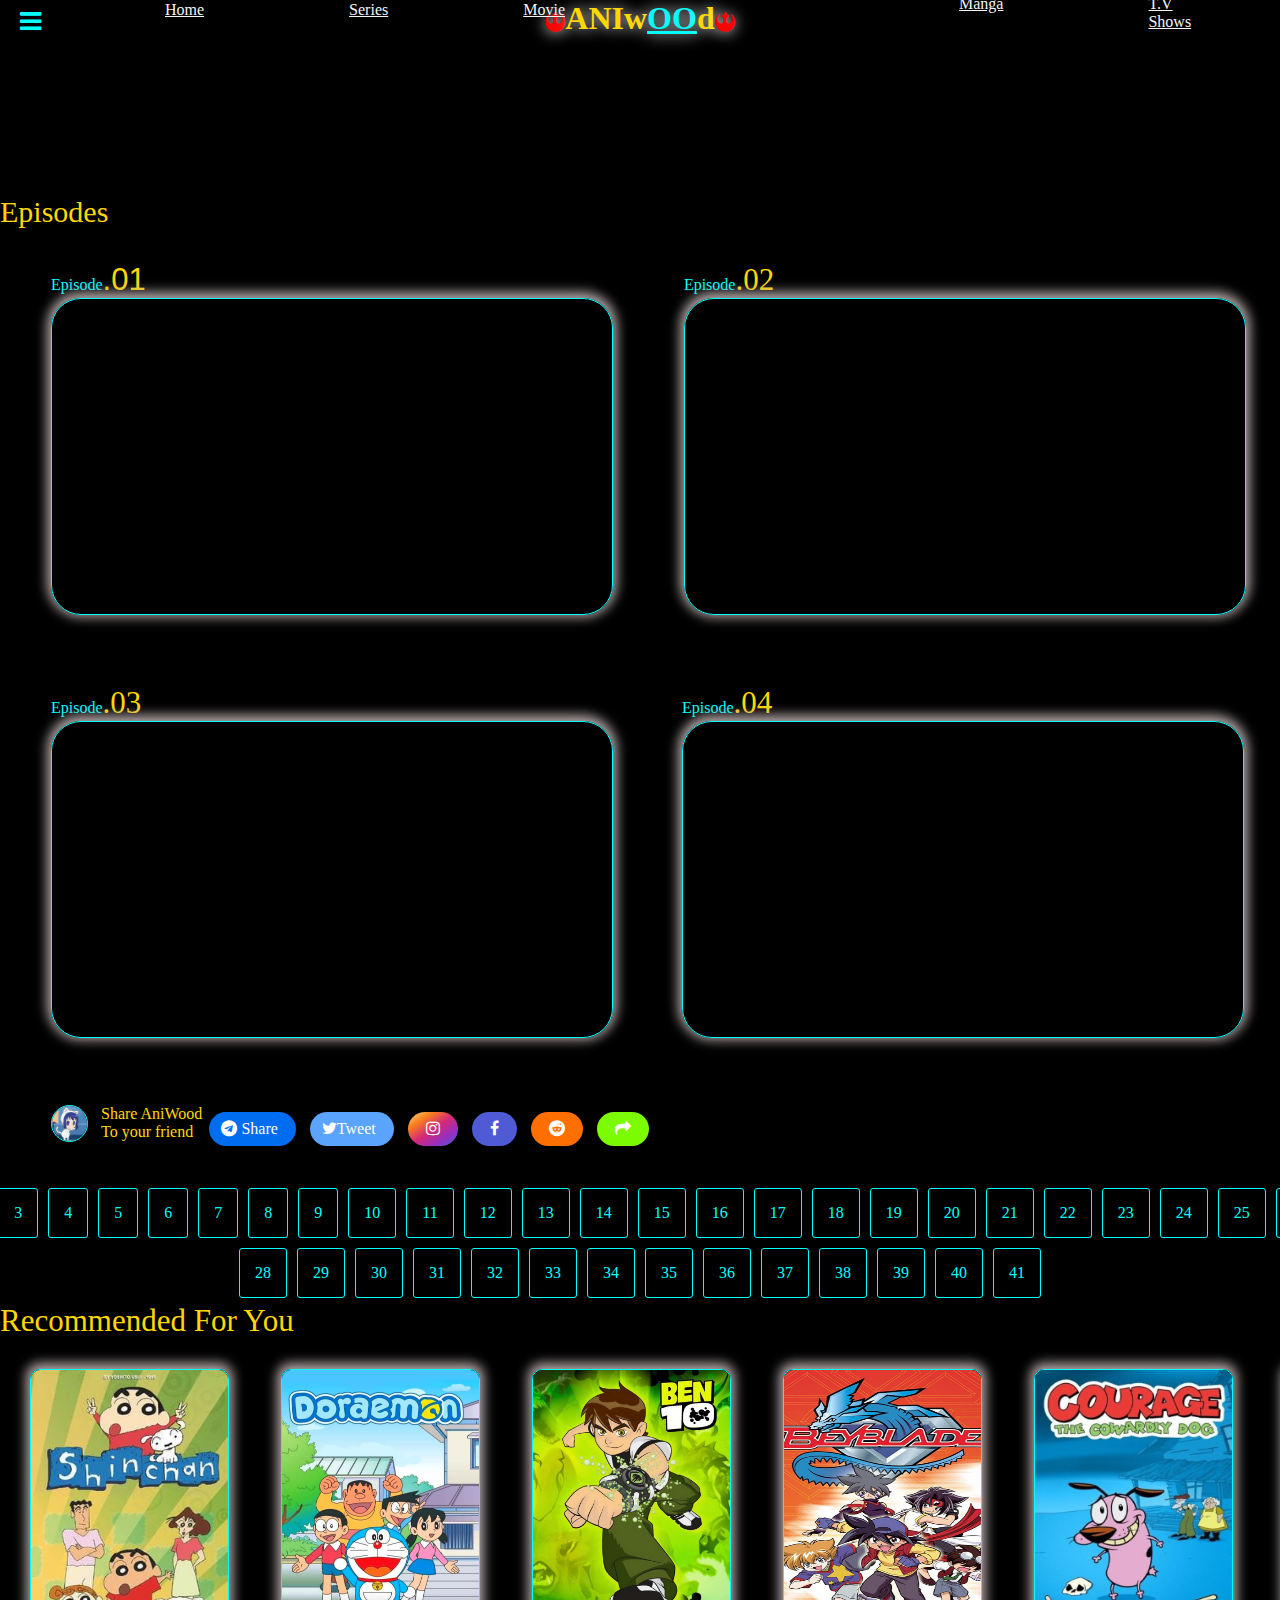
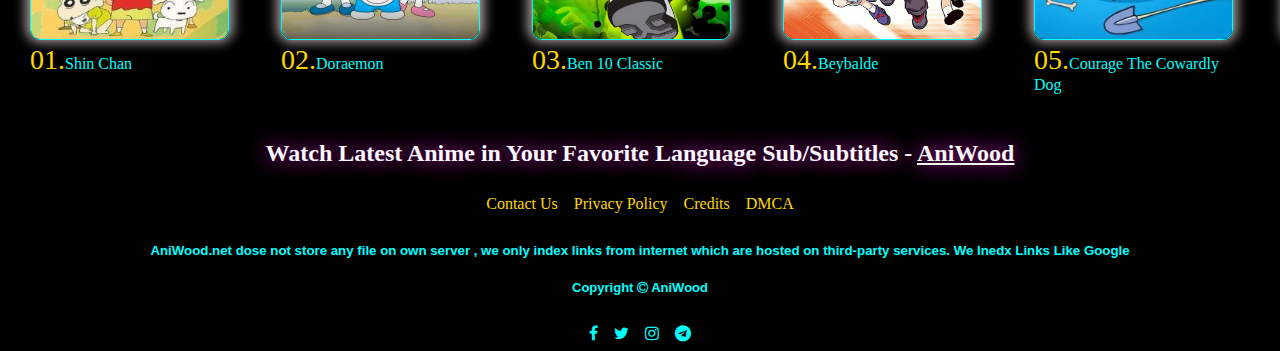
<file: ani_wood/ser1.html>
<!DOCTYPE html>
<html lang="en">
<head>
    <title>ANIwood</title>
    <link rel="stylesheet" href="https://cdnjs.cloudflare.com/ajax/libs/font-awesome/6.6.0/css/all.min.css">
    <link rel="stylesheet" href="https://cdnjs.cloudflare.com/ajax/libs/font-awesome/4.7.0/css/font-awesome.min.css">
    <link rel="icon" type="image/jpg" href="Assets/IMG.in/logo.jpg">
    <link rel="stylesheet" href="Assets/CSS.in/ser1cs.css">
</head>
<body>
    <i class="fa fa-bars vu"> </i>
    <h1 style="font-family: cursive;" class="one"><i class="fa fa-rebel" style="font-size: 20px; color: red;"></i>ANIw<span class="po"><u>OO</u></span>d<i class="fa fa-rebel" style="font-size: 20px; color: red;"></i></h1>
    <ul class="navi">
        <li style="margin-left: 113px;"><a href="index.html" style="color: whitesmoke;">Home</a></li>
        <li style="margin-left: 125px;"><a href="Series.html" style="color: whitesmoke;">Series</a></li>
        <li style="margin-left: 115px;"><a href="movie.html" style="color: whitesmoke;">Movie</a></li>
    </ul>
    <ul class="navi1">
        <li class="ui" style="margin-left: 919px;"><a href="manga.html" style="color: whitesmoke;">Manga</a></li>
        <li class="ui" style="margin-left: 125px;"><a href="T.Vshows.html" style="color: whitesmoke;">T.V Shows</a></li>
        <li class="ui" style="margin-left: 115px;"><a href="Support.html" style="color: whitesmoke;">Support</a></li>
    </ul>
    <span style="color: gold; font-size: 30px; font-family: cursive;">Episodes</span>
    <div class="ep">
        <div>Episode<span style="color: gold; font-size: 31px; font-family: Arial, Helvetica, sans-serif;">.01</span>
            <iframe width="560" height="315" src="https://www.youtube.com/embed/yao9ww00ul4?si=-FE1MEosPq6uUJhg" title="YouTube video player" frameborder="0" allow="accelerometer; autoplay; clipboard-write; encrypted-media; gyroscope; picture-in-picture; web-share" referrerpolicy="strict-origin-when-cross-origin" allowfullscreen class="if"></iframe>
        </div>
        <div>Episode<span style="color: gold; font-size: 31px;">.02</span>
            <iframe width="560" height="315" src="https://www.youtube.com/embed/yao9ww00ul4?si=-FE1MEosPq6uUJhg" title="YouTube video player" frameborder="0" allow="accelerometer; autoplay; clipboard-write; encrypted-media; gyroscope; picture-in-picture; web-share" referrerpolicy="strict-origin-when-cross-origin" allowfullscreen class="if"></iframe>
        </div>
    </div>
    <div class="ep">
        <div>Episode<span style="color: gold; font-size: 31px;">.03</span>
            <iframe width="560" height="315" src="https://www.youtube.com/embed/yao9ww00ul4?si=-FE1MEosPq6uUJhg" title="YouTube video player" frameborder="0" allow="accelerometer; autoplay; clipboard-write; encrypted-media; gyroscope; picture-in-picture; web-share" referrerpolicy="strict-origin-when-cross-origin" allowfullscreen class="if"></iframe>
        </div>
        <div>Episode<span style="color: gold; font-size: 31px;">.04</span>
            <iframe width="560" height="315" src="https://www.youtube.com/embed/yao9ww00ul4?si=-FE1MEosPq6uUJhg" title="YouTube video player" frameborder="0" allow="accelerometer; autoplay; clipboard-write; encrypted-media; gyroscope; picture-in-picture; web-share" referrerpolicy="strict-origin-when-cross-origin" allowfullscreen class="if"></iframe>
        </div>
    </div>
    <div class="share"><img src="Assets/IMG.in/shar.gif" style="height: 35px; width: 35px; border-radius: 50%;border: 1px solid aqua; margin-right: 13px; margin-left: 21px;"> Share AniWood<br>To your friend
        <div style="color: white; background-color:rgb(0, 108, 239); padding: 8px 18px 8px 12px; border-radius: 40px 40px 40px 40px;"><i class="fa fa-telegram" style="color:white;"></i> Share</div>
        <div style="color: white; background-color:rgb(90, 164, 254); padding: 8px 18px 8px 12px; border-radius: 40px 40px 40px 40px;"><i class="fa fa-twitter" style="color:white;"></i>Tweet</div>
        <div style="color: white; background-image: linear-gradient(to bottom right,#feda75,#fa7e1e,#d62976,#962fbf,#4f5bd5 ); padding: 8px 18px 8px 18px; border-radius: 40px 40px 40px 40px;"><i class="fa fa-instagram"></i></div>
        <div style="color: white; background-color: #4f5bd5; padding: 8px 18px 8px 18px; border-radius: 40px 40px 40px 40px;"><i class="fa fa-facebook"></i></div>
        <div style="color: white; background-color: #ff6f00; padding: 8px 18px 8px 18px; border-radius: 40px 40px 40px 40px;"><i class="fa fa-reddit"></i></div>
        <div style="color: white; background-color: lawngreen; padding: 8px 18px 8px 18px; border-radius: 40px 40px 40px 40px;"><i class="fa fa-share"></i></div>
    </div>
    <div class="koi">
        <div class="abcd">
            <div>1</div>
            <div>2</div>
            <div>3</div>
            <div>4</div>
            <div>5</div>
            <div>6</div>
            <div>7</div>
            <div>8</div>
            <div>9</div>
            <div>10</div>
            <div>11</div>
            <div>12</div>
            <div>13</div>
            <div>14</div>
            <div>15</div>
            <div>16</div>
            <div>17</div>
            <div>18</div>
            <div>19</div>
            <div>20</div>
            <div>21</div>
            <div>22</div>
            <div>23</div>
            <div>24</div>
            <div>25</div>
            <div>26</div>
            <div>27</div>
        </div>
        <div class="abcd">
            <div>28</div>
            <div>29</div>
            <div>30</div>
            <div>31</div>
            <div>32</div>
            <div>33</div>
            <div>34</div>
            <div>35</div>
            <div>36</div>
            <div>37</div>
            <div>38</div>
            <div>39</div>
            <div>40</div>
            <div>41</div>
        </div>
        <span style="color: gold; font-size: 31px; font-family: cursive;">Recommended For You</span>
        <div class="tr">
            <div><a href="ser1.html" style="color: aqua; text-decoration: none;"><img src="Assets/IMG.in/sc.jpeg" class="im"></a>
            <div class="nm"><span class="num">01.</span><a href="ser1.html" style="color: aqua; text-decoration: none;">Shin Chan</a></div>
            </div>
            <div><a href="ser1.html" style="color: aqua; text-decoration: none;"><img src="Assets/IMG.in/doraemon.jpeg" class="im"></a>
            <div class="nm"><span class="num">02.</span><a href="ser1.html" style="color: aqua; text-decoration: none;">Doraemon</a> </div>
            </div>
            <div><a href="ser1.html" style="color: aqua; text-decoration: none;"><img src="Assets/IMG.in/ben 10.jpeg" class="im"></a>
            <div class="nm"><span class="num">03.</span><a href="ser1.html" style="color: aqua; text-decoration: none;">Ben 10 Classic</a></div>
            </div>
            <div><a href="ser1.html" style="color: aqua; text-decoration: none;"><img src="Assets/IMG.in/Beybalde.jpeg"class="im"></a>
            <div class="nm"><span class="num">04.</span><a href="ser1.html" style="color: aqua; text-decoration: none;">Beybalde</a></div>
            </div>
            <div><a href="ser1.html" style="color: aqua; text-decoration: none;"><img src="Assets/IMG.in/Courage the cowardly dog.jpeg" class="im"></a>
            <div class="nm"><span class="num">05.</span><a href="ser1.html" style="color: aqua; text-decoration: none;">Courage The Cowardly Dog</a></div>
            </div>
            <div><a href="ser1.html" style="color: aqua; text-decoration: none;"><img src="Assets/IMG.in/Power rangers Samurai.jpeg" class="im"></a>
            <div class="nm"><span class="num">06.</span><a href="ser1.html" style="color: aqua; text-decoration: none;">Power Rangers Samurai</a></div>
            </div>
        </div>
        <h2 class="end">Watch Latest Anime in Your Favorite Language Sub/Subtitles - <span+><a href="index.html" class="yu">AniWood</a></span></h2>
                <div class="cpcd">
                    <div class="help"><a href="#abc" target="_blank" class="lin" style="color: gold; text-decoration: none;">Contact Us</a></div>
                    <div class="help"><a href="#abc" target="_blank" class="lin" style="color: gold; text-decoration: none;">Privacy Policy</a></div>
                    <div class="help"><a href="#abc" target="_blank" class="lin" style="color: gold; text-decoration: none;">Credits</a></div>
                    <div class="help"><a href="#abc" target="_blank" class="lin" style="color: gold; text-decoration: none;">DMCA</a></div>
                </div>
                <h5 style="text-align: center; color: aqua; font-family:Arial, Helvetica, sans-serif;">AniWood.net dose not store any file on own server , we only index links from internet which are hosted on third-party services. We Inedx Links Like Google </h5>
                <h5 style="text-align: center; color: aqua; font-family:Arial, Helvetica, sans-serif; font-size: 13px;">Copyright <i class="fa fa-copyright"></i> AniWood</h5>
                <div class="icon">
                    <div><i class="fa fa-facebook "></i></div>
                    <div><i class="fa fa-twitter "></i></div>
                    <div><i class="fa fa-instagram "></i></div>
                    <div><i class="fa fa-telegram "></i></div>
                </div>
            </div>
</body>
</html>
</file>
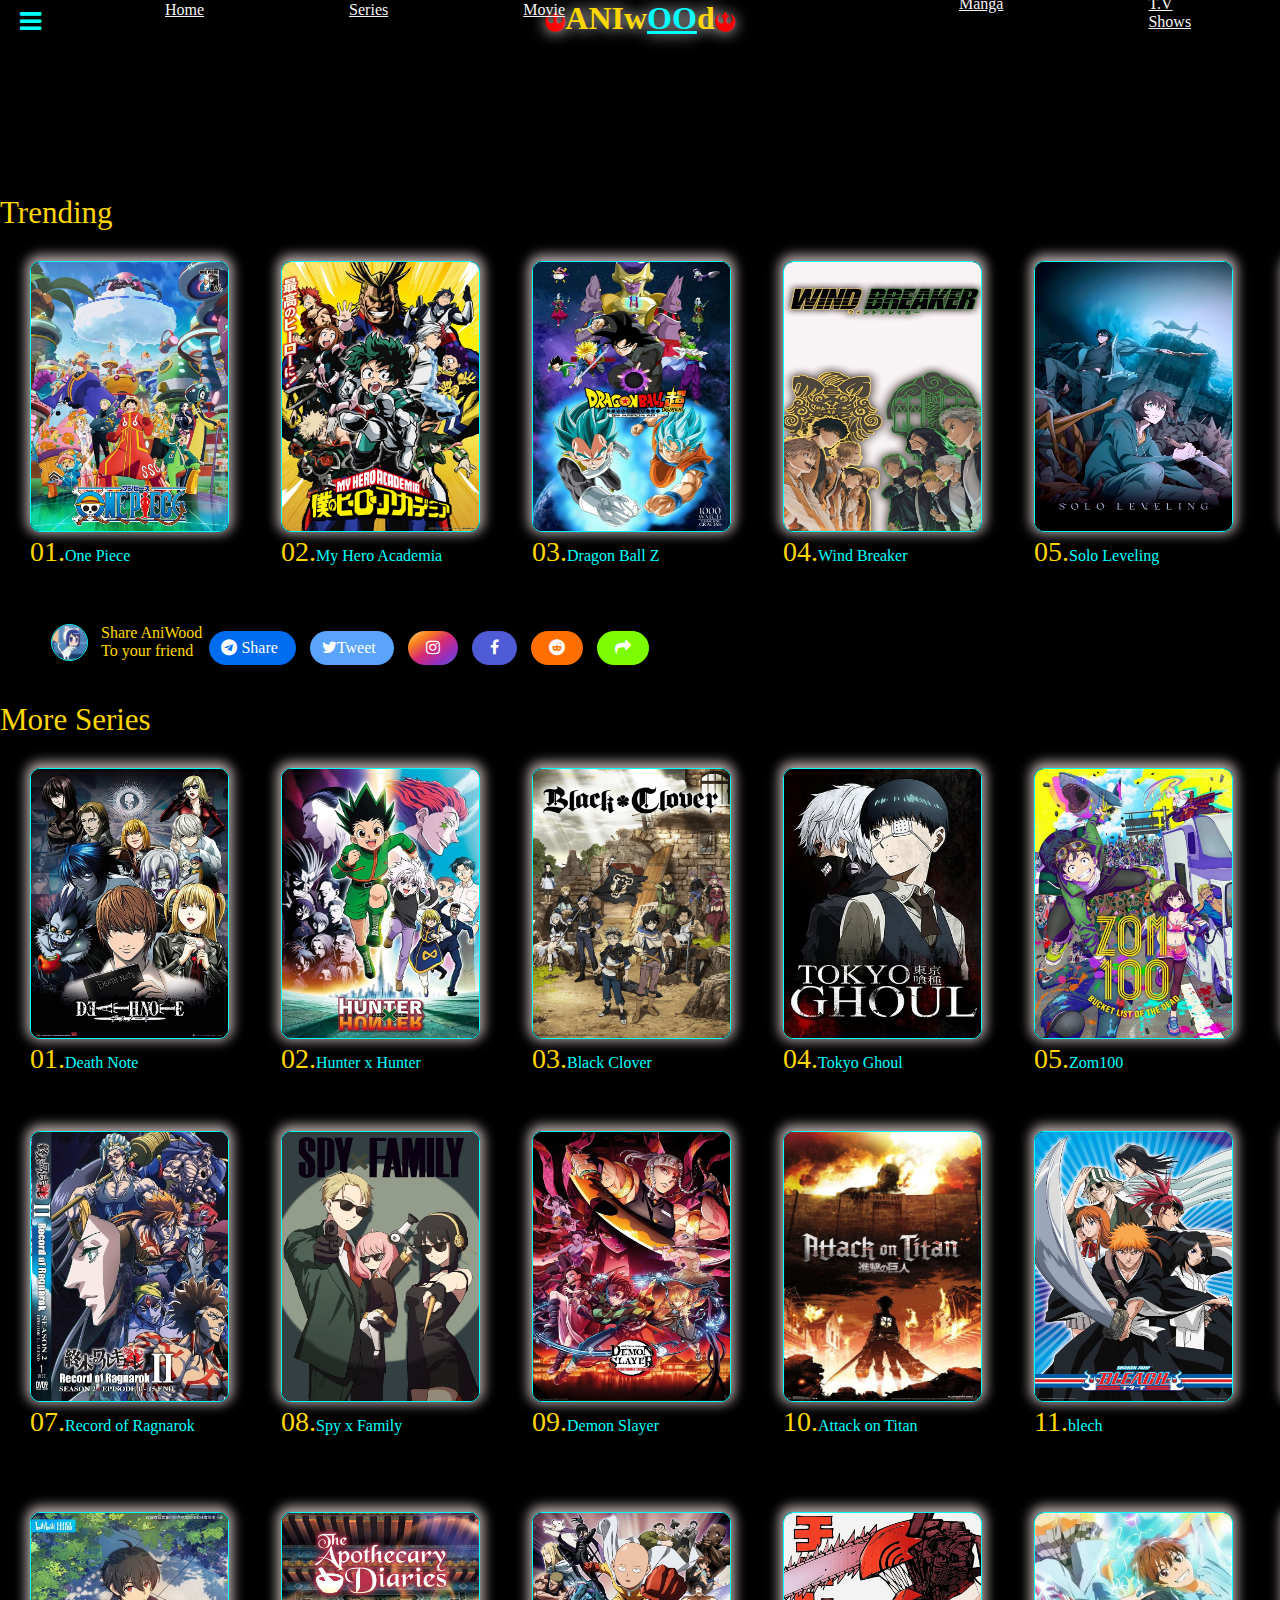
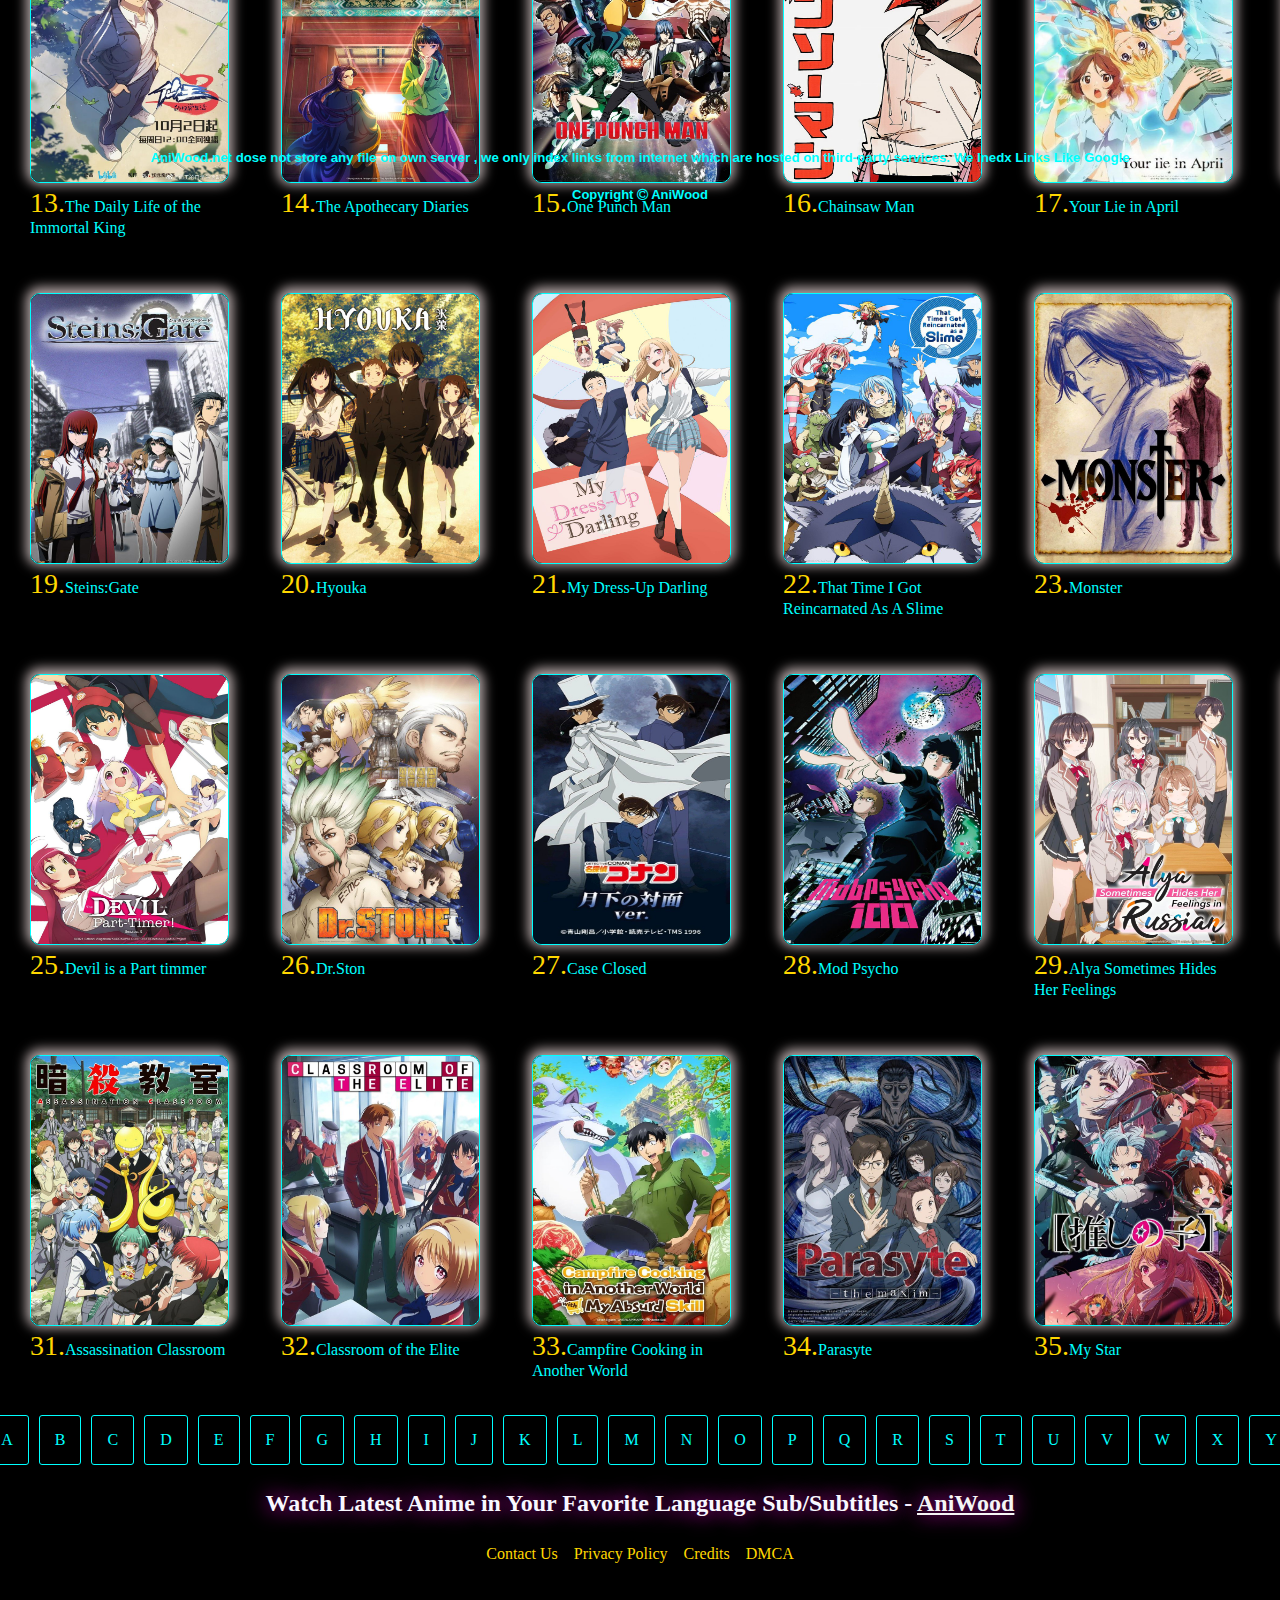
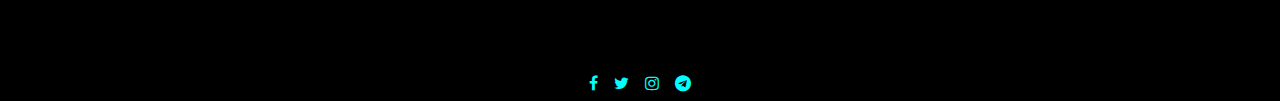
<file: ani_wood/Series.html>
<!DOCTYPE html>
<html lang="en">
    <head>
        <title>ANIwood</title>
        <link rel="stylesheet" href="https://cdnjs.cloudflare.com/ajax/libs/font-awesome/6.6.0/css/all.min.css">
        <link rel="stylesheet" href="https://cdnjs.cloudflare.com/ajax/libs/font-awesome/4.7.0/css/font-awesome.min.css">
        <link rel="icon" type="image/jpg" href="Assets/IMG.in/logo.jpg">
        <link rel="stylesheet" href="Assets/CSS.in/ser1cs.css">
    </head>
<body>
    <i class="fa fa-bars vu"> </i>
    <h1 style="font-family: cursive;" class="one"><i class="fa fa-rebel" style="font-size: 20px; color: red;"></i>ANIw<span class="po"><u>OO</u></span>d<i class="fa fa-rebel" style="font-size: 20px; color: red;"></i></h1>
    <ul class="navi">
        <li style="margin-left: 113px;"><a href="index.html" style="color: whitesmoke;">Home</a></li>
        <li style="margin-left: 125px;"><a href="Series.html" style="color: whitesmoke;">Series</a></li>
        <li style="margin-left: 115px;"><a href="movie.html" style="color: whitesmoke;">Movie</a></li>
    </ul>
    <ul class="navi1">
        <li class="ui" style="margin-left: 919px;"><a href="manga.html" style="color: whitesmoke;">Manga</a></li>
        <li class="ui" style="margin-left: 125px;"><a href="T.Vshows.html" style="color: whitesmoke;">T.V Shows</a></li>
        <li class="ui" style="margin-left: 115px;"><a href="Support.html" style="color: whitesmoke;">Support</a></li>
    </ul>
    <span style="color: gold; font-size: 31px; font-family: cursive;">Trending</span>
    <div class="tr">
        <div><a href="ser1.html" style="color: aqua; text-decoration: none;"><img src="Assets/IMG.in/Onepice.jpeg" class="im"></a>
        <div class="nm"><span class="num">01.</span><a href="ser1.html" style="color: aqua; text-decoration: none;">One Piece</a></div>
        </div>
        <div><a href="ser1.html" style="color: aqua; text-decoration: none;"><img src="Assets/IMG.in/MHA.jpeg" class="im"></a>
        <div class="nm"><span class="num">02.</span><a href="ser1.html" style="color: aqua; text-decoration: none;">My Hero Academia</a> </div>
        </div>
        <div><a href="ser1.html" style="color: aqua; text-decoration: none;"><img src="Assets/IMG.in/Goku.jpeg" class="im"></a>
        <div class="nm"><span class="num">03.</span><a href="ser1.html" style="color: aqua; text-decoration: none;">Dragon Ball Z</a></div>
        </div>
        <div><a href="ser1.html" style="color: aqua; text-decoration: none;"><img src="Assets/IMG.in/wind.jpeg"class="im"></a>
        <div class="nm"><span class="num">04.</span><a href="ser1.html" style="color: aqua; text-decoration: none;">Wind Breaker</a></div>
        </div>
        <div><a href="ser1.html" style="color: aqua; text-decoration: none;"><img src="Assets/IMG.in/SOLO LEVELING.jpeg" class="im"></a>
        <div class="nm"><span class="num">05.</span><a href="ser1.html" style="color: aqua; text-decoration: none;">Solo Leveling</a></div>
        </div>
        <div><a href="ser1.html" style="color: aqua; text-decoration: none;"><img src="Assets/IMG.in/KAIJU NO_8.jpeg" class="im"></a>
        <div class="nm"><span class="num">06.</span><a href="ser1.html" style="color: aqua; text-decoration: none;">Kaiju No.8</a></div>
        </div>
    </div>
    <div class="share"><img src="Assets/IMG.in/shar.gif" style="height: 35px; width: 35px; border-radius: 50%;border: 1px solid aqua; margin-right: 13px; margin-left: 21px;"> Share AniWood<br>To your friend
        <div style="color: white; background-color:rgb(0, 108, 239); padding: 8px 18px 8px 12px; border-radius: 40px 40px 40px 40px;"><i class="fa fa-telegram" style="color:white;"></i> Share</div>
        <div style="color: white; background-color:rgb(90, 164, 254); padding: 8px 18px 8px 12px; border-radius: 40px 40px 40px 40px;"><i class="fa fa-twitter" style="color:white;"></i>Tweet</div>
        <div style="color: white; background-image: linear-gradient(to bottom right,#feda75,#fa7e1e,#d62976,#962fbf,#4f5bd5 ); padding: 8px 18px 8px 18px; border-radius: 40px 40px 40px 40px;"><i class="fa fa-instagram"></i></div>
        <div style="color: white; background-color: #4f5bd5; padding: 8px 18px 8px 18px; border-radius: 40px 40px 40px 40px;"><i class="fa fa-facebook"></i></div>
        <div style="color: white; background-color: #ff6f00; padding: 8px 18px 8px 18px; border-radius: 40px 40px 40px 40px;"><i class="fa fa-reddit"></i></div>
        <div style="color: white; background-color: lawngreen; padding: 8px 18px 8px 18px; border-radius: 40px 40px 40px 40px;"><i class="fa fa-share"></i></div>
    </div>
    <span style="color: gold; font-size: 31px; font-family: cursive;">More Series</span>
    <div class="tr">
        <div><a href="ser1.html" style="color: aqua; text-decoration: none;"><img src="Assets/IMG.in/deathnote.jpeg" class="im"></a>
        <div class="nm"><span class="num">01.</span><a href="ser1.html" style="color: aqua; text-decoration: none;">Death Note</a></div>
        </div>
        <div><a href="ser1.html" style="color: aqua; text-decoration: none;"><img src="Assets/IMG.in/HxH.jpeg" class="im"></a>
        <div class="nm"><span class="num">02.</span><a href="ser1.html" style="color: aqua; text-decoration: none;">Hunter x Hunter</a> </div>
        </div>
        <div><a href="ser1.html" style="color: aqua; text-decoration: none;"><img src="Assets/IMG.in/black clover.jpeg" class="im"></a>
        <div class="nm"><span class="num">03.</span><a href="ser1.html" style="color: aqua; text-decoration: none;">Black Clover</a></div>
        </div>
        <div><a href="ser1.html" style="color: aqua; text-decoration: none;"><img src="Assets/IMG.in/tokyoG.jpeg"class="im"></a>
        <div class="nm"><span class="num">04.</span><a href="ser1.html" style="color: aqua; text-decoration: none;">Tokyo Ghoul</a></div>
        </div>
        <div><a href="ser1.html" style="color: aqua; text-decoration: none;"><img src="Assets/IMG.in/zom100.jpeg" class="im"></a>
        <div class="nm"><span class="num">05.</span><a href="ser1.html" style="color: aqua; text-decoration: none;">Zom100</a></div>
        </div>
        <div><a href="ser1.html" style="color: aqua; text-decoration: none;"><img src="Assets/IMG.in/tokyoR.jpeg" class="im"></a>
        <div class="nm"><span class="num">06.</span><a href="ser1.html" style="color: aqua; text-decoration: none;">Tokyo Revengers</a></div>
        </div>
    </div>
    <div class="tr">
        <div><a href="ser1.html" style="color: aqua; text-decoration: none;"><img src="Assets/IMG.in/ragna.jpeg" class="im"></a>
        <div class="nm"><span class="num">07.</span><a href="ser1.html" style="color: aqua; text-decoration: none;">Record of Ragnarok</a></div>
        </div>
        <div><a href="ser1.html" style="color: aqua; text-decoration: none;"><img src="Assets/IMG.in/spy.jpeg" class="im"></a>
        <div class="nm"><span class="num">08.</span><a href="ser1.html" style="color: aqua; text-decoration: none;">Spy x Family</a> </div>
        </div>
        <div><a href="ser1.html" style="color: aqua; text-decoration: none;"><img src="Assets/IMG.in/Demon Slayer.jpeg" class="im"></a>
        <div class="nm"><span class="num">09.</span><a href="ser1.html" style="color: aqua; text-decoration: none;">Demon Slayer</a></div>
        </div>
        <div><a href="ser1.html" style="color: aqua; text-decoration: none;"><img src="Assets/IMG.in/atteck.jpeg"class="im"></a>
        <div class="nm"><span class="num">10.</span><a href="ser1.html" style="color: aqua; text-decoration: none;">Attack on Titan</a></div>
        </div>
        <div><a href="ser1.html" style="color: aqua; text-decoration: none;"><img src="Assets/IMG.in/blech.jpeg" class="im"></a>
        <div class="nm"><span class="num">11.</span><a href="ser1.html" style="color: aqua; text-decoration: none;">blech</a></div>
        </div>
        <div><a href="ser1.html" style="color: aqua; text-decoration: none;"><img src="Assets/IMG.in/Mashle_ Magic and Muscles.jpeg" class="im"></a>
        <div class="nm"><span class="num">12.</span><a href="ser1.html" style="color: aqua; text-decoration: none;">Mashle:Magic And Muscles</a></div>
        </div>
    </div>
    <div class="tr">
        <div><a href="ser1.html" style="color: aqua; text-decoration: none;"><img src="Assets/IMG.in/The Daily Life of the Immortal King.jpeg" class="im"></a>
        <div class="nm"><span class="num">13.</span><a href="ser1.html" style="color: aqua; text-decoration: none;">The Daily Life of the Immortal King</a></div>
        </div>
        <div><a href="ser1.html" style="color: aqua; text-decoration: none;"><img src="Assets/IMG.in/The Apothecary Diaries.jpeg" class="im"></a>
        <div class="nm"><span class="num">14.</span><a href="ser1.html" style="color: aqua; text-decoration: none;">The Apothecary Diaries</a> </div>
        </div>
        <div><a href="ser1.html" style="color: aqua; text-decoration: none;"><img src="Assets/IMG.in/One Punch Man Karakters Poster 61x91_5cm.jpeg" class="im"></a>
        <div class="nm"><span class="num">15.</span><a href="ser1.html" style="color: aqua; text-decoration: none;">One Punch Man</a></div>
        </div>
        <div><a href="ser1.html" style="color: aqua; text-decoration: none;"><img src="Assets/IMG.in/Chainsaw man.jpeg"class="im"></a>
        <div class="nm"><span class="num">16.</span><a href="ser1.html" style="color: aqua; text-decoration: none;">Chainsaw Man</a></div>
        </div>
        <div><a href="ser1.html" style="color: aqua; text-decoration: none;"><img src="Assets/IMG.in/your lie in april.jpeg" class="im"></a>
        <div class="nm"><span class="num">17.</span><a href="ser1.html" style="color: aqua; text-decoration: none;">Your Lie in April</a></div>
        </div>
        <div><a href="ser1.html" style="color: aqua; text-decoration: none;"><img src="Assets/IMG.in/pseudo harem.jpeg" class="im"></a>
        <div class="nm"><span class="num">18.</span><a href="ser1.html" style="color: aqua; text-decoration: none;">Pseudo Harem</a></div>
        </div>
    </div>
    <div class="tr">
        <div><a href="ser1.html" style="color: aqua; text-decoration: none;"><img src="Assets/IMG.in/Steins;Gate_ STEINS;GATE_.jpeg" class="im"></a>
        <div class="nm"><span class="num">19.</span><a href="ser1.html" style="color: aqua; text-decoration: none;">Steins:Gate</a></div>
        </div>
        <div><a href="ser1.html" style="color: aqua; text-decoration: none;"><img src="Assets/IMG.in/HYOUKA.jpeg" class="im"></a>
        <div class="nm"><span class="num">20.</span><a href="ser1.html" style="color: aqua; text-decoration: none;">Hyouka</a> </div>
        </div>
        <div><a href="ser1.html" style="color: aqua; text-decoration: none;"><img src="Assets/IMG.in/My Dress-Up Darling.jpeg" class="im"></a>
        <div class="nm"><span class="num">21.</span><a href="ser1.html" style="color: aqua; text-decoration: none;">My Dress-Up Darling</a></div>
        </div>
        <div><a href="ser1.html" style="color: aqua; text-decoration: none;"><img src="Assets/IMG.in/That Time I Got Reincarnated as a Slime (anime).jpeg"class="im"></a>
        <div class="nm"><span class="num">22.</span><a href="ser1.html" style="color: aqua; text-decoration: none;">That Time I Got Reincarnated As A Slime</a></div>
        </div>
        <div><a href="ser1.html" style="color: aqua; text-decoration: none;"><img src="Assets/IMG.in/Monster (2004).jpeg" class="im"></a>
        <div class="nm"><span class="num">23.</span><a href="ser1.html" style="color: aqua; text-decoration: none;"></a>Monster</div>
        </div>
        <div><a href="ser1.html" style="color: aqua; text-decoration: none;"><img src="Assets/IMG.in/Mother, I’m sorry-60.jpeg" class="im"></a>
        <div class="nm"><span class="num">24.</span><a href="ser1.html" style="color: aqua; text-decoration: none;">Mom I'm Sorry</a></div>
        </div>
    </div>
    <div class="tr">
        <div><a href="ser1.html" style="color: aqua; text-decoration: none;"><img src="Assets/IMG.in/Devil is part timer.jpeg" class="im"></a>
        <div class="nm"><span class="num">25.</span><a href="ser1.html" style="color: aqua; text-decoration: none;">Devil is a Part timmer</a></div>
        </div>
        <div><a href="ser1.html" style="color: aqua; text-decoration: none;"><img src="Assets/IMG.in/Dr Stone.jpeg" class="im"></a>
        <div class="nm"><span class="num">26.</span><a href="ser1.html" style="color: aqua; text-decoration: none;">Dr.Ston</a> </div>
        </div>
        <div><a href="ser1.html" style="color: aqua; text-decoration: none;"><img src="Assets/IMG.in/Case Closed.jpeg" class="im"></a>
        <div class="nm"><span class="num">27.</span><a href="ser1.html" style="color: aqua; text-decoration: none;">Case Closed</a></div>
        </div>
        <div><a href="ser1.html" style="color: aqua; text-decoration: none;"><img src="Assets/IMG.in/City Mob Psycho 100 Poster.jpeg"class="im"></a>
        <div class="nm"><span class="num">28.</span><a href="ser1.html" style="color: aqua; text-decoration: none;">Mod Psycho</a></div>
        </div>
        <div><a href="ser1.html" style="color: aqua; text-decoration: none;"><img src="Assets/IMG.in/Alya Sometimes Hides Her Feelings In Russian.jpeg" class="im"></a>
        <div class="nm"><span class="num">29.</span><a href="ser1.html" style="color: aqua; text-decoration: none;">Alya Sometimes Hides Her Feelings</a></div>
        </div>
        <div><a href="ser1.html" style="color: aqua; text-decoration: none;"><img src="Assets/IMG.in/ByeBye_Earth.jpeg" class="im"></a>
        <div class="nm"><span class="num">30.</span><a href="ser1.html" style="color: aqua; text-decoration: none;">Bye Bye Earth</a></div>
        </div>
    </div>
    <div class="tr">
        <div><a href="ser1.html" style="color: aqua; text-decoration: none;"><img src="Assets/IMG.in/assassination classroom.jpeg" class="im"></a>
        <div class="nm"><span class="num">31.</span><a href="ser1.html" style="color: aqua; text-decoration: none;">Assassination Classroom</a></div>
        </div>
        <div><a href="ser1.html" style="color: aqua; text-decoration: none;"><img src="Assets/IMG.in/Classroom of the Elite.jpeg" class="im"></a>
        <div class="nm"><span class="num">32.</span><a href="ser1.html" style="color: aqua; text-decoration: none;">Classroom of the Elite</a> </div>
        </div>
        <div><a href="ser1.html" style="color: aqua; text-decoration: none;"><img src="Assets/IMG.in/campfire cooking in another world.jpeg" class="im"></a>
        <div class="nm"><span class="num">33.</span><a href="ser1.html" style="color: aqua; text-decoration: none;">Campfire Cooking in Another World</a></div>
        </div>
        <div><a href="ser1.html" style="color: aqua; text-decoration: none;"><img src="Assets/IMG.in/Parasyte Poster.jpeg"class="im"></a>
        <div class="nm"><span class="num">34.</span><a href="ser1.html" style="color: aqua; text-decoration: none;">Parasyte</a></div>
        </div>
        <div><a href="ser1.html" style="color: aqua; text-decoration: none;"><img src="Assets/IMG.in/My Star.jpeg" class="im"></a>
        <div class="nm"><span class="num">35.</span><a href="ser1.html" style="color: aqua; text-decoration: none;">My Star</a></div>
        </div>
        <div><a href="ser1.html" style="color: aqua; text-decoration: none;"><img src="Assets/IMG.in/Livro - Uq Holder! Vol_ 25.jpeg" class="im"></a>
        <div class="nm"><span class="num">36.</span><a href="ser1.html" style="color: aqua; text-decoration: none;">UQ Holder</a></div>
        </div>
    </div>
    <div class="koi">   
        <div class="abcd">
            <div>#</div>
            <div>A</div>
            <div>B</div>
            <div>C</div>
            <div>D</div>
            <div>E</div>
            <div>F</div>
            <div>G</div>
            <div>H</div>
            <div>I</div>
            <div>J</div>
            <div>K</div>
            <div>L</div>
            <div>M</div>
            <div>N</div>
            <div>O</div>
            <div>P</div>
            <div>Q</div>
            <div>R</div>
            <div>S</div>
            <div>T</div>
            <div>U</div>
            <div>V</div>
            <div>W</div>
            <div>X</div>
            <div>Y</div>
            <div>Z</div>
        </div>
        <h2 class="end">Watch Latest Anime in Your Favorite Language Sub/Subtitles - <span ><a href="index.html" class="yu">AniWood</a></span></h2>
        <div class="cpcd">
            <div class="help"><a href="#abc" target="_blank" class="lin" style="color: gold; text-decoration: none;">Contact Us</a></div>
            <div class="help"><a href="#abc" target="_blank" class="lin" style="color: gold; text-decoration: none;">Privacy Policy</a></div>
            <div class="help"><a href="#abc" target="_blank" class="lin" style="color: gold; text-decoration: none;">Credits</a></div>
            <div class="help"><a href="#abc" target="_blank" class="lin" style="color: gold; text-decoration: none;">DMCA</a></div>
        </div>
        <h5 style="text-align: center; color: aqua; position: relative; top: -1443px; font-family:Arial, Helvetica, sans-serif;">AniWood.net dose not store any file on own server , we only index links from internet which are hosted on third-party services. We Inedx Links Like Google </h5>
        <h5 style="text-align: center; color: aqua; position: relative; top: -1443px; font-family:Arial, Helvetica, sans-serif; font-size: 13px;">Copyright <i class="fa fa-copyright"></i> AniWood</h5>
        <div class="icon">
            <div><i class="fa fa-facebook "></i></div>
            <div><i class="fa fa-twitter "></i></div>
            <div><i class="fa fa-instagram "></i></div>
            <div><i class="fa fa-telegram "></i></div>
        </div>
    </div>
    </body>
</head>
</html>
</file>
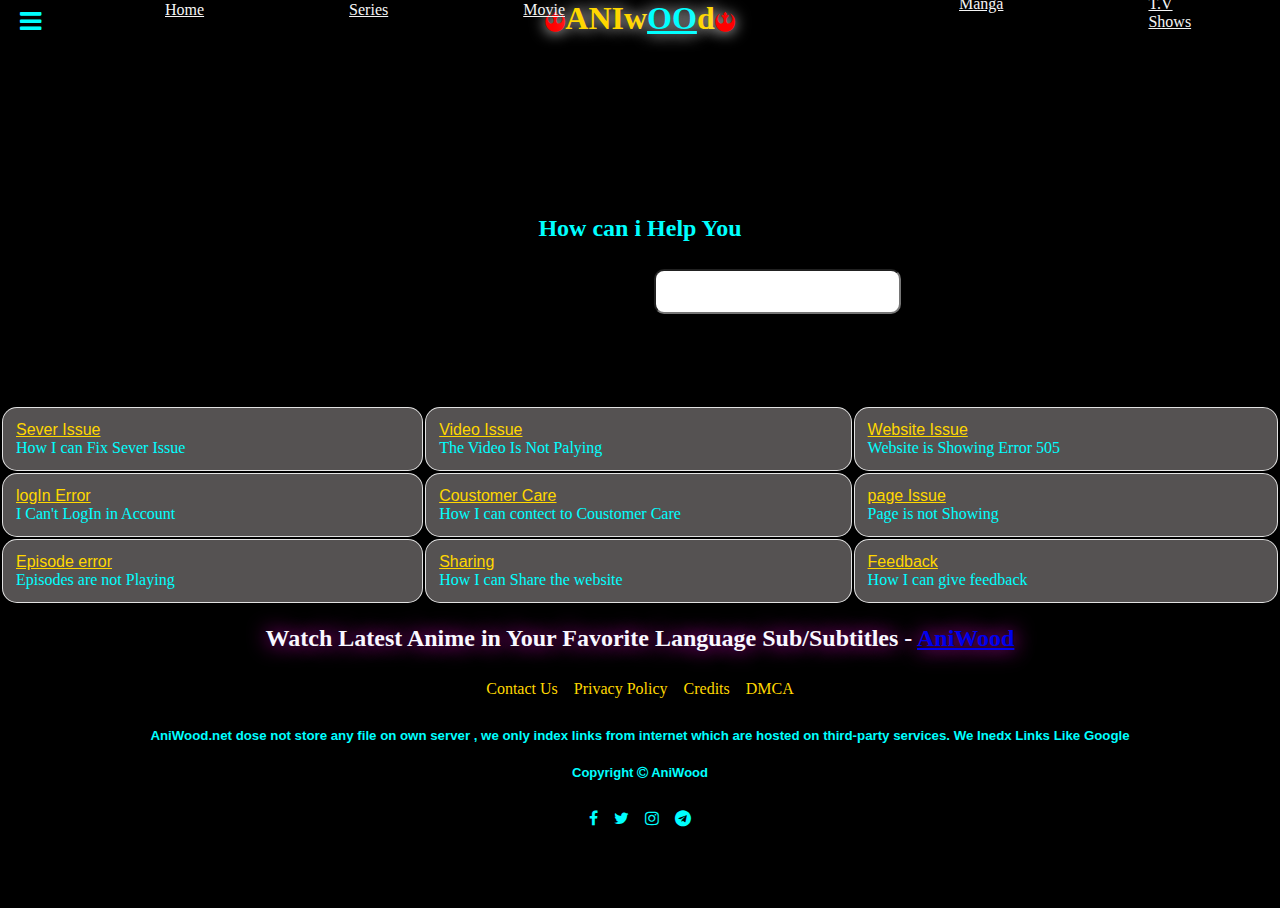
<file: ani_wood/Support.html>
<!DOCTYPE html>
<html lang="en">
    <head>
        <title>ANIwood</title>
        <link rel="stylesheet" href="https://cdnjs.cloudflare.com/ajax/libs/font-awesome/6.6.0/css/all.min.css">
        <link rel="stylesheet" href="https://cdnjs.cloudflare.com/ajax/libs/font-awesome/4.7.0/css/font-awesome.min.css">
        <link rel="icon" type="image/jpg" href="Assets/IMG.in/logo.jpg">
        <link rel="stylesheet" href="Assets/CSS.in/Supportcs.css">
    </head>
<body>
    <i class="fa fa-bars vu"> </i>
    <h1 style="font-family: cursive;" class="one"><i class="fa fa-rebel" style="font-size: 20px; color: red;"></i>ANIw<span class="po"><u>OO</u></span>d<i class="fa fa-rebel" style="font-size: 20px; color: red;"></i></h1>
    <ul class="navi">
        <li style="margin-left: 113px;"><a href="index.html" style="color: whitesmoke;">Home</a></li>
        <li style="margin-left: 125px;"><a href="Series.html" style="color: whitesmoke;">Series</a></li>
        <li style="margin-left: 115px;"><a href="movie.html" style="color: whitesmoke;">Movie</a></li>
    </ul>
    <ul class="navi1">
        <li class="ui" style="margin-left: 919px;"><a href="manga.html" style="color: whitesmoke;">Manga</a></li>
        <li class="ui" style="margin-left: 125px;"><a href="T.Vshows.html" style="color: whitesmoke;">T.V Shows</a></li>
        <li class="ui" style="margin-left: 115px;"><a href="Support.html" style="color: whitesmoke;">Support</a></li>
    </ul>
    <h2 style="color: aqua; text-align: center; height: 125px; font-family: cursive;">How can i Help You</h2>
    <label ></label>
    <input type="text" name="" contenteditable="text" style="position: relative; left: 654px; top: -91px; padding: 13px 33px 13px 33px; border-radius: 10px 10px 10px 10px;">
    <table class="sup">
        <tr>
            <td class="dup"><u style="font-family: Arial, Helvetica, sans-serif;">Sever Issue</u>
                <div style="font-family: cursive;"><a href="https://kirbtech.com/common-server-problems/" style="color: aqua; text-decoration: none;">How I can Fix Sever Issue</a></div>
            </td>
            <td class="dup"><u style="font-family: Arial, Helvetica, sans-serif;">Video Issue</u>
                <div style="font-family: cursive;"><a href="https://www.movavi.com/learning-portal/videos-not-playing-on-computer.html" style="color: aqua; text-decoration: none;">The Video Is Not Palying</a></div>
            </td>
            <td class="dup"><u style="font-family: Arial, Helvetica, sans-serif;">Website Issue</u>
                <div style="font-family: cursive;"><a href="https://www.geeksforgeeks.org/how-to-fix-http-505-error/" style="color: aqua; text-decoration: none;">Website is Showing Error 505</a></div>
            </td>
        </tr>
        <tr>
            <td class="dup"><u style="font-family: Arial, Helvetica, sans-serif;">logIn Error</u>
                <div style="font-family: cursive;"><a href="https://support.google.com/accounts/troubleshooter/2402620?hl=en" style="color: aqua; text-decoration: none;">I Can't LogIn in Account</a></div>
            </td>
            <td class="dup"><u style="font-family: Arial, Helvetica, sans-serif;">Coustomer Care</u>
                <div style="font-family: cursive;"><a href="https://www.wired.com/story/how-to-call-customer-service/" style="color: aqua; text-decoration: none;">How I can contect to Coustomer Care</a></div>
            </td>
            <td class="dup"><u style="font-family: Arial, Helvetica, sans-serif;">page Issue</u>
                <div style="font-family: cursive;"><a href="https://support.google.com/webmasters/answer/7474347?hl=en" style="color: aqua; text-decoration: none;">Page is not Showing</a> </div>
            </td>
        </tr>
        <tr>
            <td class="dup"><u style="font-family: Arial, Helvetica, sans-serif;">Episode error</u>
                <div style="font-family: cursive;"><a href="https://support.pocketcasts.com/knowledge-base/web-player-playback-error/" style="color: aqua; text-decoration: none;">Episodes are not Playing</a></div>
            </td>
            <td class="dup"><u style="font-family: Arial, Helvetica, sans-serif;">Sharing</u>
                <div style="font-family: cursive;"><a href="https://support.google.com/chrome/answer/10051760?hl=en&co=GENIE.Platform%3DDesktop" style="color: aqua; text-decoration: none;">How I can Share the website</a></div>
            </td>
            <td class="dup"><u style="font-family: Arial, Helvetica, sans-serif;">Feedback</u>
                <div style="font-family: cursive;"><a href="https://www.leapsome.com/blog/how-to-give-feedback-in-5-steps" style="color: aqua; text-decoration: none;">How I can give feedback</a></div>
            </td>
        </tr>
    </table>
    <h2 class="end">Watch Latest Anime in Your Favorite Language Sub/Subtitles - <span><a href="index.html" class="yu">AniWood</a></span></h2>
            <div class="cpcd">
                <div class="help"><a href="#abc" target="_blank" class="lin" style="color: gold; text-decoration: none;">Contact Us</a></div>
                <div class="help"><a href="#abc" target="_blank" class="lin" style="color: gold; text-decoration: none;">Privacy Policy</a></div>
                <div class="help"><a href="#abc" target="_blank" class="lin" style="color: gold; text-decoration: none;">Credits</a></div>
                <div class="help"><a href="#abc" target="_blank" class="lin" style="color: gold; text-decoration: none;">DMCA</a></div>
            </div>
            <h5 style="text-align: center; color: aqua; font-family:Arial, Helvetica, sans-serif;">AniWood.net dose not store any file on own server , we only index links from internet which are hosted on third-party services. We Inedx Links Like Google </h5>
            <h5 style="text-align: center; color: aqua; font-family:Arial, Helvetica, sans-serif; font-size: 13px;">Copyright <i class="fa fa-copyright"></i> AniWood</h5>
            <div class="icon">
                <div><i class="fa fa-facebook "></i></div>
                <div><i class="fa fa-twitter "></i></div>
                <div><i class="fa fa-instagram "></i></div>
                <div><i class="fa fa-telegram "></i></div>
            </div><br><br><br><br>
</body>
</html>
</file>
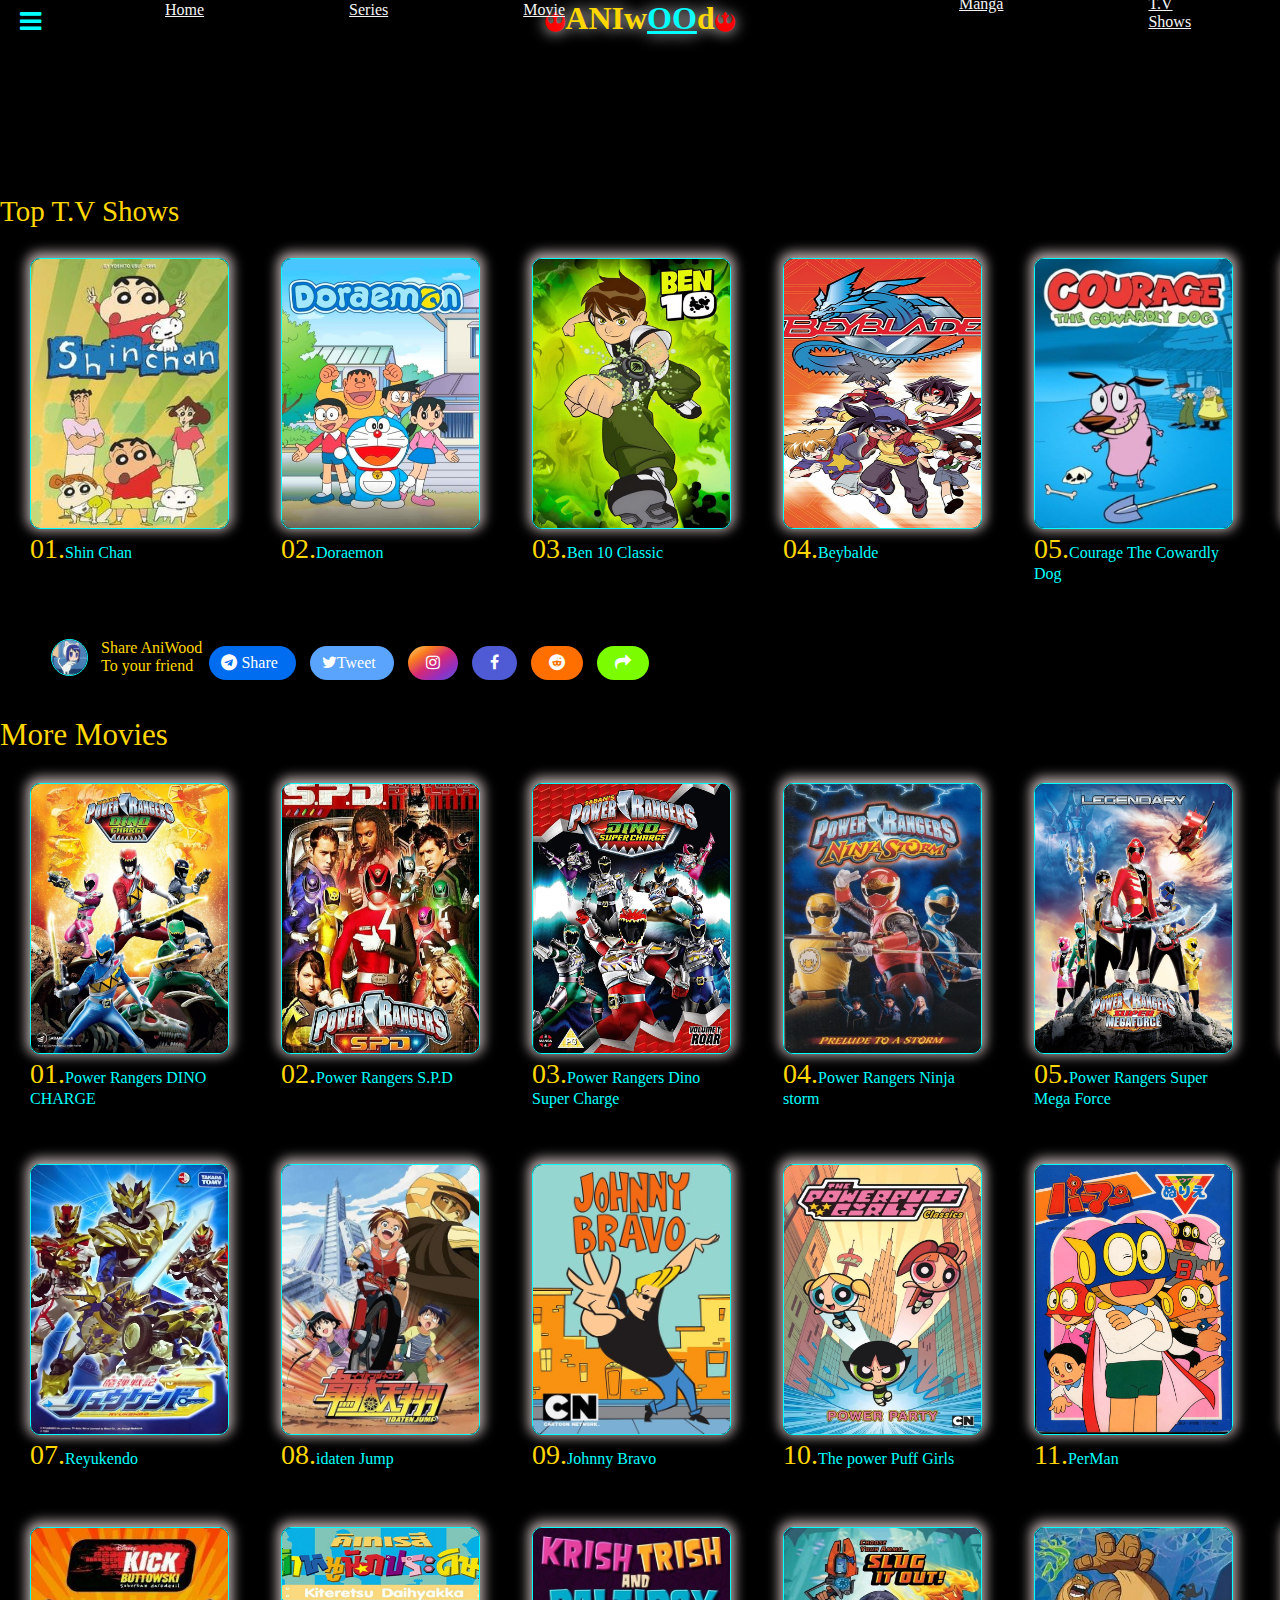
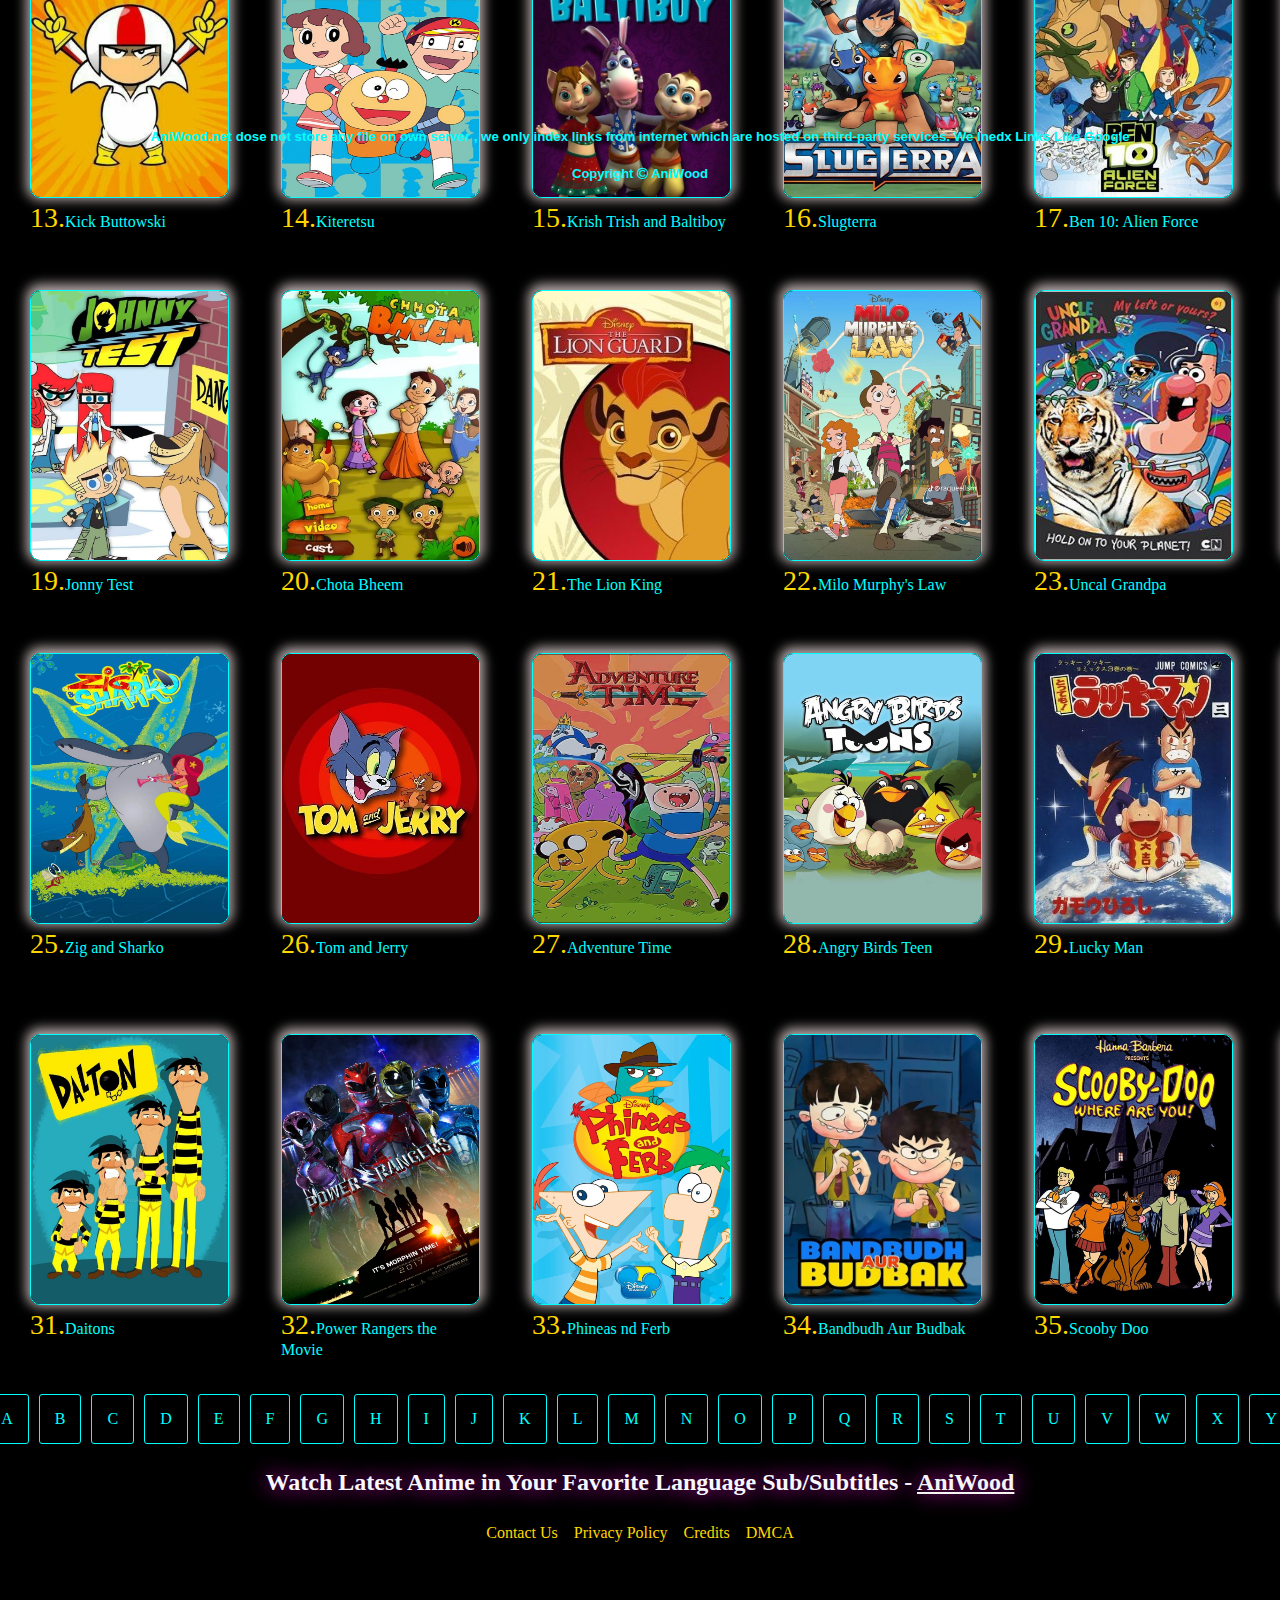
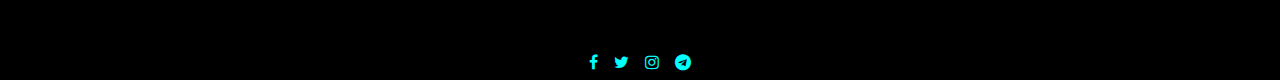
<file: ani_wood/T.Vshows.html>
<!DOCTYPE html>
<html lang="en">
    <head>
        <title>ANIwood</title>
        <link rel="stylesheet" href="https://cdnjs.cloudflare.com/ajax/libs/font-awesome/6.6.0/css/all.min.css">
        <link rel="stylesheet" href="https://cdnjs.cloudflare.com/ajax/libs/font-awesome/4.7.0/css/font-awesome.min.css">
        <link rel="icon" type="image/jpg" href="Assets/IMG.in/logo.jpg">
        <link rel="stylesheet" href="Assets/CSS.in/movcs.css">
    </head>
<body>
    <i class="fa fa-bars vu"> </i>
    <h1 style="font-family: cursive;" class="one"><i class="fa fa-rebel" style="font-size: 20px; color: red;"></i>ANIw<span class="po"><u>OO</u></span>d<i class="fa fa-rebel" style="font-size: 20px; color: red;"></i></h1>
    <ul class="navi">
        <li style="margin-left: 113px;"><a href="index.html" style="color: whitesmoke;">Home</a></li>
        <li style="margin-left: 125px;"><a href="Series.html" style="color: whitesmoke;">Series</a></li>
        <li style="margin-left: 115px;"><a href="movie.html" style="color: whitesmoke;">Movie</a></li>
    </ul>
    <ul class="navi1">
        <li class="ui" style="margin-left: 919px;"><a href="manga.html" style="color: whitesmoke;">Manga</a></li>
        <li class="ui" style="margin-left: 125px;"><a href="T.Vshows.html" style="color: whitesmoke;">T.V Shows</a></li>
        <li class="ui" style="margin-left: 115px;"><a href="Support.html" style="color: whitesmoke;">Support</a></li>
    </ul>
    <span style="color: gold; font-size: 29px; font-family: cursive;">Top T.V Shows</span>
    <div class="tr">
        <div><a href="tv.html" style="color: aqua; text-decoration: none;"><img src="Assets/IMG.in/sc.jpeg" class="im"></a>
        <div class="nm"><span class="num">01.</span><a href="tv.html" style="color: aqua; text-decoration: none;">Shin Chan</a></div>
        </div>
        <div><a href="tv.html" style="color: aqua; text-decoration: none;"><img src="Assets/IMG.in/doraemon.jpeg" class="im"></a>
        <div class="nm"><span class="num">02.</span><a href="tv.html" style="color: aqua; text-decoration: none;">Doraemon</a> </div>
        </div>
        <div><a href="tv.html" style="color: aqua; text-decoration: none;"><img src="Assets/IMG.in/ben 10.jpeg" class="im"></a>
        <div class="nm"><span class="num">03.</span><a href="tv.html" style="color: aqua; text-decoration: none;">Ben 10 Classic</a></div>
        </div>
        <div><a href="tv.html" style="color: aqua; text-decoration: none;"><img src="Assets/IMG.in/Beybalde.jpeg"class="im"></a>
        <div class="nm"><span class="num">04.</span><a href="tv.html" style="color: aqua; text-decoration: none;">Beybalde</a></div>
        </div>
        <div><a href="tv.html" style="color: aqua; text-decoration: none;"><img src="Assets/IMG.in/Courage the cowardly dog.jpeg" class="im"></a>
        <div class="nm"><span class="num">05.</span><a href="tv.html" style="color: aqua; text-decoration: none;">Courage The Cowardly Dog</a></div>
        </div>
        <div><a href="tv.html" style="color: aqua; text-decoration: none;"><img src="Assets/IMG.in/Power rangers Samurai.jpeg" class="im"></a>
        <div class="nm"><span class="num">06.</span><a href="tv.html" style="color: aqua; text-decoration: none;">Power Rangers Samurai</a></div>
        </div>
    </div> 
    <div class="share"><img src="Assets/IMG.in/shar.gif" style="height: 35px; width: 35px; border-radius: 50%;border: 1px solid aqua; margin-right: 13px; margin-left: 21px;"> Share AniWood<br>To your friend
        <div style="color: white; background-color:rgb(0, 108, 239); padding: 8px 18px 8px 12px; border-radius: 40px 40px 40px 40px;"><i class="fa fa-telegram" style="color:white;"></i> Share</div>
        <div style="color: white; background-color:rgb(90, 164, 254); padding: 8px 18px 8px 12px; border-radius: 40px 40px 40px 40px;"><i class="fa fa-twitter" style="color:white;"></i>Tweet</div>
        <div style="color: white; background-image: linear-gradient(to bottom right,#feda75,#fa7e1e,#d62976,#962fbf,#4f5bd5 ); padding: 8px 18px 8px 18px; border-radius: 40px 40px 40px 40px;"><i class="fa fa-instagram"></i></div>
        <div style="color: white; background-color: #4f5bd5; padding: 8px 18px 8px 18px; border-radius: 40px 40px 40px 40px;"><i class="fa fa-facebook"></i></div>
        <div style="color: white; background-color: #ff6f00; padding: 8px 18px 8px 18px; border-radius: 40px 40px 40px 40px;"><i class="fa fa-reddit"></i></div>
        <div style="color: white; background-color: lawngreen; padding: 8px 18px 8px 18px; border-radius: 40px 40px 40px 40px;"><i class="fa fa-share"></i></div>
    </div>
    <span style="color: gold; font-size: 31px; font-family: cursive;">More Movies</span>
    <div class="tr">
        <div><a href="tv.html" style="color: aqua; text-decoration: none;"><img src="Assets/IMG.in/Power Rangers DINO CHARGE.jpeg" class="im"></a>
        <div class="nm"><span class="num">01.</span><a href="tv.html" style="color: aqua; text-decoration: none;">Power Rangers DINO CHARGE</a></div>
        </div>
        <div><a href="tv.html" style="color: aqua; text-decoration: none;"><img src="Assets/IMG.in/Power rangers Spd.jpeg" class="im"></a>
        <div class="nm"><span class="num">02.</span><a href="tv.html" style="color: aqua; text-decoration: none;">Power Rangers S.P.D</a> </div>
        </div>
        <div><a href="tv.html" style="color: aqua; text-decoration: none;"><img src="Assets/IMG.in/Power Rangers_ Dino Super Charge.jpeg" class="im"></a>
        <div class="nm"><span class="num">03.</span><a href="tv.html" style="color: aqua; text-decoration: none;">Power Rangers Dino Super Charge</a></div>
        </div>
        <div><a href="tv.html" style="color: aqua; text-decoration: none;"><img src="Assets/IMG.in/ninja storm.jpeg"class="im"></a>
        <div class="nm"><span class="num">04.</span><a href="tv.html" style="color: aqua; text-decoration: none;">Power Rangers Ninja storm</a></div>
        </div>
        <div><a href="tv.html" style="color: aqua; text-decoration: none;"><img src="Assets/IMG.in/super mega force.jpeg" class="im"></a>
        <div class="nm"><span class="num">05.</span><a href="tv.html" style="color: aqua; text-decoration: none;">Power Rangers Super Mega Force</a></div>
        </div>
        <div><a href="tv.html" style="color: aqua; text-decoration: none;"><img src="Assets/IMG.in/Mech x 4.jpeg" class="im"></a>
        <div class="nm"><span class="num">06.</span><a href="tv.html" style="color: aqua; text-decoration: none;">Mech x 4</a></div>
        </div>
    </div>
    <div class="tr">
        <div><a href="tv.html" style="color: aqua; text-decoration: none;"><img src="Assets/IMG.in/Reyukendo.jpeg" class="im"></a>
        <div class="nm"><span class="num">07.</span><a href="tv.html" style="color: aqua; text-decoration: none;">Reyukendo</a></div>
        </div>
        <div><a href="tv.html" style="color: aqua; text-decoration: none;"><img src="Assets/IMG.in/idaten Jump.jpeg" class="im"></a>
        <div class="nm"><span class="num">08.</span><a href="tv.html" style="color: aqua; text-decoration: none;">idaten Jump</a> </div>
        </div>
        <div><a href="tv.html" style="color: aqua; text-decoration: none;"><img src="Assets/IMG.in/Johnny Bravo (1997).jpeg" class="im"></a>
        <div class="nm"><span class="num">09.</span><a href="tv.html" style="color: aqua; text-decoration: none;">Johnny Bravo</a></div>
        </div>
        <div><a href="tv.html" style="color: aqua; text-decoration: none;"><img src="Assets/IMG.in/The power Puff Girls.jpeg"class="im"></a>
        <div class="nm"><span class="num">10.</span><a href="tv.html" style="color: aqua; text-decoration: none;">The power Puff Girls</a></div>
        </div>
        <div><a href="tv.html" style="color: aqua; text-decoration: none;"><img src="Assets/IMG.in/P- MAN.jpeg" class="im"></a>
        <div class="nm"><span class="num">11.</span><a href="tv.html" style="color: aqua; text-decoration: none;">PerMan</a></div>
        </div>
        <div><a href="tv.html" style="color: aqua; text-decoration: none;"><img src="Assets/IMG.in/ninja hattori.jpeg" class="im"></a>
        <div class="nm"><span class="num">12.</span><a href="tv.html" style="color: aqua; text-decoration: none;">Ninja Hattori</a></div>
        </div>
    </div>
    <div class="tr">
        <div><a href="tv.html" style="color: aqua; text-decoration: none;"><img src="Assets/IMG.in/Kick Buttowski.jpeg" class="im"></a>
        <div class="nm"><span class="num">13.</span><a href="tv.html" style="color: aqua; text-decoration: none;">Kick Buttowski</a></div>
        </div>
        <div><a href="tv.html" style="color: aqua; text-decoration: none;"><img src="Assets/IMG.in/Kiteretsu.jpeg" class="im"></a>
        <div class="nm"><span class="num">14.</span><a href="tv.html" style="color: aqua; text-decoration: none;">Kiteretsu</a> </div>
        </div>
        <div><a href="tv.html" style="color: aqua; text-decoration: none;"><img src="Assets/IMG.in/Krish trish and baltiboy.jpeg" class="im"></a>
        <div class="nm"><span class="num">15.</span><a href="tv.html" style="color: aqua; text-decoration: none;">Krish Trish and Baltiboy</a></div>
        </div>
        <div><a href="tv.html" style="color: aqua; text-decoration: none;"><img src="Assets/IMG.in/Slugterra.jpeg"class="im"></a>
        <div class="nm"><span class="num">16.</span><a href="tv.html" style="color: aqua; text-decoration: none;">Slugterra</a></div>
        </div>
        <div><a href="tv.html" style="color: aqua; text-decoration: none;"><img src="Assets/IMG.in/Alien force.jpeg" class="im"></a>
        <div class="nm"><span class="num">17.</span><a href="tv.html" style="color: aqua; text-decoration: none;">Ben 10: Alien Force</a></div>
        </div>
        <div><a href="tv.html" style="color: aqua; text-decoration: none;"><img src="Assets/IMG.in/Teen Titans Go !.jpeg" class="im"></a>
        <div class="nm"><span class="num">18.</span><a href="tv.html" style="color: aqua; text-decoration: none;">Teen Titans Go !</a></div>
        </div>
    </div>
    <div class="tr">
        <div><a href="tv.html" style="color: aqua; text-decoration: none;"><img src="Assets/IMG.in/Jonny test.jpeg" class="im"></a>
        <div class="nm"><span class="num">19.</span><a href="tv.html" style="color: aqua; text-decoration: none;">Jonny Test</a></div>
        </div>
        <div><a href="tv.html" style="color: aqua; text-decoration: none;"><img src="Assets/IMG.in/chota bheem.jpeg" class="im"></a>
        <div class="nm"><span class="num">20.</span><a href="tv.html" style="color: aqua; text-decoration: none;">Chota Bheem</a> </div>
        </div>
        <div><a href="tv.html" style="color: aqua; text-decoration: none;"><img src="Assets/IMG.in/The Lion King.jpeg" class="im"></a>
        <div class="nm"><span class="num">21.</span><a href="tv.html" style="color: aqua; text-decoration: none;">The Lion King</a></div>
        </div>
        <div><a href="tv.html" style="color: aqua; text-decoration: none;"><img src="Assets/IMG.in/Milo Murphy's Law.jpeg"class="im"></a>
        <div class="nm"><span class="num">22.</span><a href="tv.html" style="color: aqua; text-decoration: none;">Milo Murphy's Law</a></div>
        </div>
        <div><a href="tv.html" style="color: aqua; text-decoration: none;"><img src="Assets/IMG.in/uncal grandpa (1).jpeg" class="im"></a>
        <div class="nm"><span class="num">23.</span><a href="tv.html" style="color: aqua; text-decoration: none;"></a>Uncal Grandpa</div>
        </div>
        <div><a href="tv.html" style="color: aqua; text-decoration: none;"><img src="Assets/IMG.in/Ultra B Anime Cover.jpeg" class="im"></a>
        <div class="nm"><span class="num">24.</span><a href="tv.html" style="color: aqua; text-decoration: none;">Ultra B</a></div>
        </div>
    </div>
    <div class="tr">
        <div><a href="tv.html" style="color: aqua; text-decoration: none;"><img src="Assets/IMG.in/Zig and Sharko.jpeg" class="im"></a>
        <div class="nm"><span class="num">25.</span><a href="tv.html" style="color: aqua; text-decoration: none;">Zig and Sharko</a></div>
        </div>
        <div><a href="tv.html" style="color: aqua; text-decoration: none;"><img src="Assets/IMG.in/Tom and Jerry.jpeg" class="im"></a>
        <div class="nm"><span class="num">26.</span><a href="tv.html" style="color: aqua; text-decoration: none;">Tom and Jerry</a> </div>
        </div>
        <div><a href="tv.html" style="color: aqua; text-decoration: none;"><img src="Assets/IMG.in/adventure time.jpeg" class="im"></a>
        <div class="nm"><span class="num">27.</span><a href="tv.html" style="color: aqua; text-decoration: none;">Adventure Time</a></div>
        </div>
        <div><a href="tv.html" style="color: aqua; text-decoration: none;"><img src="Assets/IMG.in/Angry Birds Teen.jpeg"class="im"></a>
        <div class="nm"><span class="num">28.</span><a href="tv.html" style="color: aqua; text-decoration: none;">Angry Birds Teen</a></div>
        </div>
        <div><a href="tv.html" style="color: aqua; text-decoration: none;"><img src="Assets/IMG.in/Lucky man.jpeg" class="im"></a>
        <div class="nm"><span class="num">29.</span><a href="tv.html" style="color: aqua; text-decoration: none;">Lucky Man</a></div>
        </div>
        <div><a href="tv.html" style="color: aqua; text-decoration: none;"><img src="Assets/IMG.in/Jake and the Never Land Pirates - Ages 3+.jpeg" class="im"></a>
        <div class="nm"><span class="num">30.</span><a href="tv.html" style="color: aqua; text-decoration: none;">Jake and the Never Land Pirates</a></div>
        </div>
    </div>
    <div class="tr">
        <div><a href="tv.html" style="color: aqua; text-decoration: none;"><img src="Assets/IMG.in/Daitons.jpeg" class="im"></a>
        <div class="nm"><span class="num">31.</span><a href="tv.html" style="color: aqua; text-decoration: none;">Daitons</a></div>
        </div>
        <div><a href="tv.html" style="color: aqua; text-decoration: none;"><img src="Assets/IMG.in/cd74ac65-eaa0-47ec-b0e9-6a142ebbc257.jpeg" class="im"></a>
        <div class="nm"><span class="num">32.</span><a href="tv.html" style="color: aqua; text-decoration: none;">Power Rangers the Movie</a> </div>
        </div>
        <div><a href="tv.html" style="color: aqua; text-decoration: none;"><img src="Assets/IMG.in/uncal grandpa (2).jpeg" class="im"></a>
        <div class="nm"><span class="num">33.</span><a href="tv.html" style="color: aqua; text-decoration: none;">Phineas nd Ferb</a></div>
        </div>
        <div><a href="tv.html" style="color: aqua; text-decoration: none;"><img src="Assets/IMG.in/b5053f2e-a11d-4d0f-93a1-925bf3d712f4.jpeg"class="im"></a>
        <div class="nm"><span class="num">34.</span><a href="tv.html" style="color: aqua; text-decoration: none;">Bandbudh Aur Budbak</a></div>
        </div>
        <div><a href="tv.html" style="color: aqua; text-decoration: none;"><img src="Assets/IMG.in/Scooby Doo, Where Are You! (1969).jpeg" class="im"></a>
        <div class="nm"><span class="num">35.</span><a href="tv.html" style="color: aqua; text-decoration: none;">Scooby Doo</a></div>
        </div>
        <div><a href="tv.html" style="color: aqua; text-decoration: none;"><img src="Assets/IMG.in/756d5dc8-4f6c-4348-9482-4cae1720132d.jpeg" class="im"></a>
        <div class="nm"><span class="num">36.</span><a href="tv.html" style="color: aqua; text-decoration: none;">Pj Mask</a></div>
        </div>
    </div>
    <div class="koi">   
        <div class="abcd">
            <div>#</div>
            <div>A</div>
            <div>B</div>
            <div>C</div>
            <div>D</div>
            <div>E</div>
            <div>F</div>
            <div>G</div>
            <div>H</div>
            <div>I</div>
            <div>J</div>
            <div>K</div>
            <div>L</div>
            <div>M</div>
            <div>N</div>
            <div>O</div>
            <div>P</div>
            <div>Q</div>
            <div>R</div>
            <div>S</div>
            <div>T</div>
            <div>U</div>
            <div>V</div>
            <div>W</div>
            <div>X</div>
            <div>Y</div>
            <div>Z</div>
        </div>
        <h2 class="end">Watch Latest Anime in Your Favorite Language Sub/Subtitles - <span ><a href="index.html" class="yu">AniWood</a></span></h2>
        <div class="cpcd">
            <div class="help"><a href="#abc" target="_blank" class="lin" style="color: gold; text-decoration: none;">Contact Us</a></div>
            <div class="help"><a href="#abc" target="_blank" class="lin" style="color: gold; text-decoration: none;">Privacy Policy</a></div>
            <div class="help"><a href="#abc" target="_blank" class="lin" style="color: gold; text-decoration: none;">Credits</a></div>
            <div class="help"><a href="#abc" target="_blank" class="lin" style="color: gold; text-decoration: none;">DMCA</a></div>
        </div>
        <h5 style="text-align: center; color: aqua; position: relative; top: -1443px; font-family:Arial, Helvetica, sans-serif;">AniWood.net dose not store any file on own server , we only index links from internet which are hosted on third-party services. We Inedx Links Like Google </h5>
        <h5 style="text-align: center; color: aqua; position: relative; top: -1443px; font-family:Arial, Helvetica, sans-serif; font-size: 13px;">Copyright <i class="fa fa-copyright"></i> AniWood</h5>
        <div class="icon">
            <div><i class="fa fa-facebook "></i></div>
            <div><i class="fa fa-twitter "></i></div>
            <div><i class="fa fa-instagram "></i></div>
            <div><i class="fa fa-telegram "></i></div>
        </div>
    </div>
    </body>
</head>
</html>
</file>
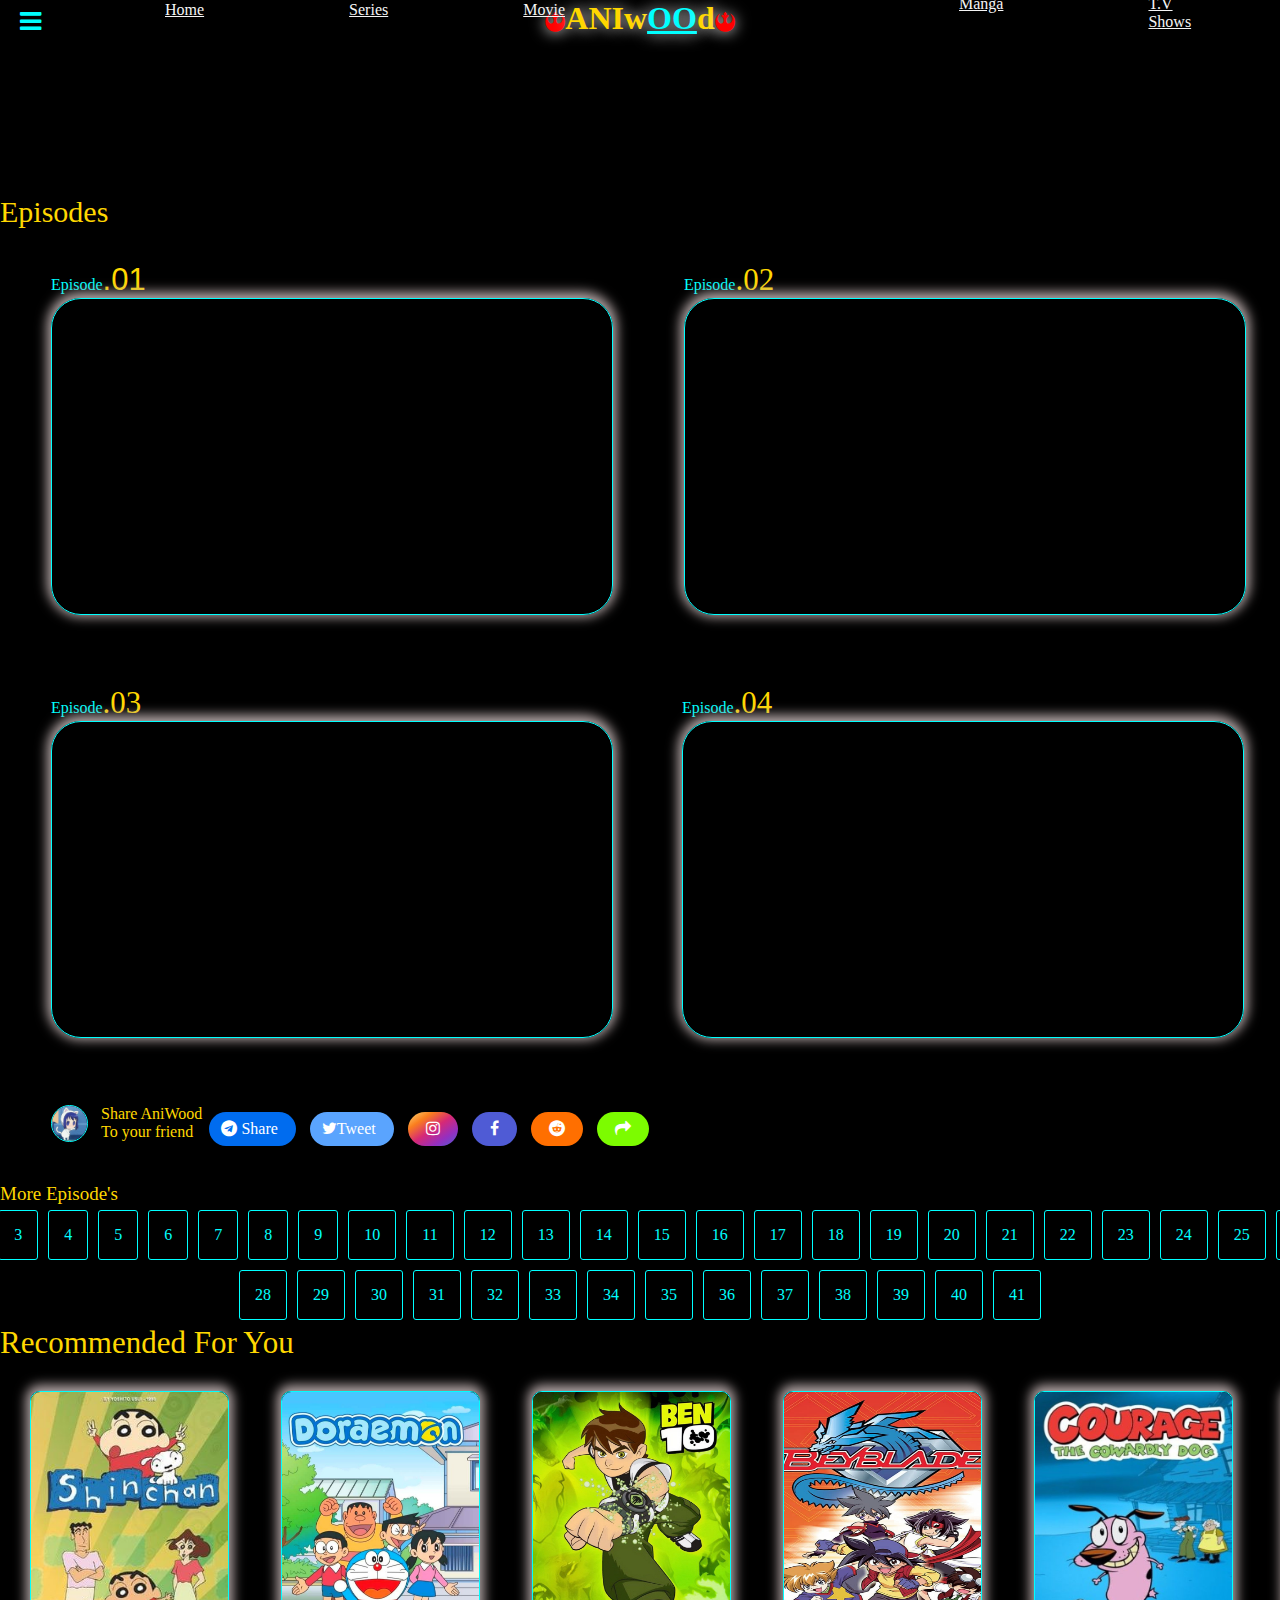
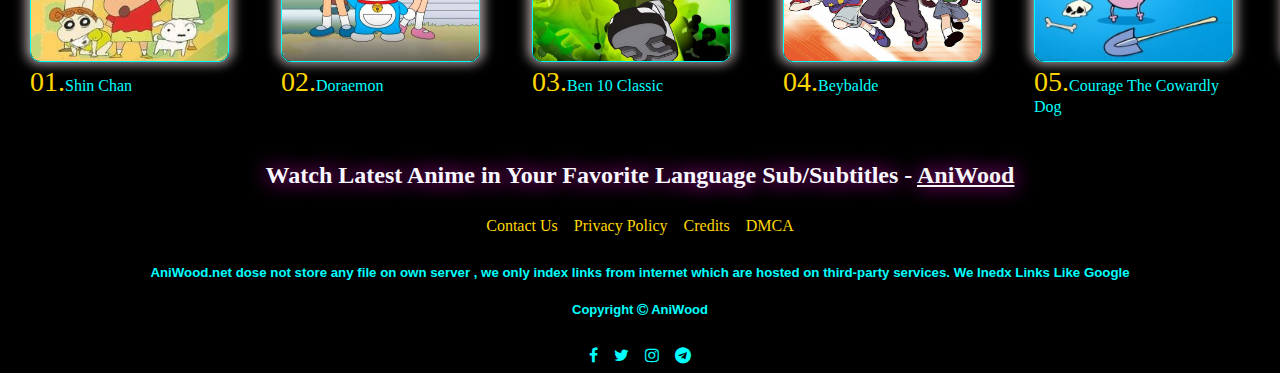
<file: ani_wood/tv.html>
<!DOCTYPE html>
<html lang="en">
<head>
    <title>ANIwood</title>
    <link rel="stylesheet" href="https://cdnjs.cloudflare.com/ajax/libs/font-awesome/6.6.0/css/all.min.css">
    <link rel="stylesheet" href="https://cdnjs.cloudflare.com/ajax/libs/font-awesome/4.7.0/css/font-awesome.min.css">
    <link rel="icon" type="image/jpg" href="Assets/IMG.in/logo.jpg">
    <link rel="stylesheet" href="Assets/CSS.in/ser1cs.css">
</head>
<body>
    <i class="fa fa-bars vu"> </i>
    <h1 style="font-family: cursive;" class="one"><i class="fa fa-rebel" style="font-size: 20px; color: red;"></i>ANIw<span class="po"><u>OO</u></span>d<i class="fa fa-rebel" style="font-size: 20px; color: red;"></i></h1>
    <ul class="navi">
        <li style="margin-left: 113px;"><a href="index.html" style="color: whitesmoke;">Home</a></li>
        <li style="margin-left: 125px;"><a href="Series.html" style="color: whitesmoke;">Series</a></li>
        <li style="margin-left: 115px;"><a href="movie.html" style="color: whitesmoke;">Movie</a></li>
    </ul>
    <ul class="navi1">
        <li class="ui" style="margin-left: 919px;"><a href="manga.html" style="color: whitesmoke;">Manga</a></li>
        <li class="ui" style="margin-left: 125px;"><a href="T.Vshows.html" style="color: whitesmoke;">T.V Shows</a></li>
        <li class="ui" style="margin-left: 115px;"><a href="Support.html" style="color: whitesmoke;">Support</a></li>
    </ul>
    <span style="color: gold; font-size: 30px; font-family: cursive;">Episodes</span>
    <div class="ep">
        <div>Episode<span style="color: gold; font-size: 31px; font-family: Arial, Helvetica, sans-serif;">.01</span>
            <iframe width="560" height="315" src="https://www.youtube.com/embed/yao9ww00ul4?si=-FE1MEosPq6uUJhg" title="YouTube video player" frameborder="0" allow="accelerometer; autoplay; clipboard-write; encrypted-media; gyroscope; picture-in-picture; web-share" referrerpolicy="strict-origin-when-cross-origin" allowfullscreen class="if"></iframe>
        </div>
        <div>Episode<span style="color: gold; font-size: 31px;">.02</span>
            <iframe width="560" height="315" src="https://www.youtube.com/embed/yao9ww00ul4?si=-FE1MEosPq6uUJhg" title="YouTube video player" frameborder="0" allow="accelerometer; autoplay; clipboard-write; encrypted-media; gyroscope; picture-in-picture; web-share" referrerpolicy="strict-origin-when-cross-origin" allowfullscreen class="if"></iframe>
        </div>
    </div>
    <div class="ep">
        <div>Episode<span style="color: gold; font-size: 31px;">.03</span>
            <iframe width="560" height="315" src="https://www.youtube.com/embed/yao9ww00ul4?si=-FE1MEosPq6uUJhg" title="YouTube video player" frameborder="0" allow="accelerometer; autoplay; clipboard-write; encrypted-media; gyroscope; picture-in-picture; web-share" referrerpolicy="strict-origin-when-cross-origin" allowfullscreen class="if"></iframe>
        </div>
        <div>Episode<span style="color: gold; font-size: 31px;">.04</span>
            <iframe width="560" height="315" src="https://www.youtube.com/embed/yao9ww00ul4?si=-FE1MEosPq6uUJhg" title="YouTube video player" frameborder="0" allow="accelerometer; autoplay; clipboard-write; encrypted-media; gyroscope; picture-in-picture; web-share" referrerpolicy="strict-origin-when-cross-origin" allowfullscreen class="if"></iframe>
        </div>
    </div>
    <div class="share"><img src="Assets/IMG.in/shar.gif" style="height: 35px; width: 35px; border-radius: 50%;border: 1px solid aqua; margin-right: 13px; margin-left: 21px;"> Share AniWood<br>To your friend
        <div style="color: white; background-color:rgb(0, 108, 239); padding: 8px 18px 8px 12px; border-radius: 40px 40px 40px 40px;"><i class="fa fa-telegram" style="color:white;"></i> Share</div>
        <div style="color: white; background-color:rgb(90, 164, 254); padding: 8px 18px 8px 12px; border-radius: 40px 40px 40px 40px;"><i class="fa fa-twitter" style="color:white;"></i>Tweet</div>
        <div style="color: white; background-image: linear-gradient(to bottom right,#feda75,#fa7e1e,#d62976,#962fbf,#4f5bd5 ); padding: 8px 18px 8px 18px; border-radius: 40px 40px 40px 40px;"><i class="fa fa-instagram"></i></div>
        <div style="color: white; background-color: #4f5bd5; padding: 8px 18px 8px 18px; border-radius: 40px 40px 40px 40px;"><i class="fa fa-facebook"></i></div>
        <div style="color: white; background-color: #ff6f00; padding: 8px 18px 8px 18px; border-radius: 40px 40px 40px 40px;"><i class="fa fa-reddit"></i></div>
        <div style="color: white; background-color: lawngreen; padding: 8px 18px 8px 18px; border-radius: 40px 40px 40px 40px;"><i class="fa fa-share"></i></div>
    </div>
    <div style="color: gold; font-family: cursive; font-size: 19px;">More Episode's</div>
    <div class="koi">
        <div class="abcd">
            <div>1</div>
            <div>2</div>
            <div>3</div>
            <div>4</div>
            <div>5</div>
            <div>6</div>
            <div>7</div>
            <div>8</div>
            <div>9</div>
            <div>10</div>
            <div>11</div>
            <div>12</div>
            <div>13</div>
            <div>14</div>
            <div>15</div>
            <div>16</div>
            <div>17</div>
            <div>18</div>
            <div>19</div>
            <div>20</div>
            <div>21</div>
            <div>22</div>
            <div>23</div>
            <div>24</div>
            <div>25</div>
            <div>26</div>
            <div>27</div>
        </div>
        <div class="abcd">
            <div>28</div>
            <div>29</div>
            <div>30</div>
            <div>31</div>
            <div>32</div>
            <div>33</div>
            <div>34</div>
            <div>35</div>
            <div>36</div>
            <div>37</div>
            <div>38</div>
            <div>39</div>
            <div>40</div>
            <div>41</div>
        </div>
        <span style="color: gold; font-size: 31px; font-family: cursive;">Recommended For You</span>
        <div class="tr">
            <div><a href="ser1.html" style="color: aqua; text-decoration: none;"><img src="Assets/IMG.in/sc.jpeg" class="im"></a>
            <div class="nm"><span class="num">01.</span><a href="ser1.html" style="color: aqua; text-decoration: none;">Shin Chan</a></div>
            </div>
            <div><a href="ser1.html" style="color: aqua; text-decoration: none;"><img src="Assets/IMG.in/doraemon.jpeg" class="im"></a>
            <div class="nm"><span class="num">02.</span><a href="ser1.html" style="color: aqua; text-decoration: none;">Doraemon</a> </div>
            </div>
            <div><a href="ser1.html" style="color: aqua; text-decoration: none;"><img src="Assets/IMG.in/ben 10.jpeg" class="im"></a>
            <div class="nm"><span class="num">03.</span><a href="ser1.html" style="color: aqua; text-decoration: none;">Ben 10 Classic</a></div>
            </div>
            <div><a href="ser1.html" style="color: aqua; text-decoration: none;"><img src="Assets/IMG.in/Beybalde.jpeg"class="im"></a>
            <div class="nm"><span class="num">04.</span><a href="ser1.html" style="color: aqua; text-decoration: none;">Beybalde</a></div>
            </div>
            <div><a href="ser1.html" style="color: aqua; text-decoration: none;"><img src="Assets/IMG.in/Courage the cowardly dog.jpeg" class="im"></a>
            <div class="nm"><span class="num">05.</span><a href="ser1.html" style="color: aqua; text-decoration: none;">Courage The Cowardly Dog</a></div>
            </div>
            <div><a href="ser1.html" style="color: aqua; text-decoration: none;"><img src="Assets/IMG.in/Power rangers Samurai.jpeg" class="im"></a>
            <div class="nm"><span class="num">06.</span><a href="ser1.html" style="color: aqua; text-decoration: none;">Power Rangers Samurai</a></div>
            </div>
        </div>
        <h2 class="end">Watch Latest Anime in Your Favorite Language Sub/Subtitles - <span+><a href="index.html" class="yu">AniWood</a></span></h2>
                <div class="cpcd">
                    <div class="help"><a href="#abc" target="_blank" class="lin" style="color: gold; text-decoration: none;">Contact Us</a></div>
                    <div class="help"><a href="#abc" target="_blank" class="lin" style="color: gold; text-decoration: none;">Privacy Policy</a></div>
                    <div class="help"><a href="#abc" target="_blank" class="lin" style="color: gold; text-decoration: none;">Credits</a></div>
                    <div class="help"><a href="#abc" target="_blank" class="lin" style="color: gold; text-decoration: none;">DMCA</a></div>
                </div>
                <h5 style="text-align: center; color: aqua; font-family:Arial, Helvetica, sans-serif;">AniWood.net dose not store any file on own server , we only index links from internet which are hosted on third-party services. We Inedx Links Like Google </h5>
                <h5 style="text-align: center; color: aqua; font-family:Arial, Helvetica, sans-serif; font-size: 13px;">Copyright <i class="fa fa-copyright"></i> AniWood</h5>
                <div class="icon">
                    <div><i class="fa fa-facebook "></i></div>
                    <div><i class="fa fa-twitter "></i></div>
                    <div><i class="fa fa-instagram "></i></div>
                    <div><i class="fa fa-telegram "></i></div>
                </div>
            </div>
</body>
</html>
</file>
<file: ani_wood/Assets/CSS.in/indexcs.css>
.one{
    color: gold;
    text-align: center;
    margin: 0px;
    margin-top: 0px;
    text-shadow: 0px 0px 15px white;
    /* border: 2px solid red; */
    /* display: inline; */
    /* position: absolute; */
    /* left: 700px; */
    border-radius: 0px 0px 20px 20px;
    /* background-image: linear-gradient(aqua,green,blue); */
}
@media screen and (min-width:400px) and (max-width:1140px) {
    .one{
        position: relative;
        left: 271px;
    }
    .koi{
       position: relative;
        left: 271px; 
    }
    
}
.po{
    color: aqua;
    
}
body{
    /* background-image: url(../IMG.in/sukuna.gif) !important;
    background-repeat: no-repeat;
     background-position: center;
    background-size: 100% 100%;
    background-attachment: fixed; */
    background-color: black;
    margin: 0px;
}
.vu{
    position: absolute;
    top: -11px;
    font-size: 25px;
    margin: 20px;
    color: aqua;
}
.navi{
    color: whitesmoke;
    list-style-type:none ;
    display: flex;
    margin: 12px;
}
li{
    margin: 20px;
    position: relative;
    top: -68px;
    font-family: cursive;
    /* border-right: 1px solid white; */
    
}
a{
    color: whitesmoke;
    /* text-decoration: none; */
}
a:visited{
    color: whitesmoke;
    /* text-decoration: none; */
}
li:hover{
    color: black;
    /* background-image: linear-gradient(aqua,red,gold); */
    font-size: 30px;
    border-radius: 5px 5px 5px 5px;
    
    /* text-decoration: none; */
}
.navi1{
    color: whitesmoke;
    list-style-type:none ;
    display: flex; 
    margin: 0px;
}
.ui{
    margin: 20px;
    position: relative;
    top: -144px;
    font-family: cursive;
}
.ani{
    height: 368px;
    width: 341px;
    animation: ani 6s infinite alternate;
    position: relative;
    top: -167px;
    left: -1px;
    background-size: 341px 368px;
    border-radius: 40px 40px 40px 40px;
    margin-left: 40px;
    border: 2px solid aqua;
    box-shadow:  0px -2px 12px 4px #b3a6a6;
}
@keyframes ani{
    /* 50%{background-image: url(../IMG.in/Naruto.jpeg);}
    50%{background-image: url(../IMG.in/Goku.jpeg);} */
    from{background-image: url(../IMG.in/Naruto.jpeg);}
    to{background-image: url(../IMG.in/Goku.jpeg);}

}
.ani2{
    height: 368px;
    width: 341px;
    animation: ani2 6s infinite alternate;
    position: relative;
    top: -535px;
    left: 341px;
    background-size: 341px 368px;
    border-radius: 40px 40px 40px 40px;
    margin-left: 67px;
    border: 2px solid aqua;
    box-shadow:  0px -2px 12px 4px #b3a6a6;
}
@keyframes ani2{
    /* 50%{background-image: url(../IMG.in/Naruto.jpeg);}
    50%{background-image: url(../IMG.in/Goku.jpeg);} */
    from{background-image: url(../IMG.in/Onepice.jpeg);}
    to{background-image: url(../IMG.in/Demon\ Slayer.jpeg);}

}
.ani3{
    height: 368px;
    width: 341px;
    animation: ani3 6s infinite alternate;
    position: relative;
    top: -904px;
    left: 683px;
    background-size: 341px 368px;
    border-radius: 40px 40px 40px 40px;
    margin-left: 90px;
    border: 2px solid aqua;
    box-shadow:  0px -2px 12px 4px #b3a6a6;
}
@keyframes ani3{
    /* 50%{background-image: url(../IMG.in/Naruto.jpeg);}
    50%{background-image: url(../IMG.in/Goku.jpeg);} */
    from{background-image: url(../IMG.in/wind.jpeg);}
    to{background-image: url(../IMG.in/SOLO\ LEVELING.jpeg);}

}
.ani4{
    height: 368px;
    width: 341px;
    animation: ani4 6s infinite alternate;
    position: relative;
    top: -1271px;
    left: 1025px;
    background-size: 341px 368px;
    border-radius: 40px 40px 40px 40px;
    margin-left: 113px;
    border: 2px solid aqua;
    box-shadow:  0px -2px 12px 4px #b3a6a6;
}
@keyframes ani4{
    /* 50%{background-image: url(../IMG.in/Naruto.jpeg);}
    50%{background-image: url(../IMG.in/Goku.jpeg);} */
    from{background-image: url(../IMG.in/Mashle_\ Magic\ and\ Muscles.jpeg);}
    to{background-image: url(../IMG.in/atteck.jpeg);}
    /* 10%{background-image: url(../IMG.in/Goku.jpeg);} */

}
/* input:hover{
    background-color: white;
    color: black;
} */
.hom{
    text-align: center;
    font-family: cursive;
    text-decoration: underline;
    color: aqua;
    position: relative;
    top: -1165px;
}
.dac{
    position: relative;
    top: -1203px;
    left: -9px;
    width: 207px;
    height: 329px;
}
.dac2{
    position: relative;
    top: -1751px;
    left: 1258px;
    width: 207px;
    height: 329px;
}
.cont{
    color: aqua;
    /* border: 1px solid red; */
    width: 1000px;
    position: relative;
    top: -1456px;
    left: 253px;
}
#show{
    display: flex;
    position: relative;
    top: -1700px;
    /* left: 239px; */
    
}
#show > div{
    margin: 10px;
    /* border: 1px solid aqua;
    display: inline; */
    /* border-radius: 8px 8px 8px 8px; */

}
.inrto{
    color: aqua;
    margin-left: 93px;
    margin: 2px;
    position: relative;
    left: 91px;

}
.inrto2{
    color: aqua;
    margin: 6px;
}
.inrto3{
    color: aqua;
    margin: 6px;
    /* position: relative; 
    top: -28px;
    left: 17px; */
}
/* .blur{
    transition: width 3s,height 3s,transform 2s;
} */
.blur:hover{
    
    transform: scale(1.4);
    /* transform: rotate(360deg);
    width: 300px;
    height: 350px; */

}
/* .blur:hover{
    transform: rotate(360deg);
} */
/* .tb{
    color: aqua;
    position: relative;
    top: -1602px;
    left: 700px;
    
}
td{
    margin: 100px;
} */
.abcd{
    display: flex;
    /* border: 1px solid aqua; */
    color: aqua;
    position: relative;
    top: -1577px;
    justify-content: center;
}
.abcd > div{
    margin: 5px;
    border: 1px solid aqua;
    padding: 15px;
    border-radius: 3px 3px 3px 3px;
    
}
.abcd > div:hover{
    background-color: aqua;
    color: black;
}
.end{
    /* font-weight: bold; */
    font-family: cursive;
    text-align: center;
    color: ghostwhite;
    text-shadow: 0px 0px 20px #e608d0;
    position: relative;
    top: -1500px;
}
.cpcd{
    display: flex;
    color: gold;
    justify-content: center;
}
.cpcd > div{
    margin: 8px;
    font-family: cursive;
    position: relative;
    top: -1460px;
}
.help:hover{
    color: whitesmoke;
    font-size: 20px;
    text-shadow: 0px 0px 20px #e608d0;
}
.icon{
    display: flex;
    justify-content: center;
    color: aqua;
    position: relative;
    top: -1455px;
    
}
.icon > div{
    margin: 8px;
}
a:hover{
    color: aqua;
    /* transform: rotate(360deg); */
    font-size: 30px;
    
}
/* .abcd > div:hover{
    transform: scale(1.1);
    ba
} */
.tr{
    display: flex;
    color: aqua;
    margin: 4px;

}
.im{
    height: 269px;
    width: 197px;
    border-radius: 10px 10px 10px 10px;
    border: 1px solid aqua;
    box-shadow:  0px -2px 12px 4px #b3a6a6;
}

.tr > div{
    margin: 26px;
    
}
.nm{
    color: aqua;
}
.nm:hover{
    
    transform: scale(1.1);
    /* transform: rotate(360deg);
    width: 300px;
    height: 350px; */

}
.num{
    color: gold;
    font-size: 28px;
}
.im:hover{
    
    transform: scale(1.4);
    

}
.share{
    display: flex;
    color: gold;
    
}
.share > div{
    margin: 7px;
}
.share > div:hover{
    transform: scale(1.1);
}
.top{
    color: aqua;
    /* margin: 3px; */
    padding: 13px;
    width: 361px;
    border-bottom: 0.8px solid rgba(245, 245, 245, 0.155);
    border-radius: 15px 15px 15px 15px;
}
.top:hover{
    transform: scale(1.1);
    background-color: gray;
    color: black;
}
.had{
    color: gold;
    padding: 20px;
    text-align: left;
    font-size: 23px;
    font-family: cursive;
}
.tab{
    margin: 52px 32px 10px 28px;
}
.sub{
    display: flex;
    color: aqua;
}
.sub1{
    border: 1px solid black;
    margin: 1px;
    border-radius: 5px 0px 0px 5px;
    color: black;
    background-color: darkgray;
    font-family: cursive;
    font-size: 13px;
    margin-left: 85px;
    margin-top: -21px;
}
.sub2{
    border: 1px solid black;
    margin: 1px;
    border-radius: 0px 5px 5px 0px;
    color: black;
    background-color:rgb(180, 132, 132);
    font-family: cursive;
    font-size: 13px;
    margin-top: -21px;
}
.shu{
    /* margin-left: 20px;
    margin-top: 10px; */
    color:black;
}
.cpcd{
    display: flex;
    color: gold;
    justify-content: center;
}
.cpcd > div{
    margin: 8px;
    font-family: cursive;

    
    /* position: relative; */
    /* top: -1460px; */
}
.cpcd > div:hover{
    transform: scale(1.1);
}

/* .lin:link {
    color: gold;
}
.lin:visited{
    color: gold;
} */
.lin:hover{
    color: antiquewhite;
    /* transform: scale(1.2); */
}
.icon{
    display: flex;
    justify-content: center;
    color: aqua;
    /* position: relative; */
    /* top: -1455px; */
    
}
.icon > div{
    margin: 8px;
}
.tr{
    display: flex;
    color: aqua;
    margin: 4px;

}
.im{
    height: 269px;
    width: 197px;
    border-radius: 10px 10px 10px 10px;
    border: 1px solid aqua;
    box-shadow:  0px -2px 12px 4px #b3a6a6;
}

.tr > div{
    margin: 26px;
    
}
.nm{
    color: aqua;
}
.nm:hover{
    
    transform: scale(1.1);
    
    /* transform: rotate(360deg);
    width: 300px;
    height: 350px; */

}
.im:hover{
    
    transform: scale(1.4);
    

}
.num{
    color: gold;
    font-size: 28px;
}
.yu:hover{
    transform: scale(1.1);
}
.end{
    /* font-weight: bold; */
    font-family: cursive;
    text-align: center;
    color: ghostwhite;
    text-shadow: 0px 0px 20px #e608d0;
    /* position: relative; */
    /* top: -1500px; */
}   
.mvp{
    position: relative;
    top: -1646px;;
}
</file>
<file: ani_wood/Assets/CSS.in/homecs.css>
body{
    background-color: black;
    margin: 0px;
}
.vu{
    position: absolute;
    top: -11px;
    font-size: 25px;
    margin: 20px;
    color: aqua;
}
.navi{
    color: whitesmoke;
    list-style-type:none ;
    display: flex;
    margin: 12px;
}
li{
    margin: 20px;
    position: relative;
    top: -68px;
    font-family: cursive;
    /* border-right: 1px solid white; */
    
}
a:active{
    color: whitesmoke;
    /* text-decoration: none; */
}
a:visited{
    color: whitesmoke;
    /* text-decoration: none; */
}
li:hover{
    color: black;
    /* background-image: linear-gradient(aqua,red,gold); */
    font-size: 30px;
    border-radius: 5px 5px 5px 5px;
    /* text-decoration: none; */
}
.navi1{
    color: whitesmoke;
    list-style-type:none ;
    display: flex; 
    margin: 0px;
}
.ui{
    margin: 20px;
    position: relative;
    top: -144px;
    font-family: cursive;
}
.one{
    color: gold;
    text-align: center;
    margin: 0px;
    margin-top: 0px;
    text-shadow: 0px 0px 15px white;
    /* border: 2px solid red; */
    /* display: inline; */
    /* position: absolute; */
    /* left: 700px; */
    border-radius: 0px 0px 20px 20px;
    /* background-image: linear-gradient(aqua,green,blue); */
}
.po{
    color: aqua;
    
}
.tr{
    display: flex;
    color: aqua;
    margin: 4px;

}
.im{
    height: 269px;
    width: 197px;
    border-radius: 10px 10px 10px 10px;
    border: 1px solid aqua;
    box-shadow:  0px -2px 12px 4px #b3a6a6;
}

.tr > div{
    margin: 26px;
    
}
.nm{
    color: aqua;
}
.nm:hover{
    
    transform: scale(1.1);
    /* transform: rotate(360deg);
    width: 300px;
    height: 350px; */

}
.num{
    color: gold;
    font-size: 28px;
}
.im:hover{
    
    transform: scale(1.4);
    

}
.share{
    display: flex;
    color: gold;
    
}
.share > div{
    margin: 7px;
}
.share > div:hover{
    transform: scale(1.1);
}
.top{
    color: aqua;
    /* margin: 3px; */
    padding: 13px;
    width: 361px;
    border-bottom: 0.8px solid rgba(245, 245, 245, 0.155);
    border-radius: 15px 15px 15px 15px;
}
.top:hover{
    transform: scale(1.1);
    background-color: gray;
    color: black;
}
.had{
    color: gold;
    padding: 20px;
    text-align: left;
    font-size: 23px;
    font-family: cursive;
}
.tab{
    margin: 52px 32px 10px 28px;
}
.sub{
    display: flex;
    color: aqua;
}
.sub1{
    border: 1px solid black;
    margin: 1px;
    border-radius: 5px 0px 0px 5px;
    color: black;
    background-color: darkgray;
    font-family: cursive;
    font-size: 13px;
    margin-left: 85px;
    margin-top: -21px;
}
.sub2{
    border: 1px solid black;
    margin: 1px;
    border-radius: 0px 5px 5px 0px;
    color: black;
    background-color:rgb(180, 132, 132);
    font-family: cursive;
    font-size: 13px;
    margin-top: -21px;
}
.shu{
    /* margin-left: 20px;
    margin-top: 10px; */
    color:black;
}
.cpcd{
    display: flex;
    color: gold;
    justify-content: center;
}
.cpcd > div{
    margin: 8px;
    font-family: cursive;

    
    /* position: relative; */
    /* top: -1460px; */
}
.cpcd > div:hover{
    transform: scale(1.1);
}

/* .lin:link {
    color: gold;
}
.lin:visited{
    color: gold;
} */
.lin:hover{
    color: antiquewhite;
    /* transform: scale(1.2); */
}
.icon{
    display: flex;
    justify-content: center;
    color: aqua;
    /* position: relative; */
    /* top: -1455px; */
    
}
.icon > div{
    margin: 8px;
}
.tr{
    display: flex;
    color: aqua;
    margin: 4px;

}
.im{
    height: 269px;
    width: 197px;
    border-radius: 10px 10px 10px 10px;
    border: 1px solid aqua;
    box-shadow:  0px -2px 12px 4px #b3a6a6;
}

.tr > div{
    margin: 26px;
    
}
.nm{
    color: aqua;
}
.nm:hover{
    
    transform: scale(1.1);
    
    /* transform: rotate(360deg);
    width: 300px;
    height: 350px; */

}
.im:hover{
    
    transform: scale(1.4);
    

}
.num{
    color: gold;
    font-size: 28px;
}
.yu:hover{
    transform: scale(1.1);
}
.end{
    /* font-weight: bold; */
    font-family: cursive;
    text-align: center;
    color: ghostwhite;
    text-shadow: 0px 0px 20px #e608d0;
    /* position: relative; */
    /* top: -1500px; */
}
.abcd{
    display: flex;
    /* border: 1px solid aqua; */
    color: aqua;
    /* position: relative; */
    /* top: -1577px; */
    justify-content: center;
    font-family: Arial, Helvetica, sans-serif;
}
.abcd > div{
    margin: 5px;
    border: 1px solid aqua;
    padding: 15px;
    border-radius: 3px 3px 3px 3px;
    
}
.abcd > div:hover{
    background-color: aqua;
    color: black;
}
.help:hover{
    color: whitesmoke !important;
    font-size: 20px;
    text-shadow: 0px 0px 20px #e608d0;
}
.yu:hover{
    color:aqua;
    /* transform: rotate(360deg); */
    font-size: 30px;
    
}
.yu{
    color: whitesmoke;
    /* text-decoration: none; */
}
.ani{
    height: 368px;
    width: 341px;
    animation: ani 6s infinite alternate;
    /* position: relative; */
    /* top: -167px; */
    /* left: -1px; */
    background-size: 341px 368px;
    border-radius: 40px 40px 40px 40px;
    margin-left: 40px;
    border: 2px solid aqua;
    box-shadow:  0px -2px 12px 4px #b3a6a6;
}
@keyframes ani{
    /* 50%{background-image: url(../IMG.in/Naruto.jpeg);}
    50%{background-image: url(../IMG.in/Goku.jpeg);} */
    from{background-image: url(../IMG.in/Naruto.jpeg);}
    to{background-image: url(../IMG.in/Goku.jpeg);}

}
.ani2{
    height: 368px;
    width: 341px;
    animation: ani2 6s infinite alternate;
    /* position: relative; */
    /* top: -535px; */
    /* left: 341px; */
    background-size: 341px 368px;
    border-radius: 40px 40px 40px 40px;
    margin-left: 67px;
    border: 2px solid aqua;
    box-shadow:  0px -2px 12px 4px #b3a6a6;
}
@keyframes ani2{
    /* 50%{background-image: url(../IMG.in/Naruto.jpeg);}
    50%{background-image: url(../IMG.in/Goku.jpeg);} */
    from{background-image: url(../IMG.in/Onepice.jpeg);}
    to{background-image: url(../IMG.in/Demon\ Slayer.jpeg);}

}
.ani3{
    height: 368px;
    width: 341px;
    animation: ani3 6s infinite alternate;
    /* position: relative; */
    /* top: -904px; */
    /* left: 683px; */
    background-size: 341px 368px;
    border-radius: 40px 40px 40px 40px;
    margin-left: 54px;
    border: 2px solid aqua;
    box-shadow:  0px -2px 12px 4px #b3a6a6;
}
@keyframes ani3{
    /* 50%{background-image: url(../IMG.in/Naruto.jpeg);}
    50%{background-image: url(../IMG.in/Goku.jpeg);} */
    from{background-image: url(../IMG.in/wind.jpeg);}
    to{background-image: url(../IMG.in/SOLO\ LEVELING.jpeg);}

}
.ani4{
    height: 368px;
    width: 341px;
    animation: ani4 6s infinite alternate;
    /* position: relative; */
    /* top: -1271px; */
    /* left: 1025px; */
    background-size: 341px 368px;
    border-radius: 40px 40px 40px 40px;
    margin-left: 51px;
    border: 2px solid aqua;
    box-shadow:  0px -2px 12px 4px #b3a6a6;
}
@keyframes ani4{
    /* 50%{background-image: url(../IMG.in/Naruto.jpeg);}
    50%{background-image: url(../IMG.in/Goku.jpeg);} */
    from{background-image: url(../IMG.in/Mashle_\ Magic\ and\ Muscles.jpeg);}
    to{background-image: url(../IMG.in/atteck.jpeg);}
    /* 10%{background-image: url(../IMG.in/Goku.jpeg);} */

}
/* .hom{
    text-align: center;
    font-family: cursive;
    text-decoration: underline;
    color: aqua;
    /* position: relative; */
    /* top: -1165px; */

    /* position: relative; */
    /* top: -1203px; */
    /* left: -9px;
    width: 207px;
    height: 329px;
}
.dac2{
    position: relative;
    top: -1751px;
    left: 1258px;
    width: 207px;
    height: 329px;
}
.cont{
    color: aqua;
    border: 1px solid red;
    width: 1000px;
    position: relative;
    top: -1456px;
    left: 253px;
}
.anim{
    display: flex;
} */ 
.anim{
    display: flex;
}
</file>
<file: ani_wood/Assets/CSS.in/movcs.css>
.vu{
    position: absolute;
    top: -11px;
    font-size: 25px;
    margin: 20px;
    color: aqua;
}
.po{
    color: aqua;
    
}
.navi{
    color: whitesmoke;
    list-style-type:none ;
    display: flex;
    margin: 12px;
}
li{
    margin: 20px;
    position: relative;
    top: -68px;
    font-family: cursive;
    /* border-right: 1px solid white; */
    
}
a:active{
    color: whitesmoke;
    /* text-decoration: none; */
}
a:visited{
    color: whitesmoke;
    /* text-decoration: none; */
}
li:hover{
    color: black;
    /* background-image: linear-gradient(aqua,red,gold); */
    font-size: 30px;
    border-radius: 5px 5px 5px 5px;
    /* text-decoration: none; */
}
.navi1{
    color: whitesmoke;
    list-style-type:none ;
    display: flex; 
    margin: 0px;
}
@media screen and (min-width:400px) and (max-width:1140px) {
    .one{
        position: relative;
        left: 271px;
    }
    .koi{
       position: relative;
        left: 271px; 
    }
    
}
.ui{
    margin: 20px;
    position: relative;
    top: -144px;
    font-family: cursive;
}
body{
    background-color: black;
    margin: 0px;
}
.one{
    color: gold;
    text-align: center;
    margin: 0px;
    margin-top: 0px;
    text-shadow: 0px 0px 15px white;
    /* border: 2px solid red; */
    /* display: inline; */
    /* position: absolute; */
    /* left: 700px; */
    border-radius: 0px 0px 20px 20px;
    /* background-image: linear-gradient(aqua,green,blue); */
}
.ep{
    display: flex;
    color: aqua;
    margin-left: 18px;
    /* margin-right: ; */
}
.ep > div{
    margin: 33px;
    /* border-radius: 30px 30px 30px 30px; */
    /* border: 1px solid red; */
    font-family: cursive;
}
.if{
    border: 1px solid aqua;
    border-radius: 30px 30px 30px 30px;
    box-shadow:  0px -2px 12px 4px #b3a6a6;
   
    
    

}
.share{
    display: flex;
    color: gold;
    margin: 30px;
    
}
.share > div{
    margin: 7px;
}
.share > div:hover{
    transform: scale(1.1);
}
.abcd{
    display: flex;
    /* border: 1px solid aqua; */
    color: aqua;
    /* position: relative; */
    /* top: -1577px; */
    justify-content: center;
}
.abcd > div{
    margin: 5px;
    border: 1px solid aqua;
    padding: 15px;
    border-radius: 3px 3px 3px 3px;
    
}
.abcd > div:hover{
    background-color: aqua;
    color: black;
}
.end{
    /* font-weight: bold; */
    font-family: cursive;
    text-align: center;
    color: ghostwhite;
    text-shadow: 0px 0px 20px #e608d0;
    /* position: relative; */
    /* top: -1500px; */
}
.cpcd{
    display: flex;
    color: gold;
    justify-content: center;
}
.cpcd > div{
    margin: 8px;
    font-family: cursive;

    
    /* position: relative; */
    /* top: -1460px; */
}
.cpcd > div:hover{
    transform: scale(1.1);
}

/* .lin:link {
    color: gold;
}
.lin:visited{
    color: gold;
} */
.lin:hover{
    color: antiquewhite;
    /* transform: scale(1.2); */
}
.icon{
    display: flex;
    justify-content: center;
    color: aqua;
    /* position: relative; */
    /* top: -1455px; */
    
}
.icon > div{
    margin: 8px;
}
.tr{
    display: flex;
    color: aqua;
    margin: 4px;

}
.im{
    height: 269px;
    width: 197px;
    border-radius: 10px 10px 10px 10px;
    border: 1px solid aqua;
    box-shadow:  0px -2px 12px 4px #b3a6a6;
}

.tr > div{
    margin: 26px;
    
}
.nm{
    color: aqua;
}
.nm:hover{
    
    transform: scale(1.1);
    
    /* transform: rotate(360deg);
    width: 300px;
    height: 350px; */

}
.im:hover{
    
    transform: scale(1.4);
    

}
.num{
    color: gold;
    font-size: 28px;
}
.yu:hover{
    transform: scale(1.1);
}
/* .mov{
    text-align: center;
    margin: 10px;
    justify-content: center;
    padding-left: 50px;
    
} */
.help:hover{
    color: whitesmoke !important;
    font-size: 20px;
    text-shadow: 0px 0px 20px #e608d0;
}
.yu:hover{
    color:aqua;
    /* transform: rotate(360deg); */
    font-size: 30px;
    
}
.yu{
    color: whitesmoke;
    /* text-decoration: none; */
}
</file>
<file: ani_wood/Assets/CSS.in/ser1cs.css>
.vu{
    position: absolute;
    top: -11px;
    font-size: 25px;
    margin: 20px;
    color: aqua;
}
.po{
    color: aqua;
    
}
.navi{
    color: whitesmoke;
    list-style-type:none ;
    display: flex;
    margin: 12px;
}
li{
    margin: 20px;
    position: relative;
    top: -68px;
    font-family: cursive;
    /* border-right: 1px solid white; */
    
}
a:active{
    color: whitesmoke;
    /* text-decoration: none; */
}
a:visited{
    color: whitesmoke;
    /* text-decoration: none; */
}
li:hover{
    color: black;
    /* background-image: linear-gradient(aqua,red,gold); */
    font-size: 30px;
    border-radius: 5px 5px 5px 5px;
    /* text-decoration: none; */
}
.navi1{
    color: whitesmoke;
    list-style-type:none ;
    display: flex; 
    margin: 0px;
}
.ui{
    margin: 20px;
    position: relative;
    top: -144px;
    font-family: cursive;
}
body{
    background-color: black;
    margin: 0px;
}
.one{
    color: gold;
    text-align: center;
    margin: 0px;
    margin-top: 0px;
    text-shadow: 0px 0px 15px white;
    /* border: 2px solid red; */
    /* display: inline; */
    /* position: absolute; */
    /* left: 700px; */
    border-radius: 0px 0px 20px 20px;
    /* background-image: linear-gradient(aqua,green,blue); */
}
@media screen and (min-width:400px) and (max-width:1140px) {
    .one{
        position: relative;
        left: 271px;
    }
    .koi{
       position: relative;
        left: 271px; 
    }
    
}
.ep{
    display: flex;
    color: aqua;
    margin-left: 18px;
    /* margin-right: ; */
}
.ep > div{
    margin: 33px;
    /* border-radius: 30px 30px 30px 30px; */
    /* border: 1px solid red; */
    font-family: cursive;
}
.if{
    border: 1px solid aqua;
    border-radius: 30px 30px 30px 30px;
    box-shadow:  0px -2px 12px 4px #b3a6a6;

}
.share{
    display: flex;
    color: gold;
    margin: 30px;
    
}
.share > div{
    margin: 7px;
}
.share > div:hover{
    transform: scale(1.1);
}
.abcd{
    display: flex;
    /* border: 1px solid aqua; */
    color: aqua;
    /* position: relative; */
    /* top: -1577px; */
    justify-content: center;
}
.abcd > div{
    margin: 5px;
    border: 1px solid aqua;
    padding: 15px;
    border-radius: 3px 3px 3px 3px;
    
}
.abcd > div:hover{
    background-color: aqua;
    color: black;
}
.end{
    /* font-weight: bold; */
    font-family: cursive;
    text-align: center;
    color: ghostwhite;
    text-shadow: 0px 0px 20px #e608d0;
    /* position: relative; */
    /* top: -1500px; */
}
.cpcd{
    display: flex;
    color: gold;
    justify-content: center;
}
.cpcd > div{
    margin: 8px;
    font-family: cursive;

    
    /* position: relative; */
    /* top: -1460px; */
}
.cpcd > div:hover{
    transform: scale(1.1);
}

/* .lin:link {
    color: gold;
}
.lin:visited{
    color: gold;
} */
.lin:hover{
    color: antiquewhite;
    /* transform: scale(1.2); */
}
.icon{
    display: flex;
    justify-content: center;
    color: aqua;
    /* position: relative; */
    /* top: -1455px; */
    
}
.icon > div{
    margin: 8px;
}
.tr{
    display: flex;
    color: aqua;
    margin: 4px;

}
.im{
    height: 269px;
    width: 197px;
    border-radius: 10px 10px 10px 10px;
    border: 1px solid aqua;
    box-shadow:  0px -2px 12px 4px #b3a6a6;
}

.tr > div{
    margin: 26px;
    
}
.nm{
    color: aqua;
}
.nm:hover{
    
    transform: scale(1.1);
    
    /* transform: rotate(360deg);
    width: 300px;
    height: 350px; */

}
.im:hover{
    
    transform: scale(1.4);
    

}
.num{
    color: gold;
    font-size: 28px;
}
/* .yu:hover{
    transform: scale(1.1);
} */
.help:hover{
    color: whitesmoke !important;
    font-size: 20px;
    text-shadow: 0px 0px 20px #e608d0;
}
.yu:hover{
    color:aqua;
    /* transform: rotate(360deg); */
    font-size: 30px;
    
}
.yu{
    color: whitesmoke;
    /* text-decoration: none; */
}
</file>
<file: ani_wood/Assets/CSS.in/Supportcs.css>
.vu{
    position: absolute;
    top: -11px;
    font-size: 25px;
    margin: 20px;
    color: aqua;
}
.po{
    color: aqua;
    
}
.navi{
    color: whitesmoke;
    list-style-type:none ;
    display: flex;
    margin: 12px;
}
li{
    margin: 20px;
    position: relative;
    top: -68px;
    font-family: cursive;
    /* border-right: 1px solid white; */
    
}

body{
    background-color: black;
    margin: 0px;
}
@media screen and (min-width:400px) and (max-width:1140px) {
    .one{
        position: relative;
        left: 271px;
    }
    .koi{
       position: relative;
        left: 271px; 
    }
    
}
.dup{
    color: gold;
    /* margin-left: 3px; */
    padding: 13px;
    width: 511px;
    border: 0.8px solid rgba(255, 255, 255, 0.832);
    border-radius: 15px 15px 15px 15px;
    background-color: rgb(85, 82, 82);


}
.dup:hover{
    transform: scale(1.2);
}
.ui{
    margin: 20px;
    position: relative;
    top: -144px;
    font-family: cursive;
}
a:active{
    color: whitesmoke;
    /* text-decoration: none; */
}
a:visited{
    color: whitesmoke;
    /* text-decoration: none; */
}
li:hover{
    color: black;
    /* background-image: linear-gradient(aqua,red,gold); */
    font-size: 30px;
    border-radius: 5px 5px 5px 5px;
    /* text-decoration: none; */
}
.navi1{
    color: whitesmoke;
    list-style-type:none ;
    display: flex; 
    margin: 0px;
}
.one{
    color: gold;
    text-align: center;
    margin: 0px;
    margin-top: 0px;
    text-shadow: 0px 0px 15px white;
    /* border: 2px solid red; */
    /* display: inline; */
    /* position: absolute; */
    /* left: 700px; */
    border-radius: 0px 0px 20px 20px;
    /* background-image: linear-gradient(aqua,green,blue); */
}
.po{
    color: aqua;
    
}
.end{
    /* font-weight: bold; */
    font-family: cursive;
    text-align: center;
    color: ghostwhite;
    text-shadow: 0px 0px 20px #e608d0;
    /* position: relative; */
    /* top: -1500px; */
}
.cpcd{
    display: flex;
    color: gold;
    justify-content: center;
}
.cpcd > div{
    margin: 8px;
    font-family: cursive;

    
    /* position: relative; */
    /* top: -1460px; */
}
.cpcd > div:hover{
    transform: scale(1.1);
}
.icon{
    display: flex;
    justify-content: center;
    color: aqua;
    /* position: relative; */
    /* top: -1455px; */
    
}
.icon > div{
    margin: 8px;
}
</file>
